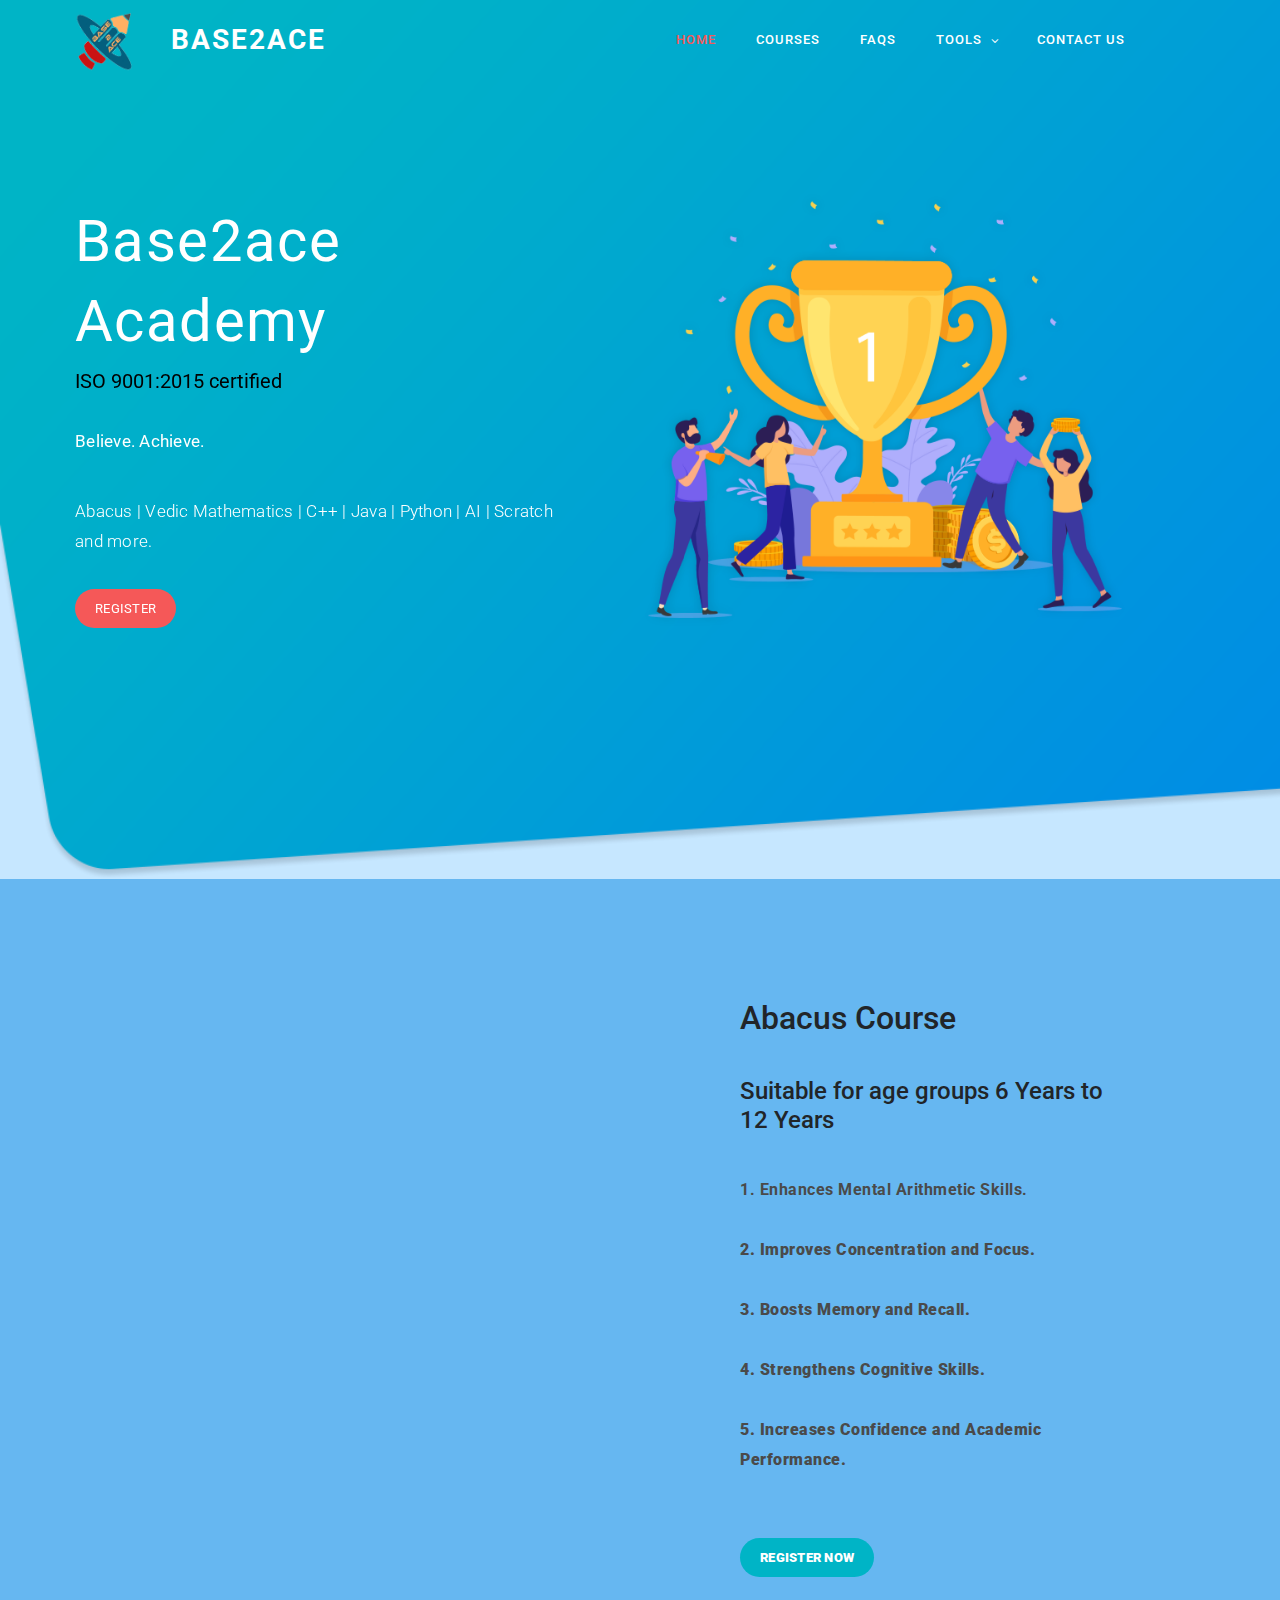
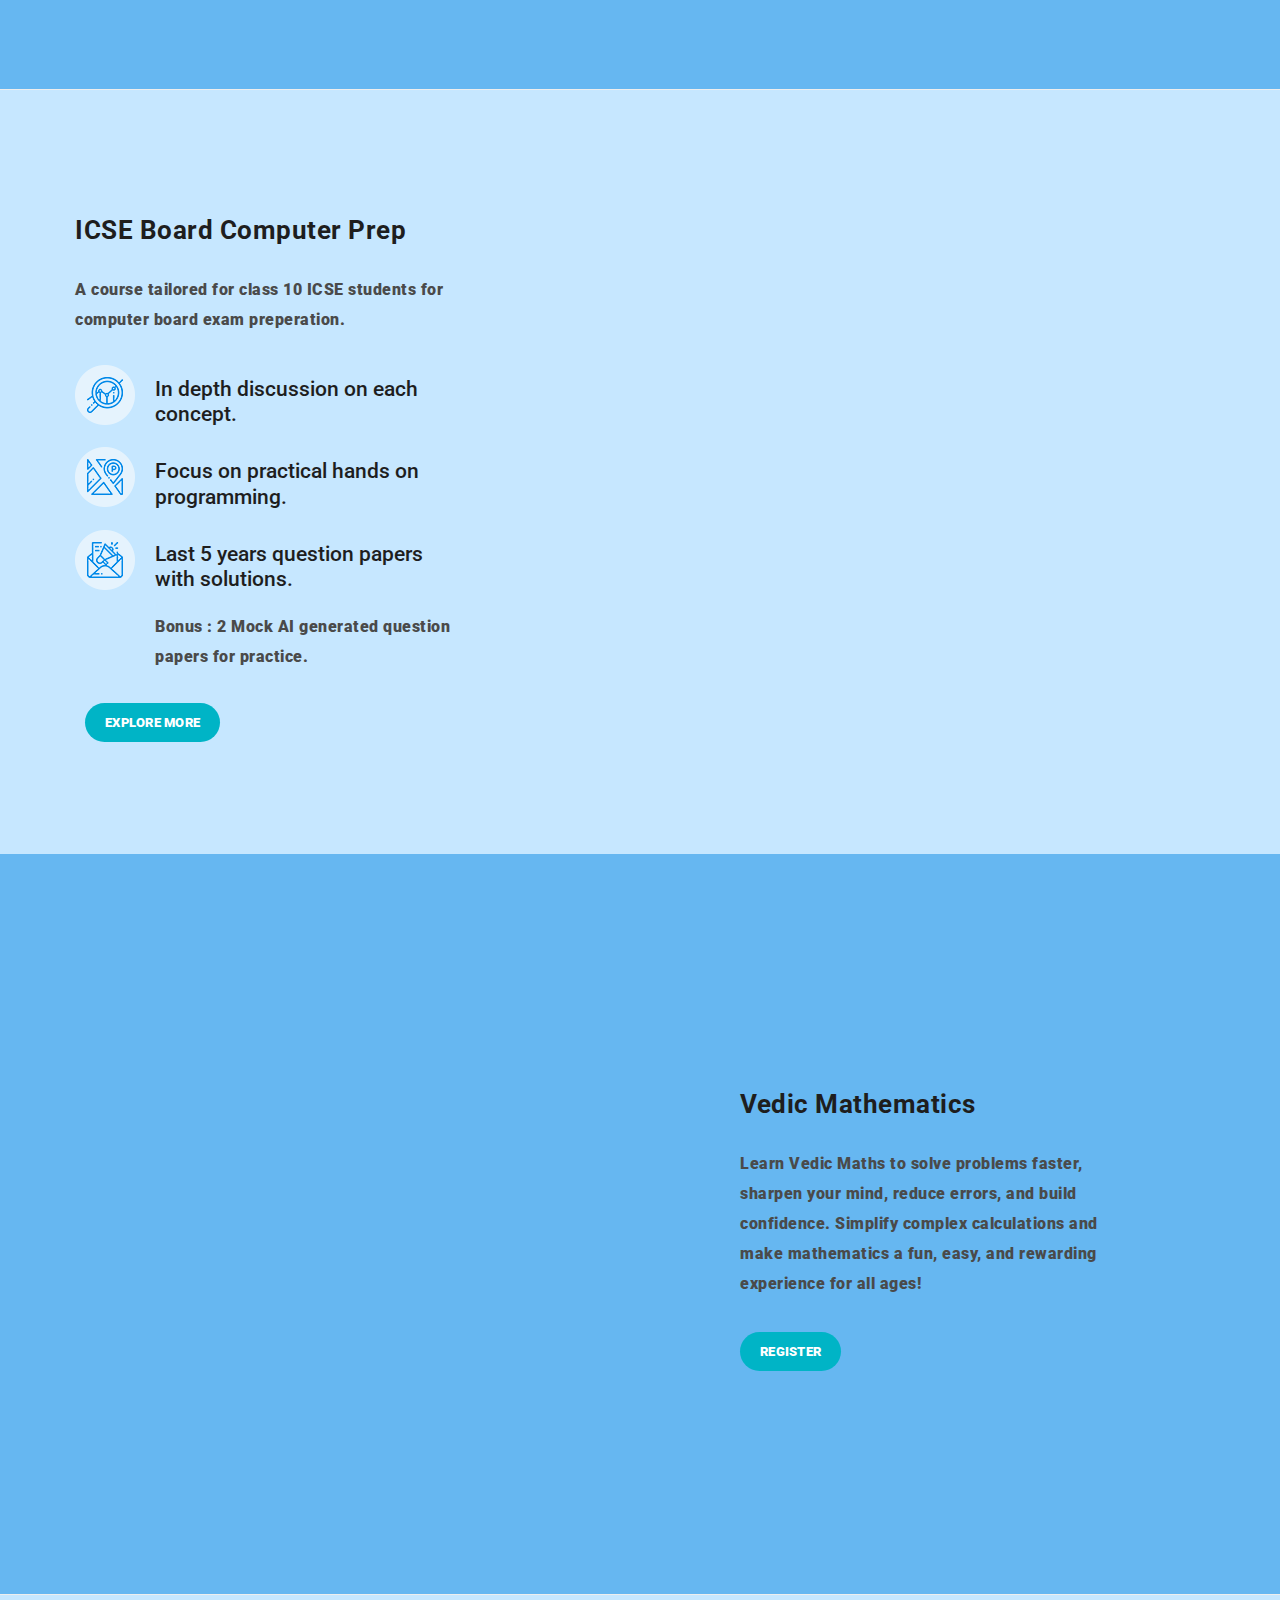
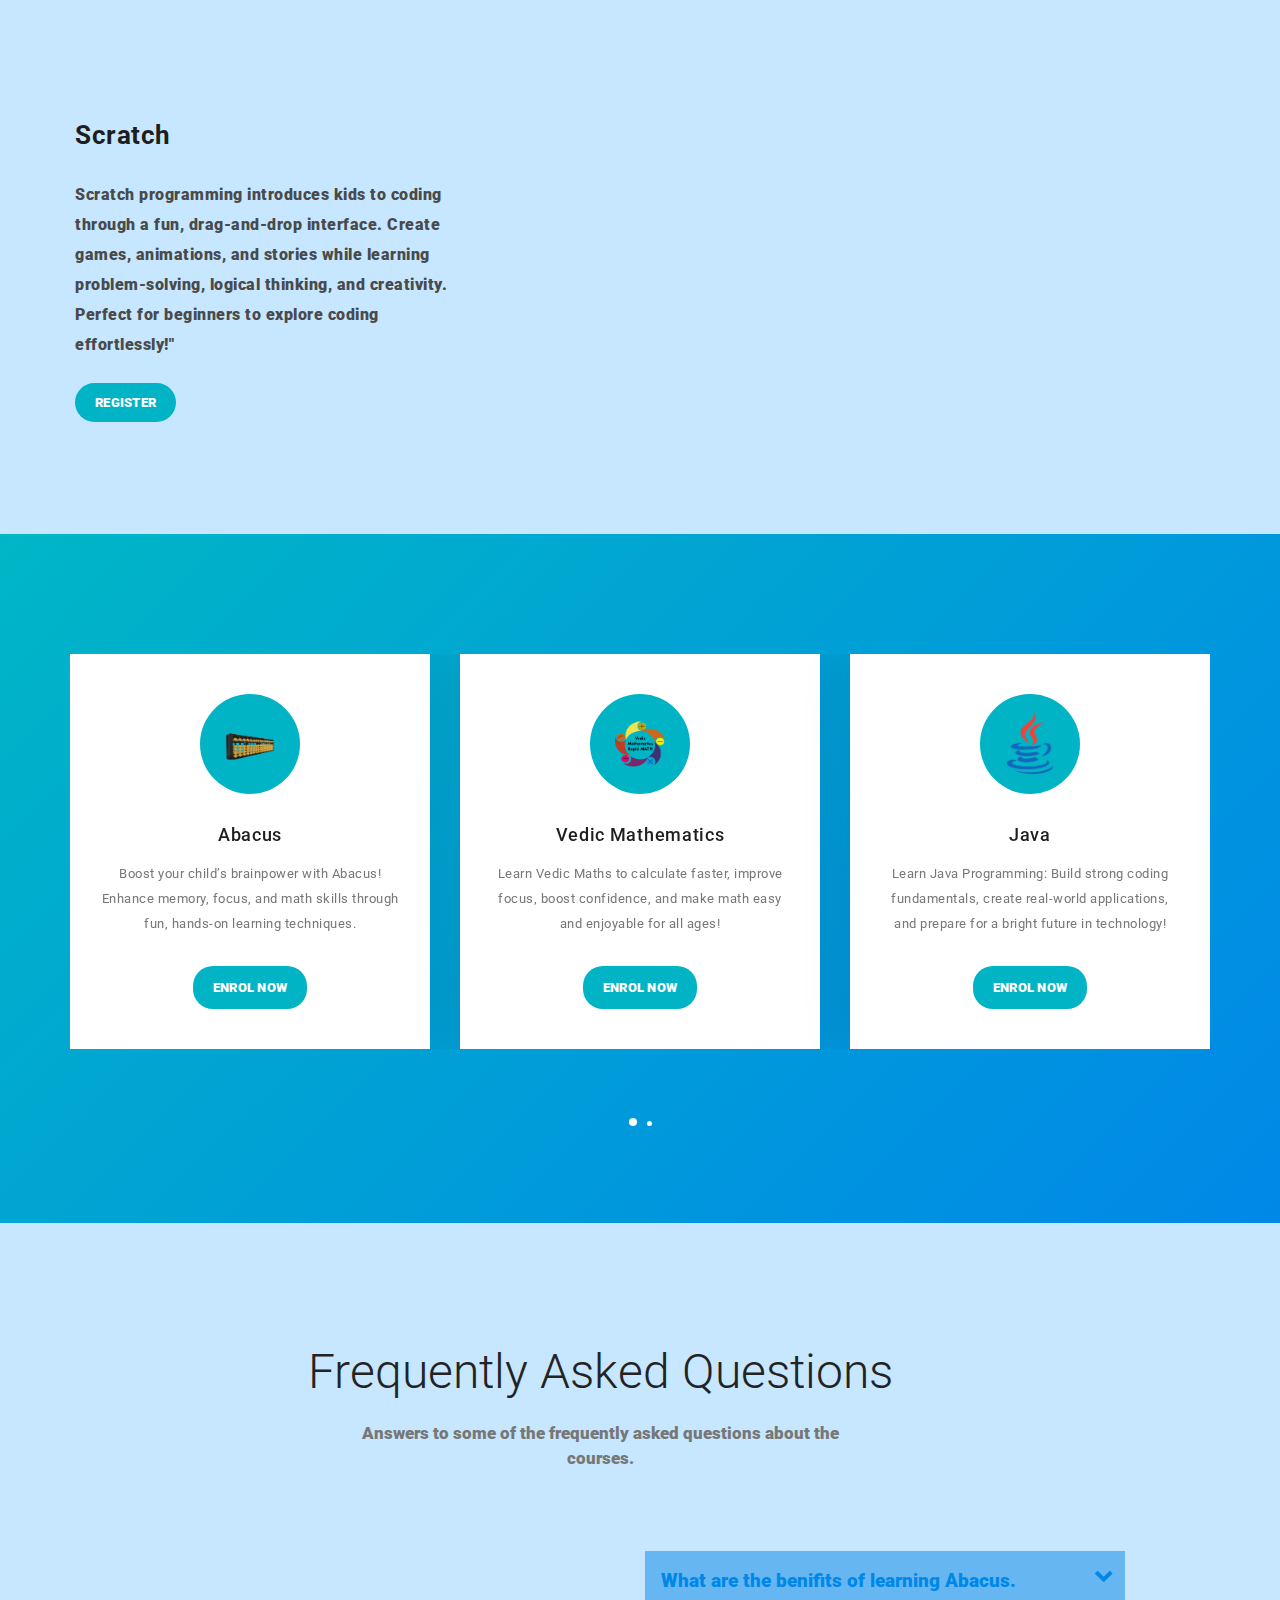
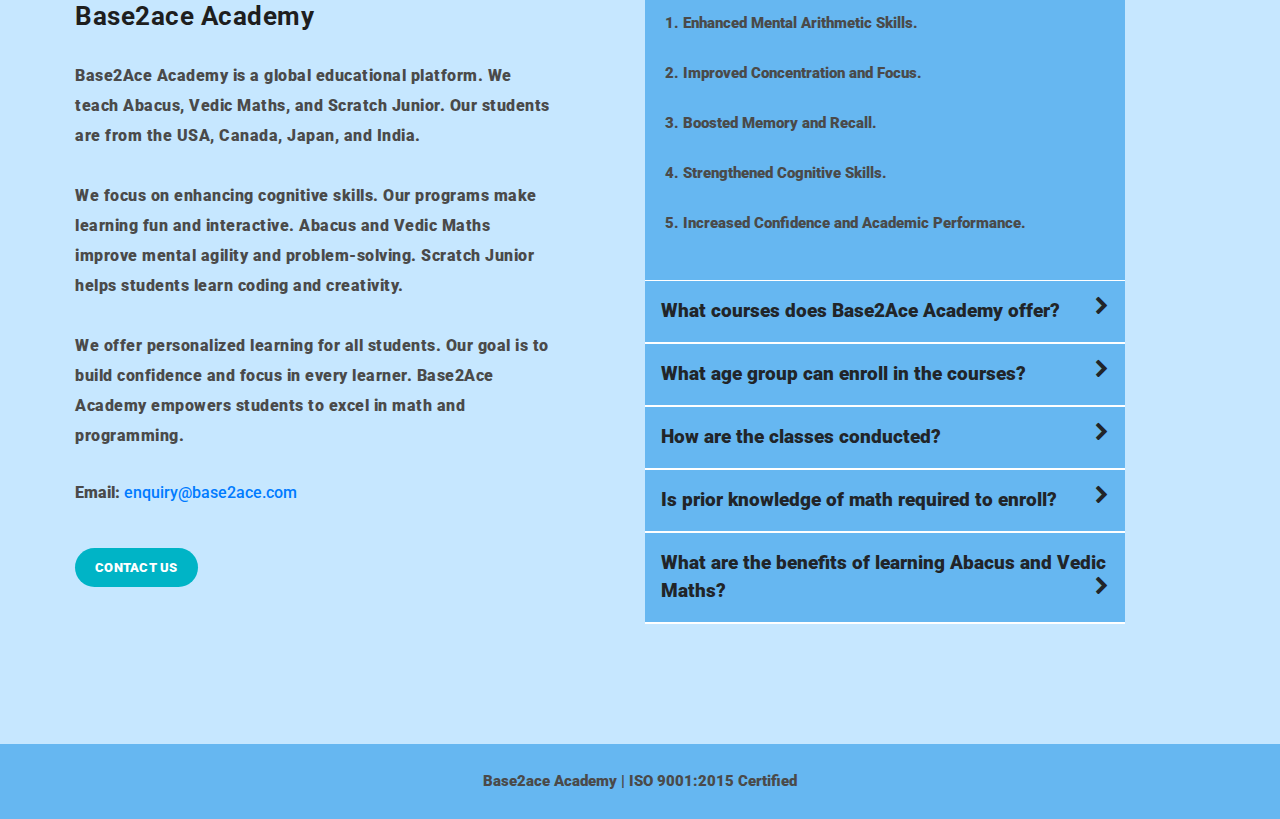
<file: index.html>
<!DOCTYPE html>
<html lang="en">

  <head>

    <meta charset="utf-8">
    <meta name="viewport" content="width=device-width, initial-scale=1, shrink-to-fit=no">
    <meta name="description" content="">
    <meta name="author" content="Base2ace Academy">
	<link rel="icon" href="assets/images/b2a_logo.png">
    <link href="https://fonts.googleapis.com/css?family=Roboto:100,300,400,500,700,900" rel="stylesheet">

    <title>Base2ace Academy | ISO 9001:2015 Certified</title>
<!--

ART FACTORY

https://templatemo.com/tm-537-art-factory

-->
    <!-- Additional CSS Files -->
    <link rel="stylesheet" type="text/css" href="assets/css/bootstrap.min.css">
    <link rel="stylesheet" type="text/css" href="assets/css/font-awesome.css">
    <link rel="stylesheet" type="text/css" href="assets/css/templatemo-art-factory.css">
    <link rel="stylesheet" type="text/css" href="assets/css/owl-carousel.css">

    </head>
    
    <body>
    
    ***** Preloader Start *****
    <!-- <div id="preloader"> -->
        <!-- <div class="jumper"> -->
            <!-- <div></div> -->
            <!-- <div></div> -->
            <!-- <div></div> -->
        <!-- </div> -->
    <!-- </div>   -->
    ***** Preloader End *****
    
    
    <!-- ***** Header Area Start ***** -->
    <header class="header-area header-sticky">
        <div class="container">
            <div class="row">
                <div class="col-12">
                    <nav class="main-nav">
                        <!-- ***** Logo Start ***** -->
                        <a href="#" class="logo"><img src="assets/images/b2a_logo.png" width="60" height="60" alt="">&nbsp; &nbsp; Base2ace</a>
						
                        <!-- ***** Logo End ***** -->
                        <!-- ***** Menu Start ***** -->
                        <ul class="nav">
                            <li class="scroll-to-section"><a href="#welcome" class="active">Home</a></li>
                            <li class="scroll-to-section"><a href="#services">Courses</a></li>
                            <li class="scroll-to-section"><a href="#frequently-question">FAQs</a></li>
							<!-- <li class="scroll-to-section"><a href="https://docs.google.com/forms/d/e/1FAIpQLSemvE_FxGQmKexTRTm-YzQyyiGHBN-srr7cX_5Gb16SP_ggqA/viewform" target="_blank">Admissions</a></li> -->
                            <li class="submenu">
                                <a href="javascript:;">Tools</a>
                                <ul>
                                    <li><a href="abacus.html" target="_blank">Abacus Simulator</a></li>
                                    <!-- <li><a href="">Tables</a></li> -->
                                    <!-- <li><a href="">Practice Sheets</a></li> -->
                                </ul>
                            </li>
                            <li class="scroll-to-section"><a href="https://docs.google.com/forms/d/e/1FAIpQLSemvE_FxGQmKexTRTm-YzQyyiGHBN-srr7cX_5Gb16SP_ggqA/viewform" target="_blank">Contact Us</a></li>
                        </ul>
                        <a class='menu-trigger'>
                            <span>Menu</span>
                        </a>
                        <!-- ***** Menu End ***** -->
                    </nav>
                </div>
            </div>
        </div>
    </header>
    <!-- ***** Header Area End ***** -->


    <!-- ***** Welcome Area Start ***** -->
    <div class="welcome-area" id="welcome">

        <!-- ***** Header Text Start ***** -->
        <div class="header-text">
            <div class="container">
                <div class="row">
                    <div class="left-text col-lg-6 col-md-6 col-sm-12 col-xs-12" data-scroll-reveal="enter left move 30px over 0.6s after 0.4s">
                        <h1>Base2ace Academy</h1>
					    <div class="certification">ISO 9001:2015 certified</div>	
                        <p><b>Believe. Achieve.</b></p>
						<p>Abacus | Vedic Mathematics | C++ | Java | Python | AI | Scratch and more.</p>
                        <a href="https://docs.google.com/forms/d/e/1FAIpQLSemvE_FxGQmKexTRTm-YzQyyiGHBN-srr7cX_5Gb16SP_ggqA/viewform"  target="_blank" class="main-button-slider">Register</a>
                    </div>
                    <div class="col-lg-6 col-md-6 col-sm-12 col-xs-12" data-scroll-reveal="enter right move 30px over 0.6s after 0.4s">
                        <img src="assets/images/slider-icon.png" class="rounded img-fluid d-block mx-auto" alt="First Vector Graphic">
                    </div>
                </div>
            </div>
        </div>
        <!-- ***** Header Text End ***** -->
    </div>
    <!-- ***** Welcome Area End ***** -->


    <!-- ***** Features Big Item Start ***** -->
    <section class="section section-color1" id="about">
        <div class="container">
            <div class="row">
                <div class="col-lg-7 col-md-12 col-sm-12" data-scroll-reveal="enter left move 30px over 0.6s after 0.4s">
                    <img src="assets/images/abacus_calc_background.png" class="circle-abacus" alt="App">
                </div>
                <div class="right-text col-lg-5 col-md-12 col-sm-12 mobile-top-fix">
                    <div class="left-heading">
                        <h2>Abacus Course</h2>
                    </div>
                    <div class="left-text">
                        <p><h4>Suitable for age groups 6 Years to 12 Years</h4></p>
                                <div class="content">
                                    <p><b>1. Enhances Mental Arithmetic Skills.<br>
                                    <br>
                                    <b>2. Improves Concentration and Focus.<br>
									<br>
                                    <b>3. Boosts Memory and Recall.<br>
									<br>
                                    <b>4. Strengthens Cognitive Skills.<br>
									<br>
                                    <b>5. Increases Confidence and Academic Performance.<br>
									<br></p>
								</div>
							<a href="https://docs.google.com/forms/d/e/1FAIpQLSemvE_FxGQmKexTRTm-YzQyyiGHBN-srr7cX_5Gb16SP_ggqA/viewform" target="_blank" class="main-button">Register Now</a>
                    </div>
                </div>
            </div>
            <div class="row">
                <div class="col-lg-12">
                    <div class="hr"></div>
                </div>
            </div>
        </div>
    </section>
    <!-- ***** Features Big Item End ***** -->

    <!-- ***** Features Big Item Start ***** -->
    <section class="section" id="about2">
        <div class="container">
            <div class="row">
                <div class="left-text col-lg-5 col-md-12 col-sm-12 mobile-bottom-fix">
                    <div class="left-heading">
                        <h5>ICSE Board Computer Prep</h5>
                    </div>
                    <p>A course tailored for class 10 ICSE students for computer board exam preperation.</p>
                    <ul>
                        <li>
                            <img src="assets/images/about-icon-01.png" alt="">
                            <div class="text">
                                <h6>In depth discussion on each concept.</h6>
                                <!-- <p>Thorough Exploration: Dive Deep into Each Concept with Clear, Detailed Discussions. Gain a Complete Understanding and Master the Key Ideas with Engaging, Easy-to-Follow Explanations.</p> -->
                            </div>
                        </li>
                        <li>
                            <img src="assets/images/about-icon-02.png" alt="">
                            <div class="text">
                                <h6>Focus on practical hands on programming.</h6>
                                <!-- <p>With programming making up 60% of the paper, we ensure every child grasps the concepts and can confidently write their own programs.</p> -->
                            </div>
                        </li>
                        <li>
                            <img src="assets/images/about-icon-03.png" alt="">
                            <div class="text">
                                <h6>Last 5 years question papers with solutions.</h6>
                                <p>Bonus : 2 Mock AI generated question papers for practice.</p>
                            </div>
                        </li>
                    </ul>
                </div>
                <div class="right-image col-lg-7 col-md-14 col-sm-16 mobile-bottom-fix-big" data-scroll-reveal="enter right move 30px over 0.6s after 0.4s">
                    <img src="assets/images/icse-java.png" class="circle-abacus" alt="App">
                </div>
            </div>
			<a href="https://icse.base2ace.com" target="_blank" class="main-button">Explore More</a>
			</div>
    </section>
    <!-- ***** Features Big Item End ***** -->
    <!-- ***** Features Big Item Start ***** -->
    <section class="section section-color1" id="about">
        <div class="container">
            <div class="row">
                <div class="col-lg-7 col-md-12 col-sm-12" data-scroll-reveal="enter left move 30px over 0.6s after 0.4s">
                    <img src="assets/images/vedic-math-ai.png" class="circle-abacus" alt="vedic">
                </div>
                <div class="right-text col-lg-5 col-md-12 col-sm-12 mobile-top-fix">
                    <div class="left-heading">
                        <h5>Vedic Mathematics</h5>
                    </div>
                    <div class="left-text">
                        <p>Learn Vedic Maths to solve problems faster, sharpen your mind, reduce errors, and build confidence. Simplify complex calculations and make mathematics a fun, easy, and rewarding experience for all ages!</p>
                        <a href="https://docs.google.com/forms/d/e/1FAIpQLSemvE_FxGQmKexTRTm-YzQyyiGHBN-srr7cX_5Gb16SP_ggqA/viewform" target="_blank" class="main-button">Register</a>
                    </div>
                </div>
            </div>
            <div class="row">
                <div class="col-lg-12">
                    <div class="hr"></div>
                </div>
            </div>
        </div>
    </section>
    <!-- ***** Features Big Item End ***** -->


    <!-- ***** Features Big Item Start ***** -->
    <section class="section" id="about2">
        <div class="container">
            <div class="row">
                <div class="left-text col-lg-5 col-md-12 col-sm-12 mobile-bottom-fix">
                    <div class="left-heading">
                        <h5>Scratch</h5>
                    </div>
                    <p>Scratch programming introduces kids to coding through a fun, drag-and-drop interface. Create games, animations, and stories while learning problem-solving, logical thinking, and creativity. Perfect for beginners to explore coding effortlessly!"</p>
                        <a href="https://docs.google.com/forms/d/e/1FAIpQLSemvE_FxGQmKexTRTm-YzQyyiGHBN-srr7cX_5Gb16SP_ggqA/viewform" target="_blank" class="main-button">Register</a>					
					
                </div>
                <div class="right-image col-lg-7 col-md-12 col-sm-12 mobile-bottom-fix-big" data-scroll-reveal="enter right move 30px over 0.6s after 0.4s">
                    <img src="assets/images/Scratch-Logo.png" class="rounded img-fluid d-block mx-auto" alt="App">
                </div>
            </div>
        </div>
    </section>
    <!-- ***** Features Big Item End ***** -->


    <!-- ***** Features Small Start ***** -->
    <section class="section" id="services">
        <div class="container">
            <div class="row">
                <div class="owl-carousel owl-theme">
                    <div class="item service-item">
                        <div class="icon">
                            <i><img src="assets/images/abacus_bg.png" alt=""></i>
                        </div>
                        <h5 class="service-title">Abacus</h5>
                        <p>Boost your child’s brainpower with Abacus! Enhance memory, focus, and math skills through fun, hands-on learning techniques.</p>
                        <a href="https://docs.google.com/forms/d/e/1FAIpQLSemvE_FxGQmKexTRTm-YzQyyiGHBN-srr7cX_5Gb16SP_ggqA/viewform" class="main-button" target="_blank">Enrol Now</a>                    </div>
                    <div class="item service-item">
                        <div class="icon">
                            <i><img src="assets/images/vedic-math.png" alt=""></i>
                        </div>
                        <h5 class="service-title">Vedic Mathematics</h5>
                        <p>Learn Vedic Maths to calculate faster, improve focus, boost confidence, and make math easy and enjoyable for all ages! </p>
                        <a href="https://docs.google.com/forms/d/e/1FAIpQLSemvE_FxGQmKexTRTm-YzQyyiGHBN-srr7cX_5Gb16SP_ggqA/viewform" class="main-button" target="_blank">Enrol Now</a>                    </div>
                    <div class="item service-item">
                        <div class="icon">
                            <i><img src="assets/images/java_small.png" alt=""></i>
                        </div>
                        <h5 class="service-title">Java</h5>
                        <p>Learn Java Programming: Build strong coding fundamentals, create real-world applications, and prepare for a bright future in technology!</p>
                        <a href="https://docs.google.com/forms/d/e/1FAIpQLSemvE_FxGQmKexTRTm-YzQyyiGHBN-srr7cX_5Gb16SP_ggqA/viewform" class="main-button" target="_blank">Enrol Now</a>                    </div>
                    <div class="item service-item">
                        <div class="icon">
                            <i><img src="assets/images/python.png" alt=""></i>
                        </div>
                        <h5 class="service-title">Python</h5>
                        <p>Master Python Programming: Unlock the power of coding, build projects, solve problems, and start your journey in tech!</p>
                        <a href="https://docs.google.com/forms/d/e/1FAIpQLSemvE_FxGQmKexTRTm-YzQyyiGHBN-srr7cX_5Gb16SP_ggqA/viewform" class="main-button" target="_blank">Enrol Now</a>
                    </div>
                    <div class="item service-item">
                        <div class="icon">
                            <i><img src="assets/images/scratch.png" alt=""></i>
                        </div>
                        <h5 class="service-title">Scratch</h5>
                        <p>Explore Scratch 3.0: Create interactive stories, games, and animations while learning coding fundamentals in a fun, easy way!</p>
                        <a href="https://docs.google.com/forms/d/e/1FAIpQLSemvE_FxGQmKexTRTm-YzQyyiGHBN-srr7cX_5Gb16SP_ggqA/viewform" class="main-button" target="_blank">Enrol Now</a>                    </div>
                    <div class="item service-item">
                        <div class="icon">
                            <i><img src="assets/images/cpp.png" alt=""></i>
                        </div>
                        <h5 class="service-title">C++</h5>
                        <p>Build strong coding skills, create applications, and unlock opportunities in software development and problem-solving!</p>
                        <a href="https://docs.google.com/forms/d/e/1FAIpQLSemvE_FxGQmKexTRTm-YzQyyiGHBN-srr7cX_5Gb16SP_ggqA/viewform" class="main-button" target="_blank">Enrol Now</a>                    </div>
                </div>
            </div>
        </div>
    </section>
    <!-- ***** Features Small End ***** -->


    <!-- ***** Frequently Question Start ***** -->
    <section class="section" id="frequently-question">
        <div class="container">
            <!-- ***** Section Title Start ***** -->
            <div class="row">
                <div class="col-lg-12">
                    <div class="section-heading">
                        <h2>Frequently Asked Questions</h2>
                    </div>
                </div>
                <div class="offset-lg-3 col-lg-6">
                    <div class="section-heading">
                        <p>Answers to some of the frequently asked questions about the courses.</p>
                    </div>
                </div>
            </div>
            <!-- ***** Section Title End ***** -->

            <div class="row">
                <div class="left-text col-lg-6 col-md-6 col-sm-12">
                    <h5>Base2ace Academy</h5>
                    <div class="accordion-text">
                        <p>Base2Ace Academy is a global educational platform. We teach Abacus, Vedic Maths, and Scratch Junior. Our students are from the USA, Canada, Japan, and India. </p>
                        <p>We focus on enhancing cognitive skills. Our programs make learning fun and interactive. Abacus and Vedic Maths improve mental agility and problem-solving. Scratch Junior helps students learn coding and creativity.</p>
						<p>We offer personalized learning for all students. Our goal is to build confidence and focus in every learner. Base2Ace Academy empowers students to excel in math and programming.</p>
                        <span>Email: <a href="#">enquiry@base2ace.com</a><br></span>
                        <a href="https://docs.google.com/forms/d/e/1FAIpQLSemvE_FxGQmKexTRTm-YzQyyiGHBN-srr7cX_5Gb16SP_ggqA/viewform" target="_blank" class="main-button">Contact Us</a>
                    </div>
                </div>
                <div class="col-lg-6 col-md-6 col-sm-12">
                    <div class="accordions is-first-expanded">
                        <article class="accordion">
                            <div class="accordion-head">
                                <span>What are the benifits of learning Abacus.</span>
                                <span class="icon">
                                    <i class="icon fa fa-chevron-right"></i>
                                </span>
                            </div>
                            <div class="accordion-body">
                                <div class="content">
                                    <p><b>1. Enhanced Mental Arithmetic Skills.<br>
                                    <br>
                                    <b>2. Improved Concentration and Focus.<br>
									<br>
                                    <b>3. Boosted Memory and Recall.<br>
									<br>
                                    <b>4. Strengthened Cognitive Skills.<br>
									<br>
                                    <b>5. Increased Confidence and Academic Performance.<br>
									<br></p>
									</div>
                            </div>
                        </article>
                        <article class="accordion">
                            <div class="accordion-head">
                                <span>What courses does Base2Ace Academy offer?</span>
                                <span class="icon">
                                    <i class="icon fa fa-chevron-right"></i>
                                </span>
                            </div>
                            <div class="accordion-body">
                                <div class="content">
                                    <p>We offer courses in Abacus, Vedic Maths, and Scratch Junior for students of young kids.
                                    <br><br>
                                    There are courses for Java, C++, Python and Vedic Maths for 13+ ages.</p>
                                </div>
                            </div>
                        </article>
                        <article class="accordion">
                            <div class="accordion-head">
                                <span>What age group can enroll in the courses?</span>
                                <span class="icon">
                                    <i class="icon fa fa-chevron-right"></i>
                                </span>
                            </div>
                            <div class="accordion-body">
                                <div class="content">
                                    <p>Our courses are designed for children ages 6 and up, with programs suitable for different age groups and skill levels.</p>
                                </div>
                            </div>
                        </article>
                        <article class="accordion">
                            <div class="accordion-head">
                                <span>How are the classes conducted?</span>
                                <span class="icon">
                                    <i class="icon fa fa-chevron-right"></i>
                                </span>
                            </div>
                            <div class="accordion-body">
                                <div class="content">
                                    <p>Classes are conducted online through interactive sessions, making learning convenient and accessible from anywhere.<br><br>
                                    We have a host of digital tools and engaging content to make the learning fun.</p>
                                </div>
                            </div>
                        </article>
                        <article class="accordion">
                            <div class="accordion-head">
                                <span>Is prior knowledge of math required to enroll?</span>
                                <span class="icon">
                                    <i class="icon fa fa-chevron-right"></i>
                                </span>
                            </div>
                            <div class="accordion-body">
                                <div class="content">
                                    <p>No prior knowledge is required. Our courses cater to beginners and progressively build on fundamental concepts.</p>
                                </div>
                            </div>
                        </article>
                        <article class="accordion">
                            <div class="accordion-head">
                                <span>What are the benefits of learning Abacus and Vedic Maths?</span>
                                <span class="icon">
                                    <i class="icon fa fa-chevron-right"></i>
                                </span>
                            </div>
                            <div class="accordion-body">
                                <div class="content">
                                    <p>These techniques improve mental calculation skills, boost memory, enhance concentration, and increase speed in solving math problems.</p>
                                </div>
                            </div>
                        </article>
                    </div>
                </div>
            </div>
        </div>
    </section>
    <!-- ***** Frequently Question End ***** -->

    
    <!-- ***** Footer Start ***** -->
    <footer>
        <div class="footer">
         <p><b>Base2ace Academy | ISO 9001:2015 Certified </b></p>
        </div>
    </footer>
    
    <!-- jQuery -->
    <script src="assets/js/jquery-2.1.0.min.js"></script>

    <!-- Bootstrap -->
    <script src="assets/js/popper.js"></script>
    <script src="assets/js/bootstrap.min.js"></script>

    <!-- Plugins -->
    <script src="assets/js/owl-carousel.js"></script>
    <script src="assets/js/scrollreveal.min.js"></script>
    <script src="assets/js/waypoints.min.js"></script>
    <script src="assets/js/jquery.counterup.min.js"></script>
    <script src="assets/js/imgfix.min.js"></script> 
    
    <!-- Global Init -->
    <script src="assets/js/custom.js"></script>

  </body>
</html>
</file>
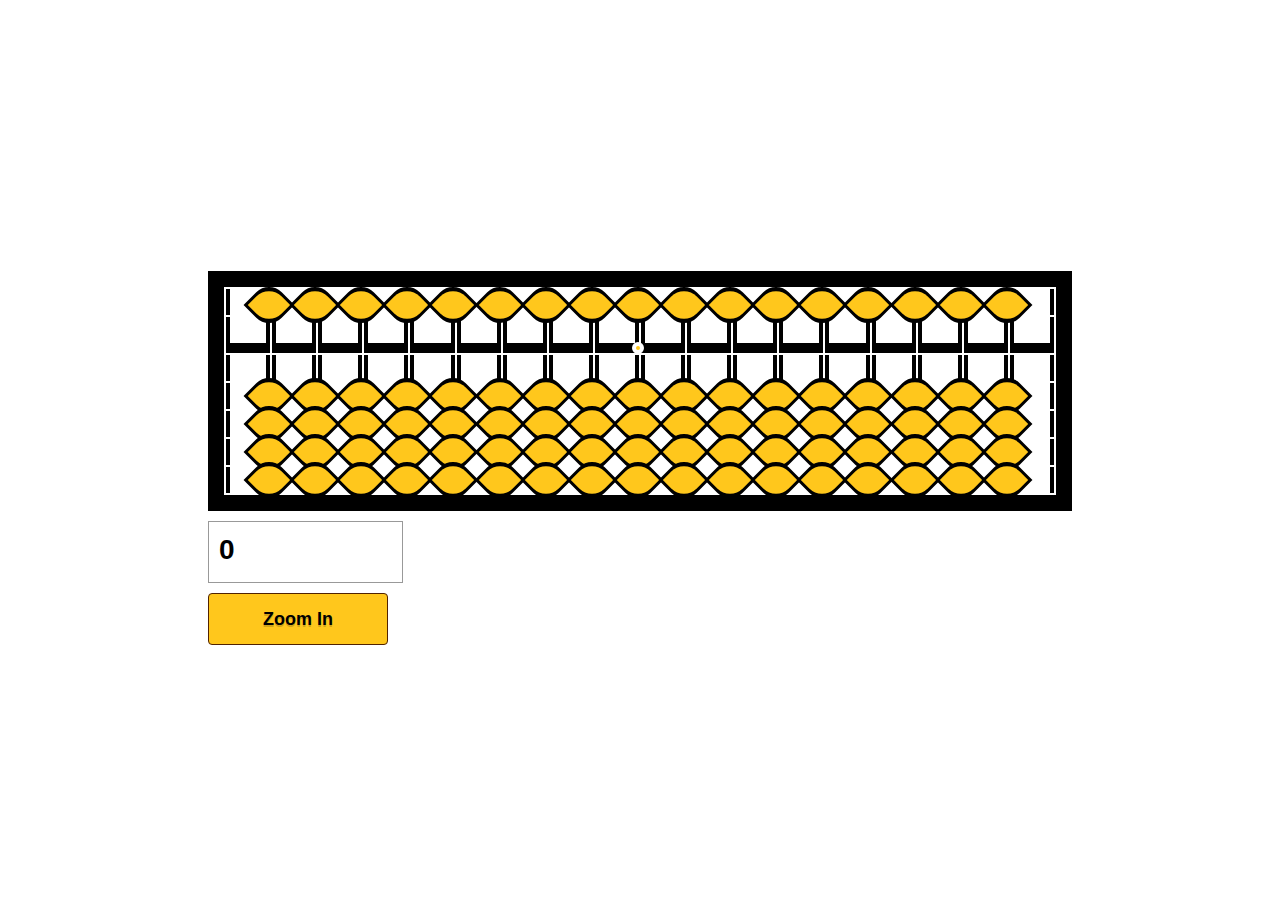
<file: tryabacus.html>
<!doctype html><html lang="en"><head><meta charset="utf-8"/><link rel="icon" href="/soroban-simulator-js/favicon.ico"/><meta name="viewport" content="width=device-width,initial-scale=1"/><meta name="theme-color" content="#000000"/><meta name="Soroban Simulator" content="Soroban Simulator (Japanese Abacus Simulator)"/><link rel="manifest" href="/soroban-simulator-js/manifest.json"/><title>Abacus Simulator</title>
<style>
body{ height: 100vh; display:flex;justify-content: center; align-items: center;;min-width:80%;font-family:-apple-system,BlinkMacSystemFont,Segoe UI,Roboto,Oxygen,Ubuntu,Cantarell,Fira Sans,Droid Sans,Helvetica Neue,sans-serif;-webkit-font-smoothing:antialiased;-moz-osx-font-smoothing:grayscale}h1{font-size:28px;margin:10px 0}.tama.icon{color:#000;margin-top:-18px;margin-left:20px;border:3px solid;border-radius:18px 0 18px 0;-webkit-transform:rotate(225deg);transform:rotate(225deg)}.tama.icon,.tama.icon:after{position:absolute;width:30px;height:30px;background-color:currentColor}.tama.icon:after{content:"";color:#ffc71c;border-radius:18px 0 18px 0}.teiiten.icon{color:#ffc71c;position:absolute;margin-top:-26px;margin-left:32px;width:4px;height:4px;background-color:currentColor;border:4px solid #fff;border-radius:16px 16px 16px 16px}.amount{background:#fff;border:1px solid #999;font-size:28px;font-weight:700;line-height:36px;width:20%;height:40px;padding:10px}.amount-value-area,.btn-area{padding:10px 0 0}.btn-square-little-rich{font-family:inherit;font-size:18px;font-weight:700;position:relative;display:inline-block;padding:.8em 3em;text-decoration:none;border-radius:4px;background-color:#ffc71c;border:1px solid #502201;text-shadow:0 2px 0 rgba(19,19,19,.2)}.btn-square-little-rich:active{border:1px solid #502201;box-shadow:none;text-shadow:none}
</style>


<script>
(this["webpackJsonpsoroban-simulator-js"]=this["webpackJsonpsoroban-simulator-js"]||[]).push([[0],{13:function(e,t,n){},14:function(e,t,n){},18:function(e,t,n){"use strict";n.r(t);var a=n(0),l=n.n(a),s=n(1),i=n.n(s),r=(n(13),n(2)),o=n(3),c=n(5),u=n(4),h=n(6),p=(n(14),n(21)),m={entering:{transition:"all 200ms ease",marginTop:-25},entered:{transition:""},exiting:{transition:"all 200ms ease",marginTop:25},exited:{transition:""}},d=function(e){function t(e){var n;return Object(r.a)(this,t),(n=Object(c.a)(this,Object(u.a)(t).call(this,e))).tableCellStyle={border:"4px #000000 solid",height:24,borderTop:"0px",borderBottom:"0px"},n.tableCellSeparaterStyle={border:"4px #000000 solid",height:24,borderTop:"0px",borderBottom:"10px #000000 solid"},n.upStyle={marginTop:-25},n.defaultStyle={marginTop:0},n.state={cells:e.cells,cellStyle:n.defaultStyle},n}return Object(h.a)(t,e),Object(o.a)(t,[{key:"render",value:function(){var e=this,t={onEnter:function(){return e.setState({cellStyle:e.defaultStyle})},onEntered:function(){return e.setState({cellStyle:e.upStyle})},onExit:function(){return e.setState({cellStyle:e.upStyle})},onExited:function(){return e.setState({cellStyle:e.defaultStyle})}},n=this.props.tama?"tama icon":this.props.teiiten?"teiiten icon":null,a=this.props.separater?this.tableCellSeparaterStyle:this.tableCellStyle;return l.a.createElement(p.a,Object.assign({in:this.state.cells[this.props.index],timeout:200},t),(function(t){return l.a.createElement("td",{style:a},l.a.createElement("div",{style:e.state.cellStyle},l.a.createElement("div",{style:m[t]},l.a.createElement("div",{className:n,onMouseOver:function(n){e.props.tama&&e.props.isEnableTouch()&&0!==n.buttons&&("entered"!==t&&"exited"!==t||e.props.changeCell(e.props.index))},onMouseDown:function(){e.props.tama&&e.props.isEnableTouch()&&("entered"!==t&&"exited"!==t||e.props.changeCell(e.props.index))}}))))}))}}]),t}(l.a.Component),f=function(e){function t(e){var n;return Object(r.a)(this,t),(n=Object(c.a)(this,Object(u.a)(t).call(this,e))).textInput=l.a.createRef(),n.hide={display:"none"},n.show={display:""},n.state={input:!1},n}return Object(h.a)(t,e),Object(o.a)(t,[{key:"componentDidUpdate",value:function(e,t){this.state.input&&t.input}},{key:"render",value:function(){var e=this,t=!1;return l.a.createElement(l.a.Fragment,null,l.a.createElement("div",{style:this.state.input?this.show:this.hide},l.a.createElement("input",{type:"number",style:{imeMode:"disabled"},ref:function(t){e.textInput=t},placeholder:this.props.amountValue.toLocaleString(),className:"amount",onBlur:function(n){e.setState({input:!1}),t=!1},onMouseEnter:function(n){t||(e.textInput.focus(),t=!0)},onChange:function(){e.props.calc(e.textInput.value)}})),l.a.createElement("div",{style:this.state.input?this.hide:this.show},l.a.createElement("div",{className:"amount",onMouseDown:function(t){e.setState({input:!0}),e.textInput.value=e.props.amountValue}},this.props.amountValue.toLocaleString())))}}]),t}(l.a.Component),v=function(e){function t(e){var n;return Object(r.a)(this,t),(n=Object(c.a)(this,Object(u.a)(t).call(this,e))).length=e.length+1,n.state={amountValue:0,cells:Array(7*n.length).fill(!1)},n.cellComponents=[],n.tableStyle={border:"16px #000000 solid",borderLeft:"16px #000000 solid",borderRight:"16px #000000 solid",width:48*n.length},n.enableTouch=!1,n.isEnableTouch=function(){return n.enableTouch},n.changeCell=function(e){var t=n.state.cells,a=!t[e];if(t[e]=a,a)for(var l=e,s=3*n.length;l>s;)t[l]=a,l-=n.length;else if(e>2*n.length)for(var i=e,r=t.length;i<r;)t[i]=a,i+=n.length;n.setState({cells:t}),n.calcValue()},n.setPositionByNumber=function(e){for(var t,a=n.state.cells,l=0;l<n.state.cells.length;l++)a[l]=(t=l,2*n.length>t);var s=e.split(""),i=Math.ceil(n.length/2);if(s.length<i)for(var r=i-s.length,o=0;o<s.length;++o){var c=parseInt(s[o]);c>=5&&(a[r+n.length+o]=!1,c-=5);for(var u=0;u<c;++u)a[r+n.length*(u+3)+o]=!0}n.setState({cells:a}),n.calcValue()},n}return Object(h.a)(t,e),Object(o.a)(t,[{key:"renderCells",value:function(e){for(var t=[],n=e.num-1,a=0;a<n;a++){var s=e.index*e.num+a,i=Math.floor(n/2)-a,r=Math.pow(10,Math.abs(i))*(i>=0?1:-1);t.push(l.a.createElement(d,{key:s,index:s,value:e.value,digit:r,tama:e.tama,teiiten:e.teiiten&&1===r,separater:e.sep,cells:this.state.cells,changeCell:this.changeCell,isEnableTouch:this.isEnableTouch}))}var o=e.index*e.num+e.num;return t.push(l.a.createElement(d,{key:o,index:o,value:0,digit:0,tama:!1,separater:e.sep,cells:this.state.cells,changeCell:this.changeCell})),this.cellComponents[e.index]=t,l.a.createElement("tr",null,t)}},{key:"componentDidMount",value:function(){var e=this;this.timerID=setInterval((function(){for(var t,n=e.state.cells,a=0;a<e.state.cells.length;a++)if(t=a,2*e.length>t&&!n[a])return n[a]=!0,void e.setState({cells:n});e.enableTouch=!0,clearInterval(e.timerID)}),20)}},{key:"resetZeroPosition",value:function(){for(var e,t=this,n=this.state.cells,a=0;a<this.state.cells.length;a++)n[a]=(e=a,2*t.length>e);this.setState({cells:n}),this.calcValue()}},{key:"calcValue",value:function(){for(var e=0,t=0;t<this.cellComponents.length;++t)for(var n=0;n<this.cellComponents[t].length;++n){var a=this.cellComponents[t][n].props,l=this.state.cells[this.length*t+n];if("undefined"!==typeof a.tama){var s=a.digit*a.value;5===a.value?e+=l?0:s:1===a.value&&(e+=l?s:0)}}this.setState({amountValue:e})}},{key:"render",value:function(){var e=this;return l.a.createElement(l.a.Fragment,null,l.a.createElement("table",{style:this.tableStyle},l.a.createElement("tbody",null,this.renderCells({index:0,num:this.length}),this.renderCells({index:1,num:this.length,sep:!0,tama:!0,value:5}),this.renderCells({index:2,num:this.length,teiiten:!0}),this.renderCells({index:3,num:this.length,tama:!0,value:1}),this.renderCells({index:4,num:this.length,tama:!0,value:1}),this.renderCells({index:5,num:this.length,tama:!0,value:1}),this.renderCells({index:6,num:this.length,tama:!0,value:1}))),l.a.createElement("div",{className:"amount-value-area"},l.a.createElement(f,{amountValue:this.state.amountValue,calc:this.setPositionByNumber})),l.a.createElement("div",{className:"btn-area"},l.a.createElement("button",{className:"btn-square-little-rich",onClick:function(){return e.resetZeroPosition()}},"Zoom In")))}}]),t}(l.a.Component);Boolean("localhost"===window.location.hostname||"[::1]"===window.location.hostname||window.location.hostname.match(/^127(?:\.(?:25[0-5]|2[0-4][0-9]|[01]?[0-9][0-9]?)){3}$/));i.a.render(l.a.createElement(v,{length:17}),document.getElementById("root")),"serviceWorker"in navigator&&navigator.serviceWorker.ready.then((function(e){e.unregister()}))},8:function(e,t,n){e.exports=n(18)}},[[8,1,2]]]);
(this["webpackJsonpsoroban-simulator-js"]=this["webpackJsonpsoroban-simulator-js"]||[]).push([[2],[function(e,t,n){"use strict";e.exports=n(9)},function(e,t,n){"use strict";!function e(){if("undefined"!==typeof __REACT_DEVTOOLS_GLOBAL_HOOK__&&"function"===typeof __REACT_DEVTOOLS_GLOBAL_HOOK__.checkDCE){0;try{__REACT_DEVTOOLS_GLOBAL_HOOK__.checkDCE(e)}catch(t){console.error(t)}}}(),e.exports=n(10)},function(e,t,n){"use strict";function r(e,t){if(!(e instanceof t))throw new TypeError("Cannot call a class as a function")}n.d(t,"a",(function(){return r}))},function(e,t,n){"use strict";function r(e,t){for(var n=0;n<t.length;n++){var r=t[n];r.enumerable=r.enumerable||!1,r.configurable=!0,"value"in r&&(r.writable=!0),Object.defineProperty(e,r.key,r)}}function l(e,t,n){return t&&r(e.prototype,t),n&&r(e,n),e}n.d(t,"a",(function(){return l}))},function(e,t,n){"use strict";function r(e){return(r=Object.setPrototypeOf?Object.getPrototypeOf:function(e){return e.__proto__||Object.getPrototypeOf(e)})(e)}n.d(t,"a",(function(){return r}))},function(e,t,n){"use strict";function r(e){return(r="function"===typeof Symbol&&"symbol"===typeof Symbol.iterator?function(e){return typeof e}:function(e){return e&&"function"===typeof Symbol&&e.constructor===Symbol&&e!==Symbol.prototype?"symbol":typeof e})(e)}function l(e){return(l="function"===typeof Symbol&&"symbol"===r(Symbol.iterator)?function(e){return r(e)}:function(e){return e&&"function"===typeof Symbol&&e.constructor===Symbol&&e!==Symbol.prototype?"symbol":r(e)})(e)}function i(e,t){return!t||"object"!==l(t)&&"function"!==typeof t?function(e){if(void 0===e)throw new ReferenceError("this hasn't been initialised - super() hasn't been called");return e}(e):t}n.d(t,"a",(function(){return i}))},function(e,t,n){"use strict";function r(e,t){return(r=Object.setPrototypeOf||function(e,t){return e.__proto__=t,e})(e,t)}function l(e,t){if("function"!==typeof t&&null!==t)throw new TypeError("Super expression must either be null or a function");e.prototype=Object.create(t&&t.prototype,{constructor:{value:e,writable:!0,configurable:!0}}),t&&r(e,t)}n.d(t,"a",(function(){return l}))},function(e,t,n){"use strict";var r=Object.getOwnPropertySymbols,l=Object.prototype.hasOwnProperty,i=Object.prototype.propertyIsEnumerable;function a(e){if(null===e||void 0===e)throw new TypeError("Object.assign cannot be called with null or undefined");return Object(e)}e.exports=function(){try{if(!Object.assign)return!1;var e=new String("abc");if(e[5]="de","5"===Object.getOwnPropertyNames(e)[0])return!1;for(var t={},n=0;n<10;n++)t["_"+String.fromCharCode(n)]=n;if("0123456789"!==Object.getOwnPropertyNames(t).map((function(e){return t[e]})).join(""))return!1;var r={};return"abcdefghijklmnopqrst".split("").forEach((function(e){r[e]=e})),"abcdefghijklmnopqrst"===Object.keys(Object.assign({},r)).join("")}catch(l){return!1}}()?Object.assign:function(e,t){for(var n,o,u=a(e),c=1;c<arguments.length;c++){for(var s in n=Object(arguments[c]))l.call(n,s)&&(u[s]=n[s]);if(r){o=r(n);for(var f=0;f<o.length;f++)i.call(n,o[f])&&(u[o[f]]=n[o[f]])}}return u}},,function(e,t,n){"use strict";var r=n(7),l="function"===typeof Symbol&&Symbol.for,i=l?Symbol.for("react.element"):60103,a=l?Symbol.for("react.portal"):60106,o=l?Symbol.for("react.fragment"):60107,u=l?Symbol.for("react.strict_mode"):60108,c=l?Symbol.for("react.profiler"):60114,s=l?Symbol.for("react.provider"):60109,f=l?Symbol.for("react.context"):60110,d=l?Symbol.for("react.forward_ref"):60112,p=l?Symbol.for("react.suspense"):60113;l&&Symbol.for("react.suspense_list");var m=l?Symbol.for("react.memo"):60115,h=l?Symbol.for("react.lazy"):60116;l&&Symbol.for("react.fundamental"),l&&Symbol.for("react.responder"),l&&Symbol.for("react.scope");var v="function"===typeof Symbol&&Symbol.iterator;function y(e){for(var t="https://reactjs.org/docs/error-decoder.html?invariant="+e,n=1;n<arguments.length;n++)t+="&args[]="+encodeURIComponent(arguments[n]);return"Minified React error #"+e+"; visit "+t+" for the full message or use the non-minified dev environment for full errors and additional helpful warnings."}var g={isMounted:function(){return!1},enqueueForceUpdate:function(){},enqueueReplaceState:function(){},enqueueSetState:function(){}},b={};function k(e,t,n){this.props=e,this.context=t,this.refs=b,this.updater=n||g}function w(){}function E(e,t,n){this.props=e,this.context=t,this.refs=b,this.updater=n||g}k.prototype.isReactComponent={},k.prototype.setState=function(e,t){if("object"!==typeof e&&"function"!==typeof e&&null!=e)throw Error(y(85));this.updater.enqueueSetState(this,e,t,"setState")},k.prototype.forceUpdate=function(e){this.updater.enqueueForceUpdate(this,e,"forceUpdate")},w.prototype=k.prototype;var x=E.prototype=new w;x.constructor=E,r(x,k.prototype),x.isPureReactComponent=!0;var T={current:null},S={current:null},C=Object.prototype.hasOwnProperty,_={key:!0,ref:!0,__self:!0,__source:!0};function P(e,t,n){var r,l={},a=null,o=null;if(null!=t)for(r in void 0!==t.ref&&(o=t.ref),void 0!==t.key&&(a=""+t.key),t)C.call(t,r)&&!_.hasOwnProperty(r)&&(l[r]=t[r]);var u=arguments.length-2;if(1===u)l.children=n;else if(1<u){for(var c=Array(u),s=0;s<u;s++)c[s]=arguments[s+2];l.children=c}if(e&&e.defaultProps)for(r in u=e.defaultProps)void 0===l[r]&&(l[r]=u[r]);return{$$typeof:i,type:e,key:a,ref:o,props:l,_owner:S.current}}function N(e){return"object"===typeof e&&null!==e&&e.$$typeof===i}var O=/\/+/g,z=[];function M(e,t,n,r){if(z.length){var l=z.pop();return l.result=e,l.keyPrefix=t,l.func=n,l.context=r,l.count=0,l}return{result:e,keyPrefix:t,func:n,context:r,count:0}}function I(e){e.result=null,e.keyPrefix=null,e.func=null,e.context=null,e.count=0,10>z.length&&z.push(e)}function R(e,t,n){return null==e?0:function e(t,n,r,l){var o=typeof t;"undefined"!==o&&"boolean"!==o||(t=null);var u=!1;if(null===t)u=!0;else switch(o){case"string":case"number":u=!0;break;case"object":switch(t.$$typeof){case i:case a:u=!0}}if(u)return r(l,t,""===n?"."+U(t,0):n),1;if(u=0,n=""===n?".":n+":",Array.isArray(t))for(var c=0;c<t.length;c++){var s=n+U(o=t[c],c);u+=e(o,s,r,l)}else if(null===t||"object"!==typeof t?s=null:s="function"===typeof(s=v&&t[v]||t["@@iterator"])?s:null,"function"===typeof s)for(t=s.call(t),c=0;!(o=t.next()).done;)u+=e(o=o.value,s=n+U(o,c++),r,l);else if("object"===o)throw r=""+t,Error(y(31,"[object Object]"===r?"object with keys {"+Object.keys(t).join(", ")+"}":r,""));return u}(e,"",t,n)}function U(e,t){return"object"===typeof e&&null!==e&&null!=e.key?function(e){var t={"=":"=0",":":"=2"};return"$"+(""+e).replace(/[=:]/g,(function(e){return t[e]}))}(e.key):t.toString(36)}function F(e,t){e.func.call(e.context,t,e.count++)}function D(e,t,n){var r=e.result,l=e.keyPrefix;e=e.func.call(e.context,t,e.count++),Array.isArray(e)?L(e,r,n,(function(e){return e})):null!=e&&(N(e)&&(e=function(e,t){return{$$typeof:i,type:e.type,key:t,ref:e.ref,props:e.props,_owner:e._owner}}(e,l+(!e.key||t&&t.key===e.key?"":(""+e.key).replace(O,"$&/")+"/")+n)),r.push(e))}function L(e,t,n,r,l){var i="";null!=n&&(i=(""+n).replace(O,"$&/")+"/"),R(e,D,t=M(t,i,r,l)),I(t)}function j(){var e=T.current;if(null===e)throw Error(y(321));return e}var A={Children:{map:function(e,t,n){if(null==e)return e;var r=[];return L(e,r,null,t,n),r},forEach:function(e,t,n){if(null==e)return e;R(e,F,t=M(null,null,t,n)),I(t)},count:function(e){return R(e,(function(){return null}),null)},toArray:function(e){var t=[];return L(e,t,null,(function(e){return e})),t},only:function(e){if(!N(e))throw Error(y(143));return e}},createRef:function(){return{current:null}},Component:k,PureComponent:E,createContext:function(e,t){return void 0===t&&(t=null),(e={$$typeof:f,_calculateChangedBits:t,_currentValue:e,_currentValue2:e,_threadCount:0,Provider:null,Consumer:null}).Provider={$$typeof:s,_context:e},e.Consumer=e},forwardRef:function(e){return{$$typeof:d,render:e}},lazy:function(e){return{$$typeof:h,_ctor:e,_status:-1,_result:null}},memo:function(e,t){return{$$typeof:m,type:e,compare:void 0===t?null:t}},useCallback:function(e,t){return j().useCallback(e,t)},useContext:function(e,t){return j().useContext(e,t)},useEffect:function(e,t){return j().useEffect(e,t)},useImperativeHandle:function(e,t,n){return j().useImperativeHandle(e,t,n)},useDebugValue:function(){},useLayoutEffect:function(e,t){return j().useLayoutEffect(e,t)},useMemo:function(e,t){return j().useMemo(e,t)},useReducer:function(e,t,n){return j().useReducer(e,t,n)},useRef:function(e){return j().useRef(e)},useState:function(e){return j().useState(e)},Fragment:o,Profiler:c,StrictMode:u,Suspense:p,createElement:P,cloneElement:function(e,t,n){if(null===e||void 0===e)throw Error(y(267,e));var l=r({},e.props),a=e.key,o=e.ref,u=e._owner;if(null!=t){if(void 0!==t.ref&&(o=t.ref,u=S.current),void 0!==t.key&&(a=""+t.key),e.type&&e.type.defaultProps)var c=e.type.defaultProps;for(s in t)C.call(t,s)&&!_.hasOwnProperty(s)&&(l[s]=void 0===t[s]&&void 0!==c?c[s]:t[s])}var s=arguments.length-2;if(1===s)l.children=n;else if(1<s){c=Array(s);for(var f=0;f<s;f++)c[f]=arguments[f+2];l.children=c}return{$$typeof:i,type:e.type,key:a,ref:o,props:l,_owner:u}},createFactory:function(e){var t=P.bind(null,e);return t.type=e,t},isValidElement:N,version:"16.12.0",__SECRET_INTERNALS_DO_NOT_USE_OR_YOU_WILL_BE_FIRED:{ReactCurrentDispatcher:T,ReactCurrentBatchConfig:{suspense:null},ReactCurrentOwner:S,IsSomeRendererActing:{current:!1},assign:r}},W={default:A},V=W&&A||W;e.exports=V.default||V},function(e,t,n){"use strict";var r=n(0),l=n(7),i=n(11);function a(e){for(var t="https://reactjs.org/docs/error-decoder.html?invariant="+e,n=1;n<arguments.length;n++)t+="&args[]="+encodeURIComponent(arguments[n]);return"Minified React error #"+e+"; visit "+t+" for the full message or use the non-minified dev environment for full errors and additional helpful warnings."}if(!r)throw Error(a(227));var o=null,u={};function c(){if(o)for(var e in u){var t=u[e],n=o.indexOf(e);if(!(-1<n))throw Error(a(96,e));if(!f[n]){if(!t.extractEvents)throw Error(a(97,e));for(var r in f[n]=t,n=t.eventTypes){var l=void 0,i=n[r],c=t,p=r;if(d.hasOwnProperty(p))throw Error(a(99,p));d[p]=i;var m=i.phasedRegistrationNames;if(m){for(l in m)m.hasOwnProperty(l)&&s(m[l],c,p);l=!0}else i.registrationName?(s(i.registrationName,c,p),l=!0):l=!1;if(!l)throw Error(a(98,r,e))}}}}function s(e,t,n){if(p[e])throw Error(a(100,e));p[e]=t,m[e]=t.eventTypes[n].dependencies}var f=[],d={},p={},m={};function h(e,t,n,r,l,i,a,o,u){var c=Array.prototype.slice.call(arguments,3);try{t.apply(n,c)}catch(s){this.onError(s)}}var v=!1,y=null,g=!1,b=null,k={onError:function(e){v=!0,y=e}};function w(e,t,n,r,l,i,a,o,u){v=!1,y=null,h.apply(k,arguments)}var E=null,x=null,T=null;function S(e,t,n){var r=e.type||"unknown-event";e.currentTarget=T(n),function(e,t,n,r,l,i,o,u,c){if(w.apply(this,arguments),v){if(!v)throw Error(a(198));var s=y;v=!1,y=null,g||(g=!0,b=s)}}(r,t,void 0,e),e.currentTarget=null}function C(e,t){if(null==t)throw Error(a(30));return null==e?t:Array.isArray(e)?Array.isArray(t)?(e.push.apply(e,t),e):(e.push(t),e):Array.isArray(t)?[e].concat(t):[e,t]}function _(e,t,n){Array.isArray(e)?e.forEach(t,n):e&&t.call(n,e)}var P=null;function N(e){if(e){var t=e._dispatchListeners,n=e._dispatchInstances;if(Array.isArray(t))for(var r=0;r<t.length&&!e.isPropagationStopped();r++)S(e,t[r],n[r]);else t&&S(e,t,n);e._dispatchListeners=null,e._dispatchInstances=null,e.isPersistent()||e.constructor.release(e)}}function O(e){if(null!==e&&(P=C(P,e)),e=P,P=null,e){if(_(e,N),P)throw Error(a(95));if(g)throw e=b,g=!1,b=null,e}}var z={injectEventPluginOrder:function(e){if(o)throw Error(a(101));o=Array.prototype.slice.call(e),c()},injectEventPluginsByName:function(e){var t,n=!1;for(t in e)if(e.hasOwnProperty(t)){var r=e[t];if(!u.hasOwnProperty(t)||u[t]!==r){if(u[t])throw Error(a(102,t));u[t]=r,n=!0}}n&&c()}};function M(e,t){var n=e.stateNode;if(!n)return null;var r=E(n);if(!r)return null;n=r[t];e:switch(t){case"onClick":case"onClickCapture":case"onDoubleClick":case"onDoubleClickCapture":case"onMouseDown":case"onMouseDownCapture":case"onMouseMove":case"onMouseMoveCapture":case"onMouseUp":case"onMouseUpCapture":(r=!r.disabled)||(r=!("button"===(e=e.type)||"input"===e||"select"===e||"textarea"===e)),e=!r;break e;default:e=!1}if(e)return null;if(n&&"function"!==typeof n)throw Error(a(231,t,typeof n));return n}var I=r.__SECRET_INTERNALS_DO_NOT_USE_OR_YOU_WILL_BE_FIRED;I.hasOwnProperty("ReactCurrentDispatcher")||(I.ReactCurrentDispatcher={current:null}),I.hasOwnProperty("ReactCurrentBatchConfig")||(I.ReactCurrentBatchConfig={suspense:null});var R=/^(.*)[\\\/]/,U="function"===typeof Symbol&&Symbol.for,F=U?Symbol.for("react.element"):60103,D=U?Symbol.for("react.portal"):60106,L=U?Symbol.for("react.fragment"):60107,j=U?Symbol.for("react.strict_mode"):60108,A=U?Symbol.for("react.profiler"):60114,W=U?Symbol.for("react.provider"):60109,V=U?Symbol.for("react.context"):60110,$=U?Symbol.for("react.concurrent_mode"):60111,B=U?Symbol.for("react.forward_ref"):60112,H=U?Symbol.for("react.suspense"):60113,Q=U?Symbol.for("react.suspense_list"):60120,K=U?Symbol.for("react.memo"):60115,q=U?Symbol.for("react.lazy"):60116;U&&Symbol.for("react.fundamental"),U&&Symbol.for("react.responder"),U&&Symbol.for("react.scope");var Y="function"===typeof Symbol&&Symbol.iterator;function X(e){return null===e||"object"!==typeof e?null:"function"===typeof(e=Y&&e[Y]||e["@@iterator"])?e:null}function G(e){if(null==e)return null;if("function"===typeof e)return e.displayName||e.name||null;if("string"===typeof e)return e;switch(e){case L:return"Fragment";case D:return"Portal";case A:return"Profiler";case j:return"StrictMode";case H:return"Suspense";case Q:return"SuspenseList"}if("object"===typeof e)switch(e.$$typeof){case V:return"Context.Consumer";case W:return"Context.Provider";case B:var t=e.render;return t=t.displayName||t.name||"",e.displayName||(""!==t?"ForwardRef("+t+")":"ForwardRef");case K:return G(e.type);case q:if(e=1===e._status?e._result:null)return G(e)}return null}function J(e){var t="";do{e:switch(e.tag){case 3:case 4:case 6:case 7:case 10:case 9:var n="";break e;default:var r=e._debugOwner,l=e._debugSource,i=G(e.type);n=null,r&&(n=G(r.type)),r=i,i="",l?i=" (at "+l.fileName.replace(R,"")+":"+l.lineNumber+")":n&&(i=" (created by "+n+")"),n="\n    in "+(r||"Unknown")+i}t+=n,e=e.return}while(e);return t}var Z=!("undefined"===typeof window||"undefined"===typeof window.document||"undefined"===typeof window.document.createElement),ee=null,te=null,ne=null;function re(e){if(e=x(e)){if("function"!==typeof ee)throw Error(a(280));var t=E(e.stateNode);ee(e.stateNode,e.type,t)}}function le(e){te?ne?ne.push(e):ne=[e]:te=e}function ie(){if(te){var e=te,t=ne;if(ne=te=null,re(e),t)for(e=0;e<t.length;e++)re(t[e])}}function ae(e,t){return e(t)}function oe(e,t,n,r){return e(t,n,r)}function ue(){}var ce=ae,se=!1,fe=!1;function de(){null===te&&null===ne||(ue(),ie())}new Map;var pe=/^[:A-Z_a-z\u00C0-\u00D6\u00D8-\u00F6\u00F8-\u02FF\u0370-\u037D\u037F-\u1FFF\u200C-\u200D\u2070-\u218F\u2C00-\u2FEF\u3001-\uD7FF\uF900-\uFDCF\uFDF0-\uFFFD][:A-Z_a-z\u00C0-\u00D6\u00D8-\u00F6\u00F8-\u02FF\u0370-\u037D\u037F-\u1FFF\u200C-\u200D\u2070-\u218F\u2C00-\u2FEF\u3001-\uD7FF\uF900-\uFDCF\uFDF0-\uFFFD\-.0-9\u00B7\u0300-\u036F\u203F-\u2040]*$/,me=Object.prototype.hasOwnProperty,he={},ve={};function ye(e,t,n,r,l,i){this.acceptsBooleans=2===t||3===t||4===t,this.attributeName=r,this.attributeNamespace=l,this.mustUseProperty=n,this.propertyName=e,this.type=t,this.sanitizeURL=i}var ge={};"children dangerouslySetInnerHTML defaultValue defaultChecked innerHTML suppressContentEditableWarning suppressHydrationWarning style".split(" ").forEach((function(e){ge[e]=new ye(e,0,!1,e,null,!1)})),[["acceptCharset","accept-charset"],["className","class"],["htmlFor","for"],["httpEquiv","http-equiv"]].forEach((function(e){var t=e[0];ge[t]=new ye(t,1,!1,e[1],null,!1)})),["contentEditable","draggable","spellCheck","value"].forEach((function(e){ge[e]=new ye(e,2,!1,e.toLowerCase(),null,!1)})),["autoReverse","externalResourcesRequired","focusable","preserveAlpha"].forEach((function(e){ge[e]=new ye(e,2,!1,e,null,!1)})),"allowFullScreen async autoFocus autoPlay controls default defer disabled disablePictureInPicture formNoValidate hidden loop noModule noValidate open playsInline readOnly required reversed scoped seamless itemScope".split(" ").forEach((function(e){ge[e]=new ye(e,3,!1,e.toLowerCase(),null,!1)})),["checked","multiple","muted","selected"].forEach((function(e){ge[e]=new ye(e,3,!0,e,null,!1)})),["capture","download"].forEach((function(e){ge[e]=new ye(e,4,!1,e,null,!1)})),["cols","rows","size","span"].forEach((function(e){ge[e]=new ye(e,6,!1,e,null,!1)})),["rowSpan","start"].forEach((function(e){ge[e]=new ye(e,5,!1,e.toLowerCase(),null,!1)}));var be=/[\-:]([a-z])/g;function ke(e){return e[1].toUpperCase()}function we(e){switch(typeof e){case"boolean":case"number":case"object":case"string":case"undefined":return e;default:return""}}function Ee(e,t,n,r){var l=ge.hasOwnProperty(t)?ge[t]:null;(null!==l?0===l.type:!r&&(2<t.length&&("o"===t[0]||"O"===t[0])&&("n"===t[1]||"N"===t[1])))||(function(e,t,n,r){if(null===t||"undefined"===typeof t||function(e,t,n,r){if(null!==n&&0===n.type)return!1;switch(typeof t){case"function":case"symbol":return!0;case"boolean":return!r&&(null!==n?!n.acceptsBooleans:"data-"!==(e=e.toLowerCase().slice(0,5))&&"aria-"!==e);default:return!1}}(e,t,n,r))return!0;if(r)return!1;if(null!==n)switch(n.type){case 3:return!t;case 4:return!1===t;case 5:return isNaN(t);case 6:return isNaN(t)||1>t}return!1}(t,n,l,r)&&(n=null),r||null===l?function(e){return!!me.call(ve,e)||!me.call(he,e)&&(pe.test(e)?ve[e]=!0:(he[e]=!0,!1))}(t)&&(null===n?e.removeAttribute(t):e.setAttribute(t,""+n)):l.mustUseProperty?e[l.propertyName]=null===n?3!==l.type&&"":n:(t=l.attributeName,r=l.attributeNamespace,null===n?e.removeAttribute(t):(n=3===(l=l.type)||4===l&&!0===n?"":""+n,r?e.setAttributeNS(r,t,n):e.setAttribute(t,n))))}function xe(e){var t=e.type;return(e=e.nodeName)&&"input"===e.toLowerCase()&&("checkbox"===t||"radio"===t)}function Te(e){e._valueTracker||(e._valueTracker=function(e){var t=xe(e)?"checked":"value",n=Object.getOwnPropertyDescriptor(e.constructor.prototype,t),r=""+e[t];if(!e.hasOwnProperty(t)&&"undefined"!==typeof n&&"function"===typeof n.get&&"function"===typeof n.set){var l=n.get,i=n.set;return Object.defineProperty(e,t,{configurable:!0,get:function(){return l.call(this)},set:function(e){r=""+e,i.call(this,e)}}),Object.defineProperty(e,t,{enumerable:n.enumerable}),{getValue:function(){return r},setValue:function(e){r=""+e},stopTracking:function(){e._valueTracker=null,delete e[t]}}}}(e))}function Se(e){if(!e)return!1;var t=e._valueTracker;if(!t)return!0;var n=t.getValue(),r="";return e&&(r=xe(e)?e.checked?"true":"false":e.value),(e=r)!==n&&(t.setValue(e),!0)}function Ce(e,t){var n=t.checked;return l({},t,{defaultChecked:void 0,defaultValue:void 0,value:void 0,checked:null!=n?n:e._wrapperState.initialChecked})}function _e(e,t){var n=null==t.defaultValue?"":t.defaultValue,r=null!=t.checked?t.checked:t.defaultChecked;n=we(null!=t.value?t.value:n),e._wrapperState={initialChecked:r,initialValue:n,controlled:"checkbox"===t.type||"radio"===t.type?null!=t.checked:null!=t.value}}function Pe(e,t){null!=(t=t.checked)&&Ee(e,"checked",t,!1)}function Ne(e,t){Pe(e,t);var n=we(t.value),r=t.type;if(null!=n)"number"===r?(0===n&&""===e.value||e.value!=n)&&(e.value=""+n):e.value!==""+n&&(e.value=""+n);else if("submit"===r||"reset"===r)return void e.removeAttribute("value");t.hasOwnProperty("value")?ze(e,t.type,n):t.hasOwnProperty("defaultValue")&&ze(e,t.type,we(t.defaultValue)),null==t.checked&&null!=t.defaultChecked&&(e.defaultChecked=!!t.defaultChecked)}function Oe(e,t,n){if(t.hasOwnProperty("value")||t.hasOwnProperty("defaultValue")){var r=t.type;if(!("submit"!==r&&"reset"!==r||void 0!==t.value&&null!==t.value))return;t=""+e._wrapperState.initialValue,n||t===e.value||(e.value=t),e.defaultValue=t}""!==(n=e.name)&&(e.name=""),e.defaultChecked=!e.defaultChecked,e.defaultChecked=!!e._wrapperState.initialChecked,""!==n&&(e.name=n)}function ze(e,t,n){"number"===t&&e.ownerDocument.activeElement===e||(null==n?e.defaultValue=""+e._wrapperState.initialValue:e.defaultValue!==""+n&&(e.defaultValue=""+n))}function Me(e,t){return e=l({children:void 0},t),(t=function(e){var t="";return r.Children.forEach(e,(function(e){null!=e&&(t+=e)})),t}(t.children))&&(e.children=t),e}function Ie(e,t,n,r){if(e=e.options,t){t={};for(var l=0;l<n.length;l++)t["$"+n[l]]=!0;for(n=0;n<e.length;n++)l=t.hasOwnProperty("$"+e[n].value),e[n].selected!==l&&(e[n].selected=l),l&&r&&(e[n].defaultSelected=!0)}else{for(n=""+we(n),t=null,l=0;l<e.length;l++){if(e[l].value===n)return e[l].selected=!0,void(r&&(e[l].defaultSelected=!0));null!==t||e[l].disabled||(t=e[l])}null!==t&&(t.selected=!0)}}function Re(e,t){if(null!=t.dangerouslySetInnerHTML)throw Error(a(91));return l({},t,{value:void 0,defaultValue:void 0,children:""+e._wrapperState.initialValue})}function Ue(e,t){var n=t.value;if(null==n){if(n=t.defaultValue,null!=(t=t.children)){if(null!=n)throw Error(a(92));if(Array.isArray(t)){if(!(1>=t.length))throw Error(a(93));t=t[0]}n=t}null==n&&(n="")}e._wrapperState={initialValue:we(n)}}function Fe(e,t){var n=we(t.value),r=we(t.defaultValue);null!=n&&((n=""+n)!==e.value&&(e.value=n),null==t.defaultValue&&e.defaultValue!==n&&(e.defaultValue=n)),null!=r&&(e.defaultValue=""+r)}function De(e){var t=e.textContent;t===e._wrapperState.initialValue&&""!==t&&null!==t&&(e.value=t)}"accent-height alignment-baseline arabic-form baseline-shift cap-height clip-path clip-rule color-interpolation color-interpolation-filters color-profile color-rendering dominant-baseline enable-background fill-opacity fill-rule flood-color flood-opacity font-family font-size font-size-adjust font-stretch font-style font-variant font-weight glyph-name glyph-orientation-horizontal glyph-orientation-vertical horiz-adv-x horiz-origin-x image-rendering letter-spacing lighting-color marker-end marker-mid marker-start overline-position overline-thickness paint-order panose-1 pointer-events rendering-intent shape-rendering stop-color stop-opacity strikethrough-position strikethrough-thickness stroke-dasharray stroke-dashoffset stroke-linecap stroke-linejoin stroke-miterlimit stroke-opacity stroke-width text-anchor text-decoration text-rendering underline-position underline-thickness unicode-bidi unicode-range units-per-em v-alphabetic v-hanging v-ideographic v-mathematical vector-effect vert-adv-y vert-origin-x vert-origin-y word-spacing writing-mode xmlns:xlink x-height".split(" ").forEach((function(e){var t=e.replace(be,ke);ge[t]=new ye(t,1,!1,e,null,!1)})),"xlink:actuate xlink:arcrole xlink:role xlink:show xlink:title xlink:type".split(" ").forEach((function(e){var t=e.replace(be,ke);ge[t]=new ye(t,1,!1,e,"http://www.w3.org/1999/xlink",!1)})),["xml:base","xml:lang","xml:space"].forEach((function(e){var t=e.replace(be,ke);ge[t]=new ye(t,1,!1,e,"http://www.w3.org/XML/1998/namespace",!1)})),["tabIndex","crossOrigin"].forEach((function(e){ge[e]=new ye(e,1,!1,e.toLowerCase(),null,!1)})),ge.xlinkHref=new ye("xlinkHref",1,!1,"xlink:href","http://www.w3.org/1999/xlink",!0),["src","href","action","formAction"].forEach((function(e){ge[e]=new ye(e,1,!1,e.toLowerCase(),null,!0)}));var Le="http://www.w3.org/1999/xhtml",je="http://www.w3.org/2000/svg";function Ae(e){switch(e){case"svg":return"http://www.w3.org/2000/svg";case"math":return"http://www.w3.org/1998/Math/MathML";default:return"http://www.w3.org/1999/xhtml"}}function We(e,t){return null==e||"http://www.w3.org/1999/xhtml"===e?Ae(t):"http://www.w3.org/2000/svg"===e&&"foreignObject"===t?"http://www.w3.org/1999/xhtml":e}var Ve,$e=function(e){return"undefined"!==typeof MSApp&&MSApp.execUnsafeLocalFunction?function(t,n,r,l){MSApp.execUnsafeLocalFunction((function(){return e(t,n)}))}:e}((function(e,t){if(e.namespaceURI!==je||"innerHTML"in e)e.innerHTML=t;else{for((Ve=Ve||document.createElement("div")).innerHTML="<svg>"+t.valueOf().toString()+"</svg>",t=Ve.firstChild;e.firstChild;)e.removeChild(e.firstChild);for(;t.firstChild;)e.appendChild(t.firstChild)}}));function Be(e,t){if(t){var n=e.firstChild;if(n&&n===e.lastChild&&3===n.nodeType)return void(n.nodeValue=t)}e.textContent=t}function He(e,t){var n={};return n[e.toLowerCase()]=t.toLowerCase(),n["Webkit"+e]="webkit"+t,n["Moz"+e]="moz"+t,n}var Qe={animationend:He("Animation","AnimationEnd"),animationiteration:He("Animation","AnimationIteration"),animationstart:He("Animation","AnimationStart"),transitionend:He("Transition","TransitionEnd")},Ke={},qe={};function Ye(e){if(Ke[e])return Ke[e];if(!Qe[e])return e;var t,n=Qe[e];for(t in n)if(n.hasOwnProperty(t)&&t in qe)return Ke[e]=n[t];return e}Z&&(qe=document.createElement("div").style,"AnimationEvent"in window||(delete Qe.animationend.animation,delete Qe.animationiteration.animation,delete Qe.animationstart.animation),"TransitionEvent"in window||delete Qe.transitionend.transition);var Xe=Ye("animationend"),Ge=Ye("animationiteration"),Je=Ye("animationstart"),Ze=Ye("transitionend"),et="abort canplay canplaythrough durationchange emptied encrypted ended error loadeddata loadedmetadata loadstart pause play playing progress ratechange seeked seeking stalled suspend timeupdate volumechange waiting".split(" ");function tt(e){var t=e,n=e;if(e.alternate)for(;t.return;)t=t.return;else{e=t;do{0!==(1026&(t=e).effectTag)&&(n=t.return),e=t.return}while(e)}return 3===t.tag?n:null}function nt(e){if(13===e.tag){var t=e.memoizedState;if(null===t&&(null!==(e=e.alternate)&&(t=e.memoizedState)),null!==t)return t.dehydrated}return null}function rt(e){if(tt(e)!==e)throw Error(a(188))}function lt(e){if(!(e=function(e){var t=e.alternate;if(!t){if(null===(t=tt(e)))throw Error(a(188));return t!==e?null:e}for(var n=e,r=t;;){var l=n.return;if(null===l)break;var i=l.alternate;if(null===i){if(null!==(r=l.return)){n=r;continue}break}if(l.child===i.child){for(i=l.child;i;){if(i===n)return rt(l),e;if(i===r)return rt(l),t;i=i.sibling}throw Error(a(188))}if(n.return!==r.return)n=l,r=i;else{for(var o=!1,u=l.child;u;){if(u===n){o=!0,n=l,r=i;break}if(u===r){o=!0,r=l,n=i;break}u=u.sibling}if(!o){for(u=i.child;u;){if(u===n){o=!0,n=i,r=l;break}if(u===r){o=!0,r=i,n=l;break}u=u.sibling}if(!o)throw Error(a(189))}}if(n.alternate!==r)throw Error(a(190))}if(3!==n.tag)throw Error(a(188));return n.stateNode.current===n?e:t}(e)))return null;for(var t=e;;){if(5===t.tag||6===t.tag)return t;if(t.child)t.child.return=t,t=t.child;else{if(t===e)break;for(;!t.sibling;){if(!t.return||t.return===e)return null;t=t.return}t.sibling.return=t.return,t=t.sibling}}return null}var it,at,ot,ut=!1,ct=[],st=null,ft=null,dt=null,pt=new Map,mt=new Map,ht=[],vt="mousedown mouseup touchcancel touchend touchstart auxclick dblclick pointercancel pointerdown pointerup dragend dragstart drop compositionend compositionstart keydown keypress keyup input textInput close cancel copy cut paste click change contextmenu reset submit".split(" "),yt="focus blur dragenter dragleave mouseover mouseout pointerover pointerout gotpointercapture lostpointercapture".split(" ");function gt(e,t,n,r){return{blockedOn:e,topLevelType:t,eventSystemFlags:32|n,nativeEvent:r}}function bt(e,t){switch(e){case"focus":case"blur":st=null;break;case"dragenter":case"dragleave":ft=null;break;case"mouseover":case"mouseout":dt=null;break;case"pointerover":case"pointerout":pt.delete(t.pointerId);break;case"gotpointercapture":case"lostpointercapture":mt.delete(t.pointerId)}}function kt(e,t,n,r,l){return null===e||e.nativeEvent!==l?(e=gt(t,n,r,l),null!==t&&(null!==(t=cr(t))&&at(t)),e):(e.eventSystemFlags|=r,e)}function wt(e){var t=ur(e.target);if(null!==t){var n=tt(t);if(null!==n)if(13===(t=n.tag)){if(null!==(t=nt(n)))return e.blockedOn=t,void i.unstable_runWithPriority(e.priority,(function(){ot(n)}))}else if(3===t&&n.stateNode.hydrate)return void(e.blockedOn=3===n.tag?n.stateNode.containerInfo:null)}e.blockedOn=null}function Et(e){if(null!==e.blockedOn)return!1;var t=zn(e.topLevelType,e.eventSystemFlags,e.nativeEvent);if(null!==t){var n=cr(t);return null!==n&&at(n),e.blockedOn=t,!1}return!0}function xt(e,t,n){Et(e)&&n.delete(t)}function Tt(){for(ut=!1;0<ct.length;){var e=ct[0];if(null!==e.blockedOn){null!==(e=cr(e.blockedOn))&&it(e);break}var t=zn(e.topLevelType,e.eventSystemFlags,e.nativeEvent);null!==t?e.blockedOn=t:ct.shift()}null!==st&&Et(st)&&(st=null),null!==ft&&Et(ft)&&(ft=null),null!==dt&&Et(dt)&&(dt=null),pt.forEach(xt),mt.forEach(xt)}function St(e,t){e.blockedOn===t&&(e.blockedOn=null,ut||(ut=!0,i.unstable_scheduleCallback(i.unstable_NormalPriority,Tt)))}function Ct(e){function t(t){return St(t,e)}if(0<ct.length){St(ct[0],e);for(var n=1;n<ct.length;n++){var r=ct[n];r.blockedOn===e&&(r.blockedOn=null)}}for(null!==st&&St(st,e),null!==ft&&St(ft,e),null!==dt&&St(dt,e),pt.forEach(t),mt.forEach(t),n=0;n<ht.length;n++)(r=ht[n]).blockedOn===e&&(r.blockedOn=null);for(;0<ht.length&&null===(n=ht[0]).blockedOn;)wt(n),null===n.blockedOn&&ht.shift()}function _t(e){return(e=e.target||e.srcElement||window).correspondingUseElement&&(e=e.correspondingUseElement),3===e.nodeType?e.parentNode:e}function Pt(e){do{e=e.return}while(e&&5!==e.tag);return e||null}function Nt(e,t,n){(t=M(e,n.dispatchConfig.phasedRegistrationNames[t]))&&(n._dispatchListeners=C(n._dispatchListeners,t),n._dispatchInstances=C(n._dispatchInstances,e))}function Ot(e){if(e&&e.dispatchConfig.phasedRegistrationNames){for(var t=e._targetInst,n=[];t;)n.push(t),t=Pt(t);for(t=n.length;0<t--;)Nt(n[t],"captured",e);for(t=0;t<n.length;t++)Nt(n[t],"bubbled",e)}}function zt(e,t,n){e&&n&&n.dispatchConfig.registrationName&&(t=M(e,n.dispatchConfig.registrationName))&&(n._dispatchListeners=C(n._dispatchListeners,t),n._dispatchInstances=C(n._dispatchInstances,e))}function Mt(e){e&&e.dispatchConfig.registrationName&&zt(e._targetInst,null,e)}function It(e){_(e,Ot)}function Rt(){return!0}function Ut(){return!1}function Ft(e,t,n,r){for(var l in this.dispatchConfig=e,this._targetInst=t,this.nativeEvent=n,e=this.constructor.Interface)e.hasOwnProperty(l)&&((t=e[l])?this[l]=t(n):"target"===l?this.target=r:this[l]=n[l]);return this.isDefaultPrevented=(null!=n.defaultPrevented?n.defaultPrevented:!1===n.returnValue)?Rt:Ut,this.isPropagationStopped=Ut,this}function Dt(e,t,n,r){if(this.eventPool.length){var l=this.eventPool.pop();return this.call(l,e,t,n,r),l}return new this(e,t,n,r)}function Lt(e){if(!(e instanceof this))throw Error(a(279));e.destructor(),10>this.eventPool.length&&this.eventPool.push(e)}function jt(e){e.eventPool=[],e.getPooled=Dt,e.release=Lt}l(Ft.prototype,{preventDefault:function(){this.defaultPrevented=!0;var e=this.nativeEvent;e&&(e.preventDefault?e.preventDefault():"unknown"!==typeof e.returnValue&&(e.returnValue=!1),this.isDefaultPrevented=Rt)},stopPropagation:function(){var e=this.nativeEvent;e&&(e.stopPropagation?e.stopPropagation():"unknown"!==typeof e.cancelBubble&&(e.cancelBubble=!0),this.isPropagationStopped=Rt)},persist:function(){this.isPersistent=Rt},isPersistent:Ut,destructor:function(){var e,t=this.constructor.Interface;for(e in t)this[e]=null;this.nativeEvent=this._targetInst=this.dispatchConfig=null,this.isPropagationStopped=this.isDefaultPrevented=Ut,this._dispatchInstances=this._dispatchListeners=null}}),Ft.Interface={type:null,target:null,currentTarget:function(){return null},eventPhase:null,bubbles:null,cancelable:null,timeStamp:function(e){return e.timeStamp||Date.now()},defaultPrevented:null,isTrusted:null},Ft.extend=function(e){function t(){}function n(){return r.apply(this,arguments)}var r=this;t.prototype=r.prototype;var i=new t;return l(i,n.prototype),n.prototype=i,n.prototype.constructor=n,n.Interface=l({},r.Interface,e),n.extend=r.extend,jt(n),n},jt(Ft);var At=Ft.extend({animationName:null,elapsedTime:null,pseudoElement:null}),Wt=Ft.extend({clipboardData:function(e){return"clipboardData"in e?e.clipboardData:window.clipboardData}}),Vt=Ft.extend({view:null,detail:null}),$t=Vt.extend({relatedTarget:null});function Bt(e){var t=e.keyCode;return"charCode"in e?0===(e=e.charCode)&&13===t&&(e=13):e=t,10===e&&(e=13),32<=e||13===e?e:0}var Ht={Esc:"Escape",Spacebar:" ",Left:"ArrowLeft",Up:"ArrowUp",Right:"ArrowRight",Down:"ArrowDown",Del:"Delete",Win:"OS",Menu:"ContextMenu",Apps:"ContextMenu",Scroll:"ScrollLock",MozPrintableKey:"Unidentified"},Qt={8:"Backspace",9:"Tab",12:"Clear",13:"Enter",16:"Shift",17:"Control",18:"Alt",19:"Pause",20:"CapsLock",27:"Escape",32:" ",33:"PageUp",34:"PageDown",35:"End",36:"Home",37:"ArrowLeft",38:"ArrowUp",39:"ArrowRight",40:"ArrowDown",45:"Insert",46:"Delete",112:"F1",113:"F2",114:"F3",115:"F4",116:"F5",117:"F6",118:"F7",119:"F8",120:"F9",121:"F10",122:"F11",123:"F12",144:"NumLock",145:"ScrollLock",224:"Meta"},Kt={Alt:"altKey",Control:"ctrlKey",Meta:"metaKey",Shift:"shiftKey"};function qt(e){var t=this.nativeEvent;return t.getModifierState?t.getModifierState(e):!!(e=Kt[e])&&!!t[e]}function Yt(){return qt}for(var Xt=Vt.extend({key:function(e){if(e.key){var t=Ht[e.key]||e.key;if("Unidentified"!==t)return t}return"keypress"===e.type?13===(e=Bt(e))?"Enter":String.fromCharCode(e):"keydown"===e.type||"keyup"===e.type?Qt[e.keyCode]||"Unidentified":""},location:null,ctrlKey:null,shiftKey:null,altKey:null,metaKey:null,repeat:null,locale:null,getModifierState:Yt,charCode:function(e){return"keypress"===e.type?Bt(e):0},keyCode:function(e){return"keydown"===e.type||"keyup"===e.type?e.keyCode:0},which:function(e){return"keypress"===e.type?Bt(e):"keydown"===e.type||"keyup"===e.type?e.keyCode:0}}),Gt=0,Jt=0,Zt=!1,en=!1,tn=Vt.extend({screenX:null,screenY:null,clientX:null,clientY:null,pageX:null,pageY:null,ctrlKey:null,shiftKey:null,altKey:null,metaKey:null,getModifierState:Yt,button:null,buttons:null,relatedTarget:function(e){return e.relatedTarget||(e.fromElement===e.srcElement?e.toElement:e.fromElement)},movementX:function(e){if("movementX"in e)return e.movementX;var t=Gt;return Gt=e.screenX,Zt?"mousemove"===e.type?e.screenX-t:0:(Zt=!0,0)},movementY:function(e){if("movementY"in e)return e.movementY;var t=Jt;return Jt=e.screenY,en?"mousemove"===e.type?e.screenY-t:0:(en=!0,0)}}),nn=tn.extend({pointerId:null,width:null,height:null,pressure:null,tangentialPressure:null,tiltX:null,tiltY:null,twist:null,pointerType:null,isPrimary:null}),rn=tn.extend({dataTransfer:null}),ln=Vt.extend({touches:null,targetTouches:null,changedTouches:null,altKey:null,metaKey:null,ctrlKey:null,shiftKey:null,getModifierState:Yt}),an=Ft.extend({propertyName:null,elapsedTime:null,pseudoElement:null}),on=tn.extend({deltaX:function(e){return"deltaX"in e?e.deltaX:"wheelDeltaX"in e?-e.wheelDeltaX:0},deltaY:function(e){return"deltaY"in e?e.deltaY:"wheelDeltaY"in e?-e.wheelDeltaY:"wheelDelta"in e?-e.wheelDelta:0},deltaZ:null,deltaMode:null}),un=[["blur","blur",0],["cancel","cancel",0],["click","click",0],["close","close",0],["contextmenu","contextMenu",0],["copy","copy",0],["cut","cut",0],["auxclick","auxClick",0],["dblclick","doubleClick",0],["dragend","dragEnd",0],["dragstart","dragStart",0],["drop","drop",0],["focus","focus",0],["input","input",0],["invalid","invalid",0],["keydown","keyDown",0],["keypress","keyPress",0],["keyup","keyUp",0],["mousedown","mouseDown",0],["mouseup","mouseUp",0],["paste","paste",0],["pause","pause",0],["play","play",0],["pointercancel","pointerCancel",0],["pointerdown","pointerDown",0],["pointerup","pointerUp",0],["ratechange","rateChange",0],["reset","reset",0],["seeked","seeked",0],["submit","submit",0],["touchcancel","touchCancel",0],["touchend","touchEnd",0],["touchstart","touchStart",0],["volumechange","volumeChange",0],["drag","drag",1],["dragenter","dragEnter",1],["dragexit","dragExit",1],["dragleave","dragLeave",1],["dragover","dragOver",1],["mousemove","mouseMove",1],["mouseout","mouseOut",1],["mouseover","mouseOver",1],["pointermove","pointerMove",1],["pointerout","pointerOut",1],["pointerover","pointerOver",1],["scroll","scroll",1],["toggle","toggle",1],["touchmove","touchMove",1],["wheel","wheel",1],["abort","abort",2],[Xe,"animationEnd",2],[Ge,"animationIteration",2],[Je,"animationStart",2],["canplay","canPlay",2],["canplaythrough","canPlayThrough",2],["durationchange","durationChange",2],["emptied","emptied",2],["encrypted","encrypted",2],["ended","ended",2],["error","error",2],["gotpointercapture","gotPointerCapture",2],["load","load",2],["loadeddata","loadedData",2],["loadedmetadata","loadedMetadata",2],["loadstart","loadStart",2],["lostpointercapture","lostPointerCapture",2],["playing","playing",2],["progress","progress",2],["seeking","seeking",2],["stalled","stalled",2],["suspend","suspend",2],["timeupdate","timeUpdate",2],[Ze,"transitionEnd",2],["waiting","waiting",2]],cn={},sn={},fn=0;fn<un.length;fn++){var dn=un[fn],pn=dn[0],mn=dn[1],hn=dn[2],vn="on"+(mn[0].toUpperCase()+mn.slice(1)),yn={phasedRegistrationNames:{bubbled:vn,captured:vn+"Capture"},dependencies:[pn],eventPriority:hn};cn[mn]=yn,sn[pn]=yn}var gn={eventTypes:cn,getEventPriority:function(e){return void 0!==(e=sn[e])?e.eventPriority:2},extractEvents:function(e,t,n,r){var l=sn[e];if(!l)return null;switch(e){case"keypress":if(0===Bt(n))return null;case"keydown":case"keyup":e=Xt;break;case"blur":case"focus":e=$t;break;case"click":if(2===n.button)return null;case"auxclick":case"dblclick":case"mousedown":case"mousemove":case"mouseup":case"mouseout":case"mouseover":case"contextmenu":e=tn;break;case"drag":case"dragend":case"dragenter":case"dragexit":case"dragleave":case"dragover":case"dragstart":case"drop":e=rn;break;case"touchcancel":case"touchend":case"touchmove":case"touchstart":e=ln;break;case Xe:case Ge:case Je:e=At;break;case Ze:e=an;break;case"scroll":e=Vt;break;case"wheel":e=on;break;case"copy":case"cut":case"paste":e=Wt;break;case"gotpointercapture":case"lostpointercapture":case"pointercancel":case"pointerdown":case"pointermove":case"pointerout":case"pointerover":case"pointerup":e=nn;break;default:e=Ft}return It(t=e.getPooled(l,t,n,r)),t}},bn=i.unstable_UserBlockingPriority,kn=i.unstable_runWithPriority,wn=gn.getEventPriority,En=[];function xn(e){var t=e.targetInst,n=t;do{if(!n){e.ancestors.push(n);break}var r=n;if(3===r.tag)r=r.stateNode.containerInfo;else{for(;r.return;)r=r.return;r=3!==r.tag?null:r.stateNode.containerInfo}if(!r)break;5!==(t=n.tag)&&6!==t||e.ancestors.push(n),n=ur(r)}while(n);for(n=0;n<e.ancestors.length;n++){t=e.ancestors[n];var l=_t(e.nativeEvent);r=e.topLevelType;for(var i=e.nativeEvent,a=e.eventSystemFlags,o=null,u=0;u<f.length;u++){var c=f[u];c&&(c=c.extractEvents(r,t,i,l,a))&&(o=C(o,c))}O(o)}}var Tn=!0;function Sn(e,t){Cn(t,e,!1)}function Cn(e,t,n){switch(wn(t)){case 0:var r=_n.bind(null,t,1);break;case 1:r=Pn.bind(null,t,1);break;default:r=On.bind(null,t,1)}n?e.addEventListener(t,r,!0):e.addEventListener(t,r,!1)}function _n(e,t,n){se||ue();var r=On,l=se;se=!0;try{oe(r,e,t,n)}finally{(se=l)||de()}}function Pn(e,t,n){kn(bn,On.bind(null,e,t,n))}function Nn(e,t,n,r){if(En.length){var l=En.pop();l.topLevelType=e,l.eventSystemFlags=t,l.nativeEvent=n,l.targetInst=r,e=l}else e={topLevelType:e,eventSystemFlags:t,nativeEvent:n,targetInst:r,ancestors:[]};try{if(t=xn,n=e,fe)t(n,void 0);else{fe=!0;try{ce(t,n,void 0)}finally{fe=!1,de()}}}finally{e.topLevelType=null,e.nativeEvent=null,e.targetInst=null,e.ancestors.length=0,En.length<10&&En.push(e)}}function On(e,t,n){if(Tn)if(0<ct.length&&-1<vt.indexOf(e))e=gt(null,e,t,n),ct.push(e);else{var r=zn(e,t,n);null===r?bt(e,n):-1<vt.indexOf(e)?(e=gt(r,e,t,n),ct.push(e)):function(e,t,n,r){switch(t){case"focus":return st=kt(st,e,t,n,r),!0;case"dragenter":return ft=kt(ft,e,t,n,r),!0;case"mouseover":return dt=kt(dt,e,t,n,r),!0;case"pointerover":var l=r.pointerId;return pt.set(l,kt(pt.get(l)||null,e,t,n,r)),!0;case"gotpointercapture":return l=r.pointerId,mt.set(l,kt(mt.get(l)||null,e,t,n,r)),!0}return!1}(r,e,t,n)||(bt(e,n),Nn(e,t,n,null))}}function zn(e,t,n){var r=_t(n);if(null!==(r=ur(r))){var l=tt(r);if(null===l)r=null;else{var i=l.tag;if(13===i){if(null!==(r=nt(l)))return r;r=null}else if(3===i){if(l.stateNode.hydrate)return 3===l.tag?l.stateNode.containerInfo:null;r=null}else l!==r&&(r=null)}}return Nn(e,t,n,r),null}function Mn(e){if(!Z)return!1;var t=(e="on"+e)in document;return t||((t=document.createElement("div")).setAttribute(e,"return;"),t="function"===typeof t[e]),t}var In=new("function"===typeof WeakMap?WeakMap:Map);function Rn(e){var t=In.get(e);return void 0===t&&(t=new Set,In.set(e,t)),t}function Un(e,t,n){if(!n.has(e)){switch(e){case"scroll":Cn(t,"scroll",!0);break;case"focus":case"blur":Cn(t,"focus",!0),Cn(t,"blur",!0),n.add("blur"),n.add("focus");break;case"cancel":case"close":Mn(e)&&Cn(t,e,!0);break;case"invalid":case"submit":case"reset":break;default:-1===et.indexOf(e)&&Sn(e,t)}n.add(e)}}var Fn={animationIterationCount:!0,borderImageOutset:!0,borderImageSlice:!0,borderImageWidth:!0,boxFlex:!0,boxFlexGroup:!0,boxOrdinalGroup:!0,columnCount:!0,columns:!0,flex:!0,flexGrow:!0,flexPositive:!0,flexShrink:!0,flexNegative:!0,flexOrder:!0,gridArea:!0,gridRow:!0,gridRowEnd:!0,gridRowSpan:!0,gridRowStart:!0,gridColumn:!0,gridColumnEnd:!0,gridColumnSpan:!0,gridColumnStart:!0,fontWeight:!0,lineClamp:!0,lineHeight:!0,opacity:!0,order:!0,orphans:!0,tabSize:!0,widows:!0,zIndex:!0,zoom:!0,fillOpacity:!0,floodOpacity:!0,stopOpacity:!0,strokeDasharray:!0,strokeDashoffset:!0,strokeMiterlimit:!0,strokeOpacity:!0,strokeWidth:!0},Dn=["Webkit","ms","Moz","O"];function Ln(e,t,n){return null==t||"boolean"===typeof t||""===t?"":n||"number"!==typeof t||0===t||Fn.hasOwnProperty(e)&&Fn[e]?(""+t).trim():t+"px"}function jn(e,t){for(var n in e=e.style,t)if(t.hasOwnProperty(n)){var r=0===n.indexOf("--"),l=Ln(n,t[n],r);"float"===n&&(n="cssFloat"),r?e.setProperty(n,l):e[n]=l}}Object.keys(Fn).forEach((function(e){Dn.forEach((function(t){t=t+e.charAt(0).toUpperCase()+e.substring(1),Fn[t]=Fn[e]}))}));var An=l({menuitem:!0},{area:!0,base:!0,br:!0,col:!0,embed:!0,hr:!0,img:!0,input:!0,keygen:!0,link:!0,meta:!0,param:!0,source:!0,track:!0,wbr:!0});function Wn(e,t){if(t){if(An[e]&&(null!=t.children||null!=t.dangerouslySetInnerHTML))throw Error(a(137,e,""));if(null!=t.dangerouslySetInnerHTML){if(null!=t.children)throw Error(a(60));if(!("object"===typeof t.dangerouslySetInnerHTML&&"__html"in t.dangerouslySetInnerHTML))throw Error(a(61))}if(null!=t.style&&"object"!==typeof t.style)throw Error(a(62,""))}}function Vn(e,t){if(-1===e.indexOf("-"))return"string"===typeof t.is;switch(e){case"annotation-xml":case"color-profile":case"font-face":case"font-face-src":case"font-face-uri":case"font-face-format":case"font-face-name":case"missing-glyph":return!1;default:return!0}}function $n(e,t){var n=Rn(e=9===e.nodeType||11===e.nodeType?e:e.ownerDocument);t=m[t];for(var r=0;r<t.length;r++)Un(t[r],e,n)}function Bn(){}function Hn(e){if("undefined"===typeof(e=e||("undefined"!==typeof document?document:void 0)))return null;try{return e.activeElement||e.body}catch(t){return e.body}}function Qn(e){for(;e&&e.firstChild;)e=e.firstChild;return e}function Kn(e,t){var n,r=Qn(e);for(e=0;r;){if(3===r.nodeType){if(n=e+r.textContent.length,e<=t&&n>=t)return{node:r,offset:t-e};e=n}e:{for(;r;){if(r.nextSibling){r=r.nextSibling;break e}r=r.parentNode}r=void 0}r=Qn(r)}}function qn(){for(var e=window,t=Hn();t instanceof e.HTMLIFrameElement;){try{var n="string"===typeof t.contentWindow.location.href}catch(r){n=!1}if(!n)break;t=Hn((e=t.contentWindow).document)}return t}function Yn(e){var t=e&&e.nodeName&&e.nodeName.toLowerCase();return t&&("input"===t&&("text"===e.type||"search"===e.type||"tel"===e.type||"url"===e.type||"password"===e.type)||"textarea"===t||"true"===e.contentEditable)}var Xn=null,Gn=null;function Jn(e,t){switch(e){case"button":case"input":case"select":case"textarea":return!!t.autoFocus}return!1}function Zn(e,t){return"textarea"===e||"option"===e||"noscript"===e||"string"===typeof t.children||"number"===typeof t.children||"object"===typeof t.dangerouslySetInnerHTML&&null!==t.dangerouslySetInnerHTML&&null!=t.dangerouslySetInnerHTML.__html}var er="function"===typeof setTimeout?setTimeout:void 0,tr="function"===typeof clearTimeout?clearTimeout:void 0;function nr(e){for(;null!=e;e=e.nextSibling){var t=e.nodeType;if(1===t||3===t)break}return e}function rr(e){e=e.previousSibling;for(var t=0;e;){if(8===e.nodeType){var n=e.data;if("$"===n||"$!"===n||"$?"===n){if(0===t)return e;t--}else"/$"===n&&t++}e=e.previousSibling}return null}var lr=Math.random().toString(36).slice(2),ir="__reactInternalInstance$"+lr,ar="__reactEventHandlers$"+lr,or="__reactContainere$"+lr;function ur(e){var t=e[ir];if(t)return t;for(var n=e.parentNode;n;){if(t=n[or]||n[ir]){if(n=t.alternate,null!==t.child||null!==n&&null!==n.child)for(e=rr(e);null!==e;){if(n=e[ir])return n;e=rr(e)}return t}n=(e=n).parentNode}return null}function cr(e){return!(e=e[ir]||e[or])||5!==e.tag&&6!==e.tag&&13!==e.tag&&3!==e.tag?null:e}function sr(e){if(5===e.tag||6===e.tag)return e.stateNode;throw Error(a(33))}function fr(e){return e[ar]||null}var dr=null,pr=null,mr=null;function hr(){if(mr)return mr;var e,t,n=pr,r=n.length,l="value"in dr?dr.value:dr.textContent,i=l.length;for(e=0;e<r&&n[e]===l[e];e++);var a=r-e;for(t=1;t<=a&&n[r-t]===l[i-t];t++);return mr=l.slice(e,1<t?1-t:void 0)}var vr=Ft.extend({data:null}),yr=Ft.extend({data:null}),gr=[9,13,27,32],br=Z&&"CompositionEvent"in window,kr=null;Z&&"documentMode"in document&&(kr=document.documentMode);var wr=Z&&"TextEvent"in window&&!kr,Er=Z&&(!br||kr&&8<kr&&11>=kr),xr=String.fromCharCode(32),Tr={beforeInput:{phasedRegistrationNames:{bubbled:"onBeforeInput",captured:"onBeforeInputCapture"},dependencies:["compositionend","keypress","textInput","paste"]},compositionEnd:{phasedRegistrationNames:{bubbled:"onCompositionEnd",captured:"onCompositionEndCapture"},dependencies:"blur compositionend keydown keypress keyup mousedown".split(" ")},compositionStart:{phasedRegistrationNames:{bubbled:"onCompositionStart",captured:"onCompositionStartCapture"},dependencies:"blur compositionstart keydown keypress keyup mousedown".split(" ")},compositionUpdate:{phasedRegistrationNames:{bubbled:"onCompositionUpdate",captured:"onCompositionUpdateCapture"},dependencies:"blur compositionupdate keydown keypress keyup mousedown".split(" ")}},Sr=!1;function Cr(e,t){switch(e){case"keyup":return-1!==gr.indexOf(t.keyCode);case"keydown":return 229!==t.keyCode;case"keypress":case"mousedown":case"blur":return!0;default:return!1}}function _r(e){return"object"===typeof(e=e.detail)&&"data"in e?e.data:null}var Pr=!1;var Nr={eventTypes:Tr,extractEvents:function(e,t,n,r){var l;if(br)e:{switch(e){case"compositionstart":var i=Tr.compositionStart;break e;case"compositionend":i=Tr.compositionEnd;break e;case"compositionupdate":i=Tr.compositionUpdate;break e}i=void 0}else Pr?Cr(e,n)&&(i=Tr.compositionEnd):"keydown"===e&&229===n.keyCode&&(i=Tr.compositionStart);return i?(Er&&"ko"!==n.locale&&(Pr||i!==Tr.compositionStart?i===Tr.compositionEnd&&Pr&&(l=hr()):(pr="value"in(dr=r)?dr.value:dr.textContent,Pr=!0)),i=vr.getPooled(i,t,n,r),l?i.data=l:null!==(l=_r(n))&&(i.data=l),It(i),l=i):l=null,(e=wr?function(e,t){switch(e){case"compositionend":return _r(t);case"keypress":return 32!==t.which?null:(Sr=!0,xr);case"textInput":return(e=t.data)===xr&&Sr?null:e;default:return null}}(e,n):function(e,t){if(Pr)return"compositionend"===e||!br&&Cr(e,t)?(e=hr(),mr=pr=dr=null,Pr=!1,e):null;switch(e){case"paste":return null;case"keypress":if(!(t.ctrlKey||t.altKey||t.metaKey)||t.ctrlKey&&t.altKey){if(t.char&&1<t.char.length)return t.char;if(t.which)return String.fromCharCode(t.which)}return null;case"compositionend":return Er&&"ko"!==t.locale?null:t.data;default:return null}}(e,n))?((t=yr.getPooled(Tr.beforeInput,t,n,r)).data=e,It(t)):t=null,null===l?t:null===t?l:[l,t]}},Or={color:!0,date:!0,datetime:!0,"datetime-local":!0,email:!0,month:!0,number:!0,password:!0,range:!0,search:!0,tel:!0,text:!0,time:!0,url:!0,week:!0};function zr(e){var t=e&&e.nodeName&&e.nodeName.toLowerCase();return"input"===t?!!Or[e.type]:"textarea"===t}var Mr={change:{phasedRegistrationNames:{bubbled:"onChange",captured:"onChangeCapture"},dependencies:"blur change click focus input keydown keyup selectionchange".split(" ")}};function Ir(e,t,n){return(e=Ft.getPooled(Mr.change,e,t,n)).type="change",le(n),It(e),e}var Rr=null,Ur=null;function Fr(e){O(e)}function Dr(e){if(Se(sr(e)))return e}function Lr(e,t){if("change"===e)return t}var jr=!1;function Ar(){Rr&&(Rr.detachEvent("onpropertychange",Wr),Ur=Rr=null)}function Wr(e){if("value"===e.propertyName&&Dr(Ur))if(e=Ir(Ur,e,_t(e)),se)O(e);else{se=!0;try{ae(Fr,e)}finally{se=!1,de()}}}function Vr(e,t,n){"focus"===e?(Ar(),Ur=n,(Rr=t).attachEvent("onpropertychange",Wr)):"blur"===e&&Ar()}function $r(e){if("selectionchange"===e||"keyup"===e||"keydown"===e)return Dr(Ur)}function Br(e,t){if("click"===e)return Dr(t)}function Hr(e,t){if("input"===e||"change"===e)return Dr(t)}Z&&(jr=Mn("input")&&(!document.documentMode||9<document.documentMode));var Qr,Kr={eventTypes:Mr,_isInputEventSupported:jr,extractEvents:function(e,t,n,r){var l=t?sr(t):window,i=l.nodeName&&l.nodeName.toLowerCase();if("select"===i||"input"===i&&"file"===l.type)var a=Lr;else if(zr(l))if(jr)a=Hr;else{a=$r;var o=Vr}else(i=l.nodeName)&&"input"===i.toLowerCase()&&("checkbox"===l.type||"radio"===l.type)&&(a=Br);if(a&&(a=a(e,t)))return Ir(a,n,r);o&&o(e,l,t),"blur"===e&&(e=l._wrapperState)&&e.controlled&&"number"===l.type&&ze(l,"number",l.value)}},qr={mouseEnter:{registrationName:"onMouseEnter",dependencies:["mouseout","mouseover"]},mouseLeave:{registrationName:"onMouseLeave",dependencies:["mouseout","mouseover"]},pointerEnter:{registrationName:"onPointerEnter",dependencies:["pointerout","pointerover"]},pointerLeave:{registrationName:"onPointerLeave",dependencies:["pointerout","pointerover"]}},Yr={eventTypes:qr,extractEvents:function(e,t,n,r,l){var i="mouseover"===e||"pointerover"===e,a="mouseout"===e||"pointerout"===e;if(i&&0===(32&l)&&(n.relatedTarget||n.fromElement)||!a&&!i)return null;if(l=r.window===r?r:(l=r.ownerDocument)?l.defaultView||l.parentWindow:window,a?(a=t,null!==(t=(t=n.relatedTarget||n.toElement)?ur(t):null)&&(t!==(i=tt(t))||5!==t.tag&&6!==t.tag)&&(t=null)):a=null,a===t)return null;if("mouseout"===e||"mouseover"===e)var o=tn,u=qr.mouseLeave,c=qr.mouseEnter,s="mouse";else"pointerout"!==e&&"pointerover"!==e||(o=nn,u=qr.pointerLeave,c=qr.pointerEnter,s="pointer");if(e=null==a?l:sr(a),l=null==t?l:sr(t),(u=o.getPooled(u,a,n,r)).type=s+"leave",u.target=e,u.relatedTarget=l,(r=o.getPooled(c,t,n,r)).type=s+"enter",r.target=l,r.relatedTarget=e,s=t,(o=a)&&s)e:{for(e=s,a=0,t=c=o;t;t=Pt(t))a++;for(t=0,l=e;l;l=Pt(l))t++;for(;0<a-t;)c=Pt(c),a--;for(;0<t-a;)e=Pt(e),t--;for(;a--;){if(c===e||c===e.alternate)break e;c=Pt(c),e=Pt(e)}c=null}else c=null;for(e=c,c=[];o&&o!==e&&(null===(a=o.alternate)||a!==e);)c.push(o),o=Pt(o);for(o=[];s&&s!==e&&(null===(a=s.alternate)||a!==e);)o.push(s),s=Pt(s);for(s=0;s<c.length;s++)zt(c[s],"bubbled",u);for(s=o.length;0<s--;)zt(o[s],"captured",r);return n===Qr?(Qr=null,[u]):(Qr=n,[u,r])}};var Xr="function"===typeof Object.is?Object.is:function(e,t){return e===t&&(0!==e||1/e===1/t)||e!==e&&t!==t},Gr=Object.prototype.hasOwnProperty;function Jr(e,t){if(Xr(e,t))return!0;if("object"!==typeof e||null===e||"object"!==typeof t||null===t)return!1;var n=Object.keys(e),r=Object.keys(t);if(n.length!==r.length)return!1;for(r=0;r<n.length;r++)if(!Gr.call(t,n[r])||!Xr(e[n[r]],t[n[r]]))return!1;return!0}var Zr=Z&&"documentMode"in document&&11>=document.documentMode,el={select:{phasedRegistrationNames:{bubbled:"onSelect",captured:"onSelectCapture"},dependencies:"blur contextmenu dragend focus keydown keyup mousedown mouseup selectionchange".split(" ")}},tl=null,nl=null,rl=null,ll=!1;function il(e,t){var n=t.window===t?t.document:9===t.nodeType?t:t.ownerDocument;return ll||null==tl||tl!==Hn(n)?null:("selectionStart"in(n=tl)&&Yn(n)?n={start:n.selectionStart,end:n.selectionEnd}:n={anchorNode:(n=(n.ownerDocument&&n.ownerDocument.defaultView||window).getSelection()).anchorNode,anchorOffset:n.anchorOffset,focusNode:n.focusNode,focusOffset:n.focusOffset},rl&&Jr(rl,n)?null:(rl=n,(e=Ft.getPooled(el.select,nl,e,t)).type="select",e.target=tl,It(e),e))}var al={eventTypes:el,extractEvents:function(e,t,n,r){var l,i=r.window===r?r.document:9===r.nodeType?r:r.ownerDocument;if(!(l=!i)){e:{i=Rn(i),l=m.onSelect;for(var a=0;a<l.length;a++)if(!i.has(l[a])){i=!1;break e}i=!0}l=!i}if(l)return null;switch(i=t?sr(t):window,e){case"focus":(zr(i)||"true"===i.contentEditable)&&(tl=i,nl=t,rl=null);break;case"blur":rl=nl=tl=null;break;case"mousedown":ll=!0;break;case"contextmenu":case"mouseup":case"dragend":return ll=!1,il(n,r);case"selectionchange":if(Zr)break;case"keydown":case"keyup":return il(n,r)}return null}};z.injectEventPluginOrder("ResponderEventPlugin SimpleEventPlugin EnterLeaveEventPlugin ChangeEventPlugin SelectEventPlugin BeforeInputEventPlugin".split(" ")),E=fr,x=cr,T=sr,z.injectEventPluginsByName({SimpleEventPlugin:gn,EnterLeaveEventPlugin:Yr,ChangeEventPlugin:Kr,SelectEventPlugin:al,BeforeInputEventPlugin:Nr}),new Set;var ol=[],ul=-1;function cl(e){0>ul||(e.current=ol[ul],ol[ul]=null,ul--)}function sl(e,t){ul++,ol[ul]=e.current,e.current=t}var fl={},dl={current:fl},pl={current:!1},ml=fl;function hl(e,t){var n=e.type.contextTypes;if(!n)return fl;var r=e.stateNode;if(r&&r.__reactInternalMemoizedUnmaskedChildContext===t)return r.__reactInternalMemoizedMaskedChildContext;var l,i={};for(l in n)i[l]=t[l];return r&&((e=e.stateNode).__reactInternalMemoizedUnmaskedChildContext=t,e.__reactInternalMemoizedMaskedChildContext=i),i}function vl(e){return null!==(e=e.childContextTypes)&&void 0!==e}function yl(e){cl(pl),cl(dl)}function gl(e){cl(pl),cl(dl)}function bl(e,t,n){if(dl.current!==fl)throw Error(a(168));sl(dl,t),sl(pl,n)}function kl(e,t,n){var r=e.stateNode;if(e=t.childContextTypes,"function"!==typeof r.getChildContext)return n;for(var i in r=r.getChildContext())if(!(i in e))throw Error(a(108,G(t)||"Unknown",i));return l({},n,{},r)}function wl(e){var t=e.stateNode;return t=t&&t.__reactInternalMemoizedMergedChildContext||fl,ml=dl.current,sl(dl,t),sl(pl,pl.current),!0}function El(e,t,n){var r=e.stateNode;if(!r)throw Error(a(169));n?(t=kl(e,t,ml),r.__reactInternalMemoizedMergedChildContext=t,cl(pl),cl(dl),sl(dl,t)):cl(pl),sl(pl,n)}var xl=i.unstable_runWithPriority,Tl=i.unstable_scheduleCallback,Sl=i.unstable_cancelCallback,Cl=i.unstable_shouldYield,_l=i.unstable_requestPaint,Pl=i.unstable_now,Nl=i.unstable_getCurrentPriorityLevel,Ol=i.unstable_ImmediatePriority,zl=i.unstable_UserBlockingPriority,Ml=i.unstable_NormalPriority,Il=i.unstable_LowPriority,Rl=i.unstable_IdlePriority,Ul={},Fl=void 0!==_l?_l:function(){},Dl=null,Ll=null,jl=!1,Al=Pl(),Wl=1e4>Al?Pl:function(){return Pl()-Al};function Vl(){switch(Nl()){case Ol:return 99;case zl:return 98;case Ml:return 97;case Il:return 96;case Rl:return 95;default:throw Error(a(332))}}function $l(e){switch(e){case 99:return Ol;case 98:return zl;case 97:return Ml;case 96:return Il;case 95:return Rl;default:throw Error(a(332))}}function Bl(e,t){return e=$l(e),xl(e,t)}function Hl(e,t,n){return e=$l(e),Tl(e,t,n)}function Ql(e){return null===Dl?(Dl=[e],Ll=Tl(Ol,ql)):Dl.push(e),Ul}function Kl(){if(null!==Ll){var e=Ll;Ll=null,Sl(e)}ql()}function ql(){if(!jl&&null!==Dl){jl=!0;var e=0;try{var t=Dl;Bl(99,(function(){for(;e<t.length;e++){var n=t[e];do{n=n(!0)}while(null!==n)}})),Dl=null}catch(n){throw null!==Dl&&(Dl=Dl.slice(e+1)),Tl(Ol,Kl),n}finally{jl=!1}}}var Yl=3;function Xl(e,t,n){return 1073741821-(1+((1073741821-e+t/10)/(n/=10)|0))*n}function Gl(e,t){if(e&&e.defaultProps)for(var n in t=l({},t),e=e.defaultProps)void 0===t[n]&&(t[n]=e[n]);return t}var Jl={current:null},Zl=null,ei=null,ti=null;function ni(){ti=ei=Zl=null}function ri(e,t){var n=e.type._context;sl(Jl,n._currentValue),n._currentValue=t}function li(e){var t=Jl.current;cl(Jl),e.type._context._currentValue=t}function ii(e,t){for(;null!==e;){var n=e.alternate;if(e.childExpirationTime<t)e.childExpirationTime=t,null!==n&&n.childExpirationTime<t&&(n.childExpirationTime=t);else{if(!(null!==n&&n.childExpirationTime<t))break;n.childExpirationTime=t}e=e.return}}function ai(e,t){Zl=e,ti=ei=null,null!==(e=e.dependencies)&&null!==e.firstContext&&(e.expirationTime>=t&&(Aa=!0),e.firstContext=null)}function oi(e,t){if(ti!==e&&!1!==t&&0!==t)if("number"===typeof t&&1073741823!==t||(ti=e,t=1073741823),t={context:e,observedBits:t,next:null},null===ei){if(null===Zl)throw Error(a(308));ei=t,Zl.dependencies={expirationTime:0,firstContext:t,responders:null}}else ei=ei.next=t;return e._currentValue}var ui=!1;function ci(e){return{baseState:e,firstUpdate:null,lastUpdate:null,firstCapturedUpdate:null,lastCapturedUpdate:null,firstEffect:null,lastEffect:null,firstCapturedEffect:null,lastCapturedEffect:null}}function si(e){return{baseState:e.baseState,firstUpdate:e.firstUpdate,lastUpdate:e.lastUpdate,firstCapturedUpdate:null,lastCapturedUpdate:null,firstEffect:null,lastEffect:null,firstCapturedEffect:null,lastCapturedEffect:null}}function fi(e,t){return{expirationTime:e,suspenseConfig:t,tag:0,payload:null,callback:null,next:null,nextEffect:null}}function di(e,t){null===e.lastUpdate?e.firstUpdate=e.lastUpdate=t:(e.lastUpdate.next=t,e.lastUpdate=t)}function pi(e,t){var n=e.alternate;if(null===n){var r=e.updateQueue,l=null;null===r&&(r=e.updateQueue=ci(e.memoizedState))}else r=e.updateQueue,l=n.updateQueue,null===r?null===l?(r=e.updateQueue=ci(e.memoizedState),l=n.updateQueue=ci(n.memoizedState)):r=e.updateQueue=si(l):null===l&&(l=n.updateQueue=si(r));null===l||r===l?di(r,t):null===r.lastUpdate||null===l.lastUpdate?(di(r,t),di(l,t)):(di(r,t),l.lastUpdate=t)}function mi(e,t){var n=e.updateQueue;null===(n=null===n?e.updateQueue=ci(e.memoizedState):hi(e,n)).lastCapturedUpdate?n.firstCapturedUpdate=n.lastCapturedUpdate=t:(n.lastCapturedUpdate.next=t,n.lastCapturedUpdate=t)}function hi(e,t){var n=e.alternate;return null!==n&&t===n.updateQueue&&(t=e.updateQueue=si(t)),t}function vi(e,t,n,r,i,a){switch(n.tag){case 1:return"function"===typeof(e=n.payload)?e.call(a,r,i):e;case 3:e.effectTag=-4097&e.effectTag|64;case 0:if(null===(i="function"===typeof(e=n.payload)?e.call(a,r,i):e)||void 0===i)break;return l({},r,i);case 2:ui=!0}return r}function yi(e,t,n,r,l){ui=!1;for(var i=(t=hi(e,t)).baseState,a=null,o=0,u=t.firstUpdate,c=i;null!==u;){var s=u.expirationTime;s<l?(null===a&&(a=u,i=c),o<s&&(o=s)):(fu(s,u.suspenseConfig),c=vi(e,0,u,c,n,r),null!==u.callback&&(e.effectTag|=32,u.nextEffect=null,null===t.lastEffect?t.firstEffect=t.lastEffect=u:(t.lastEffect.nextEffect=u,t.lastEffect=u))),u=u.next}for(s=null,u=t.firstCapturedUpdate;null!==u;){var f=u.expirationTime;f<l?(null===s&&(s=u,null===a&&(i=c)),o<f&&(o=f)):(c=vi(e,0,u,c,n,r),null!==u.callback&&(e.effectTag|=32,u.nextEffect=null,null===t.lastCapturedEffect?t.firstCapturedEffect=t.lastCapturedEffect=u:(t.lastCapturedEffect.nextEffect=u,t.lastCapturedEffect=u))),u=u.next}null===a&&(t.lastUpdate=null),null===s?t.lastCapturedUpdate=null:e.effectTag|=32,null===a&&null===s&&(i=c),t.baseState=i,t.firstUpdate=a,t.firstCapturedUpdate=s,du(o),e.expirationTime=o,e.memoizedState=c}function gi(e,t,n){null!==t.firstCapturedUpdate&&(null!==t.lastUpdate&&(t.lastUpdate.next=t.firstCapturedUpdate,t.lastUpdate=t.lastCapturedUpdate),t.firstCapturedUpdate=t.lastCapturedUpdate=null),bi(t.firstEffect,n),t.firstEffect=t.lastEffect=null,bi(t.firstCapturedEffect,n),t.firstCapturedEffect=t.lastCapturedEffect=null}function bi(e,t){for(;null!==e;){var n=e.callback;if(null!==n){e.callback=null;var r=t;if("function"!==typeof n)throw Error(a(191,n));n.call(r)}e=e.nextEffect}}var ki=I.ReactCurrentBatchConfig,wi=(new r.Component).refs;function Ei(e,t,n,r){n=null===(n=n(r,t=e.memoizedState))||void 0===n?t:l({},t,n),e.memoizedState=n,null!==(r=e.updateQueue)&&0===e.expirationTime&&(r.baseState=n)}var xi={isMounted:function(e){return!!(e=e._reactInternalFiber)&&tt(e)===e},enqueueSetState:function(e,t,n){e=e._reactInternalFiber;var r=Jo(),l=ki.suspense;(l=fi(r=Zo(r,e,l),l)).payload=t,void 0!==n&&null!==n&&(l.callback=n),pi(e,l),eu(e,r)},enqueueReplaceState:function(e,t,n){e=e._reactInternalFiber;var r=Jo(),l=ki.suspense;(l=fi(r=Zo(r,e,l),l)).tag=1,l.payload=t,void 0!==n&&null!==n&&(l.callback=n),pi(e,l),eu(e,r)},enqueueForceUpdate:function(e,t){e=e._reactInternalFiber;var n=Jo(),r=ki.suspense;(r=fi(n=Zo(n,e,r),r)).tag=2,void 0!==t&&null!==t&&(r.callback=t),pi(e,r),eu(e,n)}};function Ti(e,t,n,r,l,i,a){return"function"===typeof(e=e.stateNode).shouldComponentUpdate?e.shouldComponentUpdate(r,i,a):!t.prototype||!t.prototype.isPureReactComponent||(!Jr(n,r)||!Jr(l,i))}function Si(e,t,n){var r=!1,l=fl,i=t.contextType;return"object"===typeof i&&null!==i?i=oi(i):(l=vl(t)?ml:dl.current,i=(r=null!==(r=t.contextTypes)&&void 0!==r)?hl(e,l):fl),t=new t(n,i),e.memoizedState=null!==t.state&&void 0!==t.state?t.state:null,t.updater=xi,e.stateNode=t,t._reactInternalFiber=e,r&&((e=e.stateNode).__reactInternalMemoizedUnmaskedChildContext=l,e.__reactInternalMemoizedMaskedChildContext=i),t}function Ci(e,t,n,r){e=t.state,"function"===typeof t.componentWillReceiveProps&&t.componentWillReceiveProps(n,r),"function"===typeof t.UNSAFE_componentWillReceiveProps&&t.UNSAFE_componentWillReceiveProps(n,r),t.state!==e&&xi.enqueueReplaceState(t,t.state,null)}function _i(e,t,n,r){var l=e.stateNode;l.props=n,l.state=e.memoizedState,l.refs=wi;var i=t.contextType;"object"===typeof i&&null!==i?l.context=oi(i):(i=vl(t)?ml:dl.current,l.context=hl(e,i)),null!==(i=e.updateQueue)&&(yi(e,i,n,l,r),l.state=e.memoizedState),"function"===typeof(i=t.getDerivedStateFromProps)&&(Ei(e,t,i,n),l.state=e.memoizedState),"function"===typeof t.getDerivedStateFromProps||"function"===typeof l.getSnapshotBeforeUpdate||"function"!==typeof l.UNSAFE_componentWillMount&&"function"!==typeof l.componentWillMount||(t=l.state,"function"===typeof l.componentWillMount&&l.componentWillMount(),"function"===typeof l.UNSAFE_componentWillMount&&l.UNSAFE_componentWillMount(),t!==l.state&&xi.enqueueReplaceState(l,l.state,null),null!==(i=e.updateQueue)&&(yi(e,i,n,l,r),l.state=e.memoizedState)),"function"===typeof l.componentDidMount&&(e.effectTag|=4)}var Pi=Array.isArray;function Ni(e,t,n){if(null!==(e=n.ref)&&"function"!==typeof e&&"object"!==typeof e){if(n._owner){if(n=n._owner){if(1!==n.tag)throw Error(a(309));var r=n.stateNode}if(!r)throw Error(a(147,e));var l=""+e;return null!==t&&null!==t.ref&&"function"===typeof t.ref&&t.ref._stringRef===l?t.ref:((t=function(e){var t=r.refs;t===wi&&(t=r.refs={}),null===e?delete t[l]:t[l]=e})._stringRef=l,t)}if("string"!==typeof e)throw Error(a(284));if(!n._owner)throw Error(a(290,e))}return e}function Oi(e,t){if("textarea"!==e.type)throw Error(a(31,"[object Object]"===Object.prototype.toString.call(t)?"object with keys {"+Object.keys(t).join(", ")+"}":t,""))}function zi(e){function t(t,n){if(e){var r=t.lastEffect;null!==r?(r.nextEffect=n,t.lastEffect=n):t.firstEffect=t.lastEffect=n,n.nextEffect=null,n.effectTag=8}}function n(n,r){if(!e)return null;for(;null!==r;)t(n,r),r=r.sibling;return null}function r(e,t){for(e=new Map;null!==t;)null!==t.key?e.set(t.key,t):e.set(t.index,t),t=t.sibling;return e}function l(e,t,n){return(e=Mu(e,t)).index=0,e.sibling=null,e}function i(t,n,r){return t.index=r,e?null!==(r=t.alternate)?(r=r.index)<n?(t.effectTag=2,n):r:(t.effectTag=2,n):n}function o(t){return e&&null===t.alternate&&(t.effectTag=2),t}function u(e,t,n,r){return null===t||6!==t.tag?((t=Uu(n,e.mode,r)).return=e,t):((t=l(t,n)).return=e,t)}function c(e,t,n,r){return null!==t&&t.elementType===n.type?((r=l(t,n.props)).ref=Ni(e,t,n),r.return=e,r):((r=Iu(n.type,n.key,n.props,null,e.mode,r)).ref=Ni(e,t,n),r.return=e,r)}function s(e,t,n,r){return null===t||4!==t.tag||t.stateNode.containerInfo!==n.containerInfo||t.stateNode.implementation!==n.implementation?((t=Fu(n,e.mode,r)).return=e,t):((t=l(t,n.children||[])).return=e,t)}function f(e,t,n,r,i){return null===t||7!==t.tag?((t=Ru(n,e.mode,r,i)).return=e,t):((t=l(t,n)).return=e,t)}function d(e,t,n){if("string"===typeof t||"number"===typeof t)return(t=Uu(""+t,e.mode,n)).return=e,t;if("object"===typeof t&&null!==t){switch(t.$$typeof){case F:return(n=Iu(t.type,t.key,t.props,null,e.mode,n)).ref=Ni(e,null,t),n.return=e,n;case D:return(t=Fu(t,e.mode,n)).return=e,t}if(Pi(t)||X(t))return(t=Ru(t,e.mode,n,null)).return=e,t;Oi(e,t)}return null}function p(e,t,n,r){var l=null!==t?t.key:null;if("string"===typeof n||"number"===typeof n)return null!==l?null:u(e,t,""+n,r);if("object"===typeof n&&null!==n){switch(n.$$typeof){case F:return n.key===l?n.type===L?f(e,t,n.props.children,r,l):c(e,t,n,r):null;case D:return n.key===l?s(e,t,n,r):null}if(Pi(n)||X(n))return null!==l?null:f(e,t,n,r,null);Oi(e,n)}return null}function m(e,t,n,r,l){if("string"===typeof r||"number"===typeof r)return u(t,e=e.get(n)||null,""+r,l);if("object"===typeof r&&null!==r){switch(r.$$typeof){case F:return e=e.get(null===r.key?n:r.key)||null,r.type===L?f(t,e,r.props.children,l,r.key):c(t,e,r,l);case D:return s(t,e=e.get(null===r.key?n:r.key)||null,r,l)}if(Pi(r)||X(r))return f(t,e=e.get(n)||null,r,l,null);Oi(t,r)}return null}function h(l,a,o,u){for(var c=null,s=null,f=a,h=a=0,v=null;null!==f&&h<o.length;h++){f.index>h?(v=f,f=null):v=f.sibling;var y=p(l,f,o[h],u);if(null===y){null===f&&(f=v);break}e&&f&&null===y.alternate&&t(l,f),a=i(y,a,h),null===s?c=y:s.sibling=y,s=y,f=v}if(h===o.length)return n(l,f),c;if(null===f){for(;h<o.length;h++)null!==(f=d(l,o[h],u))&&(a=i(f,a,h),null===s?c=f:s.sibling=f,s=f);return c}for(f=r(l,f);h<o.length;h++)null!==(v=m(f,l,h,o[h],u))&&(e&&null!==v.alternate&&f.delete(null===v.key?h:v.key),a=i(v,a,h),null===s?c=v:s.sibling=v,s=v);return e&&f.forEach((function(e){return t(l,e)})),c}function v(l,o,u,c){var s=X(u);if("function"!==typeof s)throw Error(a(150));if(null==(u=s.call(u)))throw Error(a(151));for(var f=s=null,h=o,v=o=0,y=null,g=u.next();null!==h&&!g.done;v++,g=u.next()){h.index>v?(y=h,h=null):y=h.sibling;var b=p(l,h,g.value,c);if(null===b){null===h&&(h=y);break}e&&h&&null===b.alternate&&t(l,h),o=i(b,o,v),null===f?s=b:f.sibling=b,f=b,h=y}if(g.done)return n(l,h),s;if(null===h){for(;!g.done;v++,g=u.next())null!==(g=d(l,g.value,c))&&(o=i(g,o,v),null===f?s=g:f.sibling=g,f=g);return s}for(h=r(l,h);!g.done;v++,g=u.next())null!==(g=m(h,l,v,g.value,c))&&(e&&null!==g.alternate&&h.delete(null===g.key?v:g.key),o=i(g,o,v),null===f?s=g:f.sibling=g,f=g);return e&&h.forEach((function(e){return t(l,e)})),s}return function(e,r,i,u){var c="object"===typeof i&&null!==i&&i.type===L&&null===i.key;c&&(i=i.props.children);var s="object"===typeof i&&null!==i;if(s)switch(i.$$typeof){case F:e:{for(s=i.key,c=r;null!==c;){if(c.key===s){if(7===c.tag?i.type===L:c.elementType===i.type){n(e,c.sibling),(r=l(c,i.type===L?i.props.children:i.props)).ref=Ni(e,c,i),r.return=e,e=r;break e}n(e,c);break}t(e,c),c=c.sibling}i.type===L?((r=Ru(i.props.children,e.mode,u,i.key)).return=e,e=r):((u=Iu(i.type,i.key,i.props,null,e.mode,u)).ref=Ni(e,r,i),u.return=e,e=u)}return o(e);case D:e:{for(c=i.key;null!==r;){if(r.key===c){if(4===r.tag&&r.stateNode.containerInfo===i.containerInfo&&r.stateNode.implementation===i.implementation){n(e,r.sibling),(r=l(r,i.children||[])).return=e,e=r;break e}n(e,r);break}t(e,r),r=r.sibling}(r=Fu(i,e.mode,u)).return=e,e=r}return o(e)}if("string"===typeof i||"number"===typeof i)return i=""+i,null!==r&&6===r.tag?(n(e,r.sibling),(r=l(r,i)).return=e,e=r):(n(e,r),(r=Uu(i,e.mode,u)).return=e,e=r),o(e);if(Pi(i))return h(e,r,i,u);if(X(i))return v(e,r,i,u);if(s&&Oi(e,i),"undefined"===typeof i&&!c)switch(e.tag){case 1:case 0:throw e=e.type,Error(a(152,e.displayName||e.name||"Component"))}return n(e,r)}}var Mi=zi(!0),Ii=zi(!1),Ri={},Ui={current:Ri},Fi={current:Ri},Di={current:Ri};function Li(e){if(e===Ri)throw Error(a(174));return e}function ji(e,t){sl(Di,t),sl(Fi,e),sl(Ui,Ri);var n=t.nodeType;switch(n){case 9:case 11:t=(t=t.documentElement)?t.namespaceURI:We(null,"");break;default:t=We(t=(n=8===n?t.parentNode:t).namespaceURI||null,n=n.tagName)}cl(Ui),sl(Ui,t)}function Ai(e){cl(Ui),cl(Fi),cl(Di)}function Wi(e){Li(Di.current);var t=Li(Ui.current),n=We(t,e.type);t!==n&&(sl(Fi,e),sl(Ui,n))}function Vi(e){Fi.current===e&&(cl(Ui),cl(Fi))}var $i={current:0};function Bi(e){for(var t=e;null!==t;){if(13===t.tag){var n=t.memoizedState;if(null!==n&&(null===(n=n.dehydrated)||"$?"===n.data||"$!"===n.data))return t}else if(19===t.tag&&void 0!==t.memoizedProps.revealOrder){if(0!==(64&t.effectTag))return t}else if(null!==t.child){t.child.return=t,t=t.child;continue}if(t===e)break;for(;null===t.sibling;){if(null===t.return||t.return===e)return null;t=t.return}t.sibling.return=t.return,t=t.sibling}return null}function Hi(e,t){return{responder:e,props:t}}var Qi=I.ReactCurrentDispatcher,Ki=I.ReactCurrentBatchConfig,qi=0,Yi=null,Xi=null,Gi=null,Ji=null,Zi=null,ea=null,ta=0,na=null,ra=0,la=!1,ia=null,aa=0;function oa(){throw Error(a(321))}function ua(e,t){if(null===t)return!1;for(var n=0;n<t.length&&n<e.length;n++)if(!Xr(e[n],t[n]))return!1;return!0}function ca(e,t,n,r,l,i){if(qi=i,Yi=t,Gi=null!==e?e.memoizedState:null,Qi.current=null===Gi?Pa:Na,t=n(r,l),la){do{la=!1,aa+=1,Gi=null!==e?e.memoizedState:null,ea=Ji,na=Zi=Xi=null,Qi.current=Na,t=n(r,l)}while(la);ia=null,aa=0}if(Qi.current=_a,(e=Yi).memoizedState=Ji,e.expirationTime=ta,e.updateQueue=na,e.effectTag|=ra,e=null!==Xi&&null!==Xi.next,qi=0,ea=Zi=Ji=Gi=Xi=Yi=null,ta=0,na=null,ra=0,e)throw Error(a(300));return t}function sa(){Qi.current=_a,qi=0,ea=Zi=Ji=Gi=Xi=Yi=null,ta=0,na=null,ra=0,la=!1,ia=null,aa=0}function fa(){var e={memoizedState:null,baseState:null,queue:null,baseUpdate:null,next:null};return null===Zi?Ji=Zi=e:Zi=Zi.next=e,Zi}function da(){if(null!==ea)ea=(Zi=ea).next,Gi=null!==(Xi=Gi)?Xi.next:null;else{if(null===Gi)throw Error(a(310));var e={memoizedState:(Xi=Gi).memoizedState,baseState:Xi.baseState,queue:Xi.queue,baseUpdate:Xi.baseUpdate,next:null};Zi=null===Zi?Ji=e:Zi.next=e,Gi=Xi.next}return Zi}function pa(e,t){return"function"===typeof t?t(e):t}function ma(e){var t=da(),n=t.queue;if(null===n)throw Error(a(311));if(n.lastRenderedReducer=e,0<aa){var r=n.dispatch;if(null!==ia){var l=ia.get(n);if(void 0!==l){ia.delete(n);var i=t.memoizedState;do{i=e(i,l.action),l=l.next}while(null!==l);return Xr(i,t.memoizedState)||(Aa=!0),t.memoizedState=i,t.baseUpdate===n.last&&(t.baseState=i),n.lastRenderedState=i,[i,r]}}return[t.memoizedState,r]}r=n.last;var o=t.baseUpdate;if(i=t.baseState,null!==o?(null!==r&&(r.next=null),r=o.next):r=null!==r?r.next:null,null!==r){var u=l=null,c=r,s=!1;do{var f=c.expirationTime;f<qi?(s||(s=!0,u=o,l=i),f>ta&&du(ta=f)):(fu(f,c.suspenseConfig),i=c.eagerReducer===e?c.eagerState:e(i,c.action)),o=c,c=c.next}while(null!==c&&c!==r);s||(u=o,l=i),Xr(i,t.memoizedState)||(Aa=!0),t.memoizedState=i,t.baseUpdate=u,t.baseState=l,n.lastRenderedState=i}return[t.memoizedState,n.dispatch]}function ha(e){var t=fa();return"function"===typeof e&&(e=e()),t.memoizedState=t.baseState=e,e=(e=t.queue={last:null,dispatch:null,lastRenderedReducer:pa,lastRenderedState:e}).dispatch=Ca.bind(null,Yi,e),[t.memoizedState,e]}function va(e){return ma(pa)}function ya(e,t,n,r){return e={tag:e,create:t,destroy:n,deps:r,next:null},null===na?(na={lastEffect:null}).lastEffect=e.next=e:null===(t=na.lastEffect)?na.lastEffect=e.next=e:(n=t.next,t.next=e,e.next=n,na.lastEffect=e),e}function ga(e,t,n,r){var l=fa();ra|=e,l.memoizedState=ya(t,n,void 0,void 0===r?null:r)}function ba(e,t,n,r){var l=da();r=void 0===r?null:r;var i=void 0;if(null!==Xi){var a=Xi.memoizedState;if(i=a.destroy,null!==r&&ua(r,a.deps))return void ya(0,n,i,r)}ra|=e,l.memoizedState=ya(t,n,i,r)}function ka(e,t){return ga(516,192,e,t)}function wa(e,t){return ba(516,192,e,t)}function Ea(e,t){return"function"===typeof t?(e=e(),t(e),function(){t(null)}):null!==t&&void 0!==t?(e=e(),t.current=e,function(){t.current=null}):void 0}function xa(){}function Ta(e,t){return fa().memoizedState=[e,void 0===t?null:t],e}function Sa(e,t){var n=da();t=void 0===t?null:t;var r=n.memoizedState;return null!==r&&null!==t&&ua(t,r[1])?r[0]:(n.memoizedState=[e,t],e)}function Ca(e,t,n){if(!(25>aa))throw Error(a(301));var r=e.alternate;if(e===Yi||null!==r&&r===Yi)if(la=!0,e={expirationTime:qi,suspenseConfig:null,action:n,eagerReducer:null,eagerState:null,next:null},null===ia&&(ia=new Map),void 0===(n=ia.get(t)))ia.set(t,e);else{for(t=n;null!==t.next;)t=t.next;t.next=e}else{var l=Jo(),i=ki.suspense;i={expirationTime:l=Zo(l,e,i),suspenseConfig:i,action:n,eagerReducer:null,eagerState:null,next:null};var o=t.last;if(null===o)i.next=i;else{var u=o.next;null!==u&&(i.next=u),o.next=i}if(t.last=i,0===e.expirationTime&&(null===r||0===r.expirationTime)&&null!==(r=t.lastRenderedReducer))try{var c=t.lastRenderedState,s=r(c,n);if(i.eagerReducer=r,i.eagerState=s,Xr(s,c))return}catch(f){}eu(e,l)}}var _a={readContext:oi,useCallback:oa,useContext:oa,useEffect:oa,useImperativeHandle:oa,useLayoutEffect:oa,useMemo:oa,useReducer:oa,useRef:oa,useState:oa,useDebugValue:oa,useResponder:oa,useDeferredValue:oa,useTransition:oa},Pa={readContext:oi,useCallback:Ta,useContext:oi,useEffect:ka,useImperativeHandle:function(e,t,n){return n=null!==n&&void 0!==n?n.concat([e]):null,ga(4,36,Ea.bind(null,t,e),n)},useLayoutEffect:function(e,t){return ga(4,36,e,t)},useMemo:function(e,t){var n=fa();return t=void 0===t?null:t,e=e(),n.memoizedState=[e,t],e},useReducer:function(e,t,n){var r=fa();return t=void 0!==n?n(t):t,r.memoizedState=r.baseState=t,e=(e=r.queue={last:null,dispatch:null,lastRenderedReducer:e,lastRenderedState:t}).dispatch=Ca.bind(null,Yi,e),[r.memoizedState,e]},useRef:function(e){return e={current:e},fa().memoizedState=e},useState:ha,useDebugValue:xa,useResponder:Hi,useDeferredValue:function(e,t){var n=ha(e),r=n[0],l=n[1];return ka((function(){i.unstable_next((function(){var n=Ki.suspense;Ki.suspense=void 0===t?null:t;try{l(e)}finally{Ki.suspense=n}}))}),[e,t]),r},useTransition:function(e){var t=ha(!1),n=t[0],r=t[1];return[Ta((function(t){r(!0),i.unstable_next((function(){var n=Ki.suspense;Ki.suspense=void 0===e?null:e;try{r(!1),t()}finally{Ki.suspense=n}}))}),[e,n]),n]}},Na={readContext:oi,useCallback:Sa,useContext:oi,useEffect:wa,useImperativeHandle:function(e,t,n){return n=null!==n&&void 0!==n?n.concat([e]):null,ba(4,36,Ea.bind(null,t,e),n)},useLayoutEffect:function(e,t){return ba(4,36,e,t)},useMemo:function(e,t){var n=da();t=void 0===t?null:t;var r=n.memoizedState;return null!==r&&null!==t&&ua(t,r[1])?r[0]:(e=e(),n.memoizedState=[e,t],e)},useReducer:ma,useRef:function(){return da().memoizedState},useState:va,useDebugValue:xa,useResponder:Hi,useDeferredValue:function(e,t){var n=va(),r=n[0],l=n[1];return wa((function(){i.unstable_next((function(){var n=Ki.suspense;Ki.suspense=void 0===t?null:t;try{l(e)}finally{Ki.suspense=n}}))}),[e,t]),r},useTransition:function(e){var t=va(),n=t[0],r=t[1];return[Sa((function(t){r(!0),i.unstable_next((function(){var n=Ki.suspense;Ki.suspense=void 0===e?null:e;try{r(!1),t()}finally{Ki.suspense=n}}))}),[e,n]),n]}},Oa=null,za=null,Ma=!1;function Ia(e,t){var n=Ou(5,null,null,0);n.elementType="DELETED",n.type="DELETED",n.stateNode=t,n.return=e,n.effectTag=8,null!==e.lastEffect?(e.lastEffect.nextEffect=n,e.lastEffect=n):e.firstEffect=e.lastEffect=n}function Ra(e,t){switch(e.tag){case 5:var n=e.type;return null!==(t=1!==t.nodeType||n.toLowerCase()!==t.nodeName.toLowerCase()?null:t)&&(e.stateNode=t,!0);case 6:return null!==(t=""===e.pendingProps||3!==t.nodeType?null:t)&&(e.stateNode=t,!0);case 13:default:return!1}}function Ua(e){if(Ma){var t=za;if(t){var n=t;if(!Ra(e,t)){if(!(t=nr(n.nextSibling))||!Ra(e,t))return e.effectTag=-1025&e.effectTag|2,Ma=!1,void(Oa=e);Ia(Oa,n)}Oa=e,za=nr(t.firstChild)}else e.effectTag=-1025&e.effectTag|2,Ma=!1,Oa=e}}function Fa(e){for(e=e.return;null!==e&&5!==e.tag&&3!==e.tag&&13!==e.tag;)e=e.return;Oa=e}function Da(e){if(e!==Oa)return!1;if(!Ma)return Fa(e),Ma=!0,!1;var t=e.type;if(5!==e.tag||"head"!==t&&"body"!==t&&!Zn(t,e.memoizedProps))for(t=za;t;)Ia(e,t),t=nr(t.nextSibling);if(Fa(e),13===e.tag){if(!(e=null!==(e=e.memoizedState)?e.dehydrated:null))throw Error(a(317));e:{for(e=e.nextSibling,t=0;e;){if(8===e.nodeType){var n=e.data;if("/$"===n){if(0===t){za=nr(e.nextSibling);break e}t--}else"$"!==n&&"$!"!==n&&"$?"!==n||t++}e=e.nextSibling}za=null}}else za=Oa?nr(e.stateNode.nextSibling):null;return!0}function La(){za=Oa=null,Ma=!1}var ja=I.ReactCurrentOwner,Aa=!1;function Wa(e,t,n,r){t.child=null===e?Ii(t,null,n,r):Mi(t,e.child,n,r)}function Va(e,t,n,r,l){n=n.render;var i=t.ref;return ai(t,l),r=ca(e,t,n,r,i,l),null===e||Aa?(t.effectTag|=1,Wa(e,t,r,l),t.child):(t.updateQueue=e.updateQueue,t.effectTag&=-517,e.expirationTime<=l&&(e.expirationTime=0),lo(e,t,l))}function $a(e,t,n,r,l,i){if(null===e){var a=n.type;return"function"!==typeof a||zu(a)||void 0!==a.defaultProps||null!==n.compare||void 0!==n.defaultProps?((e=Iu(n.type,null,r,null,t.mode,i)).ref=t.ref,e.return=t,t.child=e):(t.tag=15,t.type=a,Ba(e,t,a,r,l,i))}return a=e.child,l<i&&(l=a.memoizedProps,(n=null!==(n=n.compare)?n:Jr)(l,r)&&e.ref===t.ref)?lo(e,t,i):(t.effectTag|=1,(e=Mu(a,r)).ref=t.ref,e.return=t,t.child=e)}function Ba(e,t,n,r,l,i){return null!==e&&Jr(e.memoizedProps,r)&&e.ref===t.ref&&(Aa=!1,l<i)?lo(e,t,i):Qa(e,t,n,r,i)}function Ha(e,t){var n=t.ref;(null===e&&null!==n||null!==e&&e.ref!==n)&&(t.effectTag|=128)}function Qa(e,t,n,r,l){var i=vl(n)?ml:dl.current;return i=hl(t,i),ai(t,l),n=ca(e,t,n,r,i,l),null===e||Aa?(t.effectTag|=1,Wa(e,t,n,l),t.child):(t.updateQueue=e.updateQueue,t.effectTag&=-517,e.expirationTime<=l&&(e.expirationTime=0),lo(e,t,l))}function Ka(e,t,n,r,l){if(vl(n)){var i=!0;wl(t)}else i=!1;if(ai(t,l),null===t.stateNode)null!==e&&(e.alternate=null,t.alternate=null,t.effectTag|=2),Si(t,n,r),_i(t,n,r,l),r=!0;else if(null===e){var a=t.stateNode,o=t.memoizedProps;a.props=o;var u=a.context,c=n.contextType;"object"===typeof c&&null!==c?c=oi(c):c=hl(t,c=vl(n)?ml:dl.current);var s=n.getDerivedStateFromProps,f="function"===typeof s||"function"===typeof a.getSnapshotBeforeUpdate;f||"function"!==typeof a.UNSAFE_componentWillReceiveProps&&"function"!==typeof a.componentWillReceiveProps||(o!==r||u!==c)&&Ci(t,a,r,c),ui=!1;var d=t.memoizedState;u=a.state=d;var p=t.updateQueue;null!==p&&(yi(t,p,r,a,l),u=t.memoizedState),o!==r||d!==u||pl.current||ui?("function"===typeof s&&(Ei(t,n,s,r),u=t.memoizedState),(o=ui||Ti(t,n,o,r,d,u,c))?(f||"function"!==typeof a.UNSAFE_componentWillMount&&"function"!==typeof a.componentWillMount||("function"===typeof a.componentWillMount&&a.componentWillMount(),"function"===typeof a.UNSAFE_componentWillMount&&a.UNSAFE_componentWillMount()),"function"===typeof a.componentDidMount&&(t.effectTag|=4)):("function"===typeof a.componentDidMount&&(t.effectTag|=4),t.memoizedProps=r,t.memoizedState=u),a.props=r,a.state=u,a.context=c,r=o):("function"===typeof a.componentDidMount&&(t.effectTag|=4),r=!1)}else a=t.stateNode,o=t.memoizedProps,a.props=t.type===t.elementType?o:Gl(t.type,o),u=a.context,"object"===typeof(c=n.contextType)&&null!==c?c=oi(c):c=hl(t,c=vl(n)?ml:dl.current),(f="function"===typeof(s=n.getDerivedStateFromProps)||"function"===typeof a.getSnapshotBeforeUpdate)||"function"!==typeof a.UNSAFE_componentWillReceiveProps&&"function"!==typeof a.componentWillReceiveProps||(o!==r||u!==c)&&Ci(t,a,r,c),ui=!1,u=t.memoizedState,d=a.state=u,null!==(p=t.updateQueue)&&(yi(t,p,r,a,l),d=t.memoizedState),o!==r||u!==d||pl.current||ui?("function"===typeof s&&(Ei(t,n,s,r),d=t.memoizedState),(s=ui||Ti(t,n,o,r,u,d,c))?(f||"function"!==typeof a.UNSAFE_componentWillUpdate&&"function"!==typeof a.componentWillUpdate||("function"===typeof a.componentWillUpdate&&a.componentWillUpdate(r,d,c),"function"===typeof a.UNSAFE_componentWillUpdate&&a.UNSAFE_componentWillUpdate(r,d,c)),"function"===typeof a.componentDidUpdate&&(t.effectTag|=4),"function"===typeof a.getSnapshotBeforeUpdate&&(t.effectTag|=256)):("function"!==typeof a.componentDidUpdate||o===e.memoizedProps&&u===e.memoizedState||(t.effectTag|=4),"function"!==typeof a.getSnapshotBeforeUpdate||o===e.memoizedProps&&u===e.memoizedState||(t.effectTag|=256),t.memoizedProps=r,t.memoizedState=d),a.props=r,a.state=d,a.context=c,r=s):("function"!==typeof a.componentDidUpdate||o===e.memoizedProps&&u===e.memoizedState||(t.effectTag|=4),"function"!==typeof a.getSnapshotBeforeUpdate||o===e.memoizedProps&&u===e.memoizedState||(t.effectTag|=256),r=!1);return qa(e,t,n,r,i,l)}function qa(e,t,n,r,l,i){Ha(e,t);var a=0!==(64&t.effectTag);if(!r&&!a)return l&&El(t,n,!1),lo(e,t,i);r=t.stateNode,ja.current=t;var o=a&&"function"!==typeof n.getDerivedStateFromError?null:r.render();return t.effectTag|=1,null!==e&&a?(t.child=Mi(t,e.child,null,i),t.child=Mi(t,null,o,i)):Wa(e,t,o,i),t.memoizedState=r.state,l&&El(t,n,!0),t.child}function Ya(e){var t=e.stateNode;t.pendingContext?bl(0,t.pendingContext,t.pendingContext!==t.context):t.context&&bl(0,t.context,!1),ji(e,t.containerInfo)}var Xa,Ga,Ja,Za={dehydrated:null,retryTime:0};function eo(e,t,n){var r,l=t.mode,i=t.pendingProps,a=$i.current,o=!1;if((r=0!==(64&t.effectTag))||(r=0!==(2&a)&&(null===e||null!==e.memoizedState)),r?(o=!0,t.effectTag&=-65):null!==e&&null===e.memoizedState||void 0===i.fallback||!0===i.unstable_avoidThisFallback||(a|=1),sl($i,1&a),null===e){if(void 0!==i.fallback&&Ua(t),o){if(o=i.fallback,(i=Ru(null,l,0,null)).return=t,0===(2&t.mode))for(e=null!==t.memoizedState?t.child.child:t.child,i.child=e;null!==e;)e.return=i,e=e.sibling;return(n=Ru(o,l,n,null)).return=t,i.sibling=n,t.memoizedState=Za,t.child=i,n}return l=i.children,t.memoizedState=null,t.child=Ii(t,null,l,n)}if(null!==e.memoizedState){if(l=(e=e.child).sibling,o){if(i=i.fallback,(n=Mu(e,e.pendingProps)).return=t,0===(2&t.mode)&&(o=null!==t.memoizedState?t.child.child:t.child)!==e.child)for(n.child=o;null!==o;)o.return=n,o=o.sibling;return(l=Mu(l,i,l.expirationTime)).return=t,n.sibling=l,n.childExpirationTime=0,t.memoizedState=Za,t.child=n,l}return n=Mi(t,e.child,i.children,n),t.memoizedState=null,t.child=n}if(e=e.child,o){if(o=i.fallback,(i=Ru(null,l,0,null)).return=t,i.child=e,null!==e&&(e.return=i),0===(2&t.mode))for(e=null!==t.memoizedState?t.child.child:t.child,i.child=e;null!==e;)e.return=i,e=e.sibling;return(n=Ru(o,l,n,null)).return=t,i.sibling=n,n.effectTag|=2,i.childExpirationTime=0,t.memoizedState=Za,t.child=i,n}return t.memoizedState=null,t.child=Mi(t,e,i.children,n)}function to(e,t){e.expirationTime<t&&(e.expirationTime=t);var n=e.alternate;null!==n&&n.expirationTime<t&&(n.expirationTime=t),ii(e.return,t)}function no(e,t,n,r,l,i){var a=e.memoizedState;null===a?e.memoizedState={isBackwards:t,rendering:null,last:r,tail:n,tailExpiration:0,tailMode:l,lastEffect:i}:(a.isBackwards=t,a.rendering=null,a.last=r,a.tail=n,a.tailExpiration=0,a.tailMode=l,a.lastEffect=i)}function ro(e,t,n){var r=t.pendingProps,l=r.revealOrder,i=r.tail;if(Wa(e,t,r.children,n),0!==(2&(r=$i.current)))r=1&r|2,t.effectTag|=64;else{if(null!==e&&0!==(64&e.effectTag))e:for(e=t.child;null!==e;){if(13===e.tag)null!==e.memoizedState&&to(e,n);else if(19===e.tag)to(e,n);else if(null!==e.child){e.child.return=e,e=e.child;continue}if(e===t)break e;for(;null===e.sibling;){if(null===e.return||e.return===t)break e;e=e.return}e.sibling.return=e.return,e=e.sibling}r&=1}if(sl($i,r),0===(2&t.mode))t.memoizedState=null;else switch(l){case"forwards":for(n=t.child,l=null;null!==n;)null!==(e=n.alternate)&&null===Bi(e)&&(l=n),n=n.sibling;null===(n=l)?(l=t.child,t.child=null):(l=n.sibling,n.sibling=null),no(t,!1,l,n,i,t.lastEffect);break;case"backwards":for(n=null,l=t.child,t.child=null;null!==l;){if(null!==(e=l.alternate)&&null===Bi(e)){t.child=l;break}e=l.sibling,l.sibling=n,n=l,l=e}no(t,!0,n,null,i,t.lastEffect);break;case"together":no(t,!1,null,null,void 0,t.lastEffect);break;default:t.memoizedState=null}return t.child}function lo(e,t,n){null!==e&&(t.dependencies=e.dependencies);var r=t.expirationTime;if(0!==r&&du(r),t.childExpirationTime<n)return null;if(null!==e&&t.child!==e.child)throw Error(a(153));if(null!==t.child){for(n=Mu(e=t.child,e.pendingProps,e.expirationTime),t.child=n,n.return=t;null!==e.sibling;)e=e.sibling,(n=n.sibling=Mu(e,e.pendingProps,e.expirationTime)).return=t;n.sibling=null}return t.child}function io(e){e.effectTag|=4}function ao(e,t){switch(e.tailMode){case"hidden":t=e.tail;for(var n=null;null!==t;)null!==t.alternate&&(n=t),t=t.sibling;null===n?e.tail=null:n.sibling=null;break;case"collapsed":n=e.tail;for(var r=null;null!==n;)null!==n.alternate&&(r=n),n=n.sibling;null===r?t||null===e.tail?e.tail=null:e.tail.sibling=null:r.sibling=null}}function oo(e){switch(e.tag){case 1:vl(e.type)&&yl();var t=e.effectTag;return 4096&t?(e.effectTag=-4097&t|64,e):null;case 3:if(Ai(),gl(),0!==(64&(t=e.effectTag)))throw Error(a(285));return e.effectTag=-4097&t|64,e;case 5:return Vi(e),null;case 13:return cl($i),4096&(t=e.effectTag)?(e.effectTag=-4097&t|64,e):null;case 19:return cl($i),null;case 4:return Ai(),null;case 10:return li(e),null;default:return null}}function uo(e,t){return{value:e,source:t,stack:J(t)}}Xa=function(e,t){for(var n=t.child;null!==n;){if(5===n.tag||6===n.tag)e.appendChild(n.stateNode);else if(4!==n.tag&&null!==n.child){n.child.return=n,n=n.child;continue}if(n===t)break;for(;null===n.sibling;){if(null===n.return||n.return===t)return;n=n.return}n.sibling.return=n.return,n=n.sibling}},Ga=function(e,t,n,r,i){var a=e.memoizedProps;if(a!==r){var o,u,c=t.stateNode;switch(Li(Ui.current),e=null,n){case"input":a=Ce(c,a),r=Ce(c,r),e=[];break;case"option":a=Me(c,a),r=Me(c,r),e=[];break;case"select":a=l({},a,{value:void 0}),r=l({},r,{value:void 0}),e=[];break;case"textarea":a=Re(c,a),r=Re(c,r),e=[];break;default:"function"!==typeof a.onClick&&"function"===typeof r.onClick&&(c.onclick=Bn)}for(o in Wn(n,r),n=null,a)if(!r.hasOwnProperty(o)&&a.hasOwnProperty(o)&&null!=a[o])if("style"===o)for(u in c=a[o])c.hasOwnProperty(u)&&(n||(n={}),n[u]="");else"dangerouslySetInnerHTML"!==o&&"children"!==o&&"suppressContentEditableWarning"!==o&&"suppressHydrationWarning"!==o&&"autoFocus"!==o&&(p.hasOwnProperty(o)?e||(e=[]):(e=e||[]).push(o,null));for(o in r){var s=r[o];if(c=null!=a?a[o]:void 0,r.hasOwnProperty(o)&&s!==c&&(null!=s||null!=c))if("style"===o)if(c){for(u in c)!c.hasOwnProperty(u)||s&&s.hasOwnProperty(u)||(n||(n={}),n[u]="");for(u in s)s.hasOwnProperty(u)&&c[u]!==s[u]&&(n||(n={}),n[u]=s[u])}else n||(e||(e=[]),e.push(o,n)),n=s;else"dangerouslySetInnerHTML"===o?(s=s?s.__html:void 0,c=c?c.__html:void 0,null!=s&&c!==s&&(e=e||[]).push(o,""+s)):"children"===o?c===s||"string"!==typeof s&&"number"!==typeof s||(e=e||[]).push(o,""+s):"suppressContentEditableWarning"!==o&&"suppressHydrationWarning"!==o&&(p.hasOwnProperty(o)?(null!=s&&$n(i,o),e||c===s||(e=[])):(e=e||[]).push(o,s))}n&&(e=e||[]).push("style",n),i=e,(t.updateQueue=i)&&io(t)}},Ja=function(e,t,n,r){n!==r&&io(t)};var co="function"===typeof WeakSet?WeakSet:Set;function so(e,t){var n=t.source,r=t.stack;null===r&&null!==n&&(r=J(n)),null!==n&&G(n.type),t=t.value,null!==e&&1===e.tag&&G(e.type);try{console.error(t)}catch(l){setTimeout((function(){throw l}))}}function fo(e){var t=e.ref;if(null!==t)if("function"===typeof t)try{t(null)}catch(n){Tu(e,n)}else t.current=null}function po(e,t){switch(t.tag){case 0:case 11:case 15:mo(2,0,t);break;case 1:if(256&t.effectTag&&null!==e){var n=e.memoizedProps,r=e.memoizedState;t=(e=t.stateNode).getSnapshotBeforeUpdate(t.elementType===t.type?n:Gl(t.type,n),r),e.__reactInternalSnapshotBeforeUpdate=t}break;case 3:case 5:case 6:case 4:case 17:break;default:throw Error(a(163))}}function mo(e,t,n){if(null!==(n=null!==(n=n.updateQueue)?n.lastEffect:null)){var r=n=n.next;do{if(0!==(r.tag&e)){var l=r.destroy;r.destroy=void 0,void 0!==l&&l()}0!==(r.tag&t)&&(l=r.create,r.destroy=l()),r=r.next}while(r!==n)}}function ho(e,t,n){switch("function"===typeof Pu&&Pu(t),t.tag){case 0:case 11:case 14:case 15:if(null!==(e=t.updateQueue)&&null!==(e=e.lastEffect)){var r=e.next;Bl(97<n?97:n,(function(){var e=r;do{var n=e.destroy;if(void 0!==n){var l=t;try{n()}catch(i){Tu(l,i)}}e=e.next}while(e!==r)}))}break;case 1:fo(t),"function"===typeof(n=t.stateNode).componentWillUnmount&&function(e,t){try{t.props=e.memoizedProps,t.state=e.memoizedState,t.componentWillUnmount()}catch(n){Tu(e,n)}}(t,n);break;case 5:fo(t);break;case 4:bo(e,t,n)}}function vo(e){var t=e.alternate;e.return=null,e.child=null,e.memoizedState=null,e.updateQueue=null,e.dependencies=null,e.alternate=null,e.firstEffect=null,e.lastEffect=null,e.pendingProps=null,e.memoizedProps=null,null!==t&&vo(t)}function yo(e){return 5===e.tag||3===e.tag||4===e.tag}function go(e){e:{for(var t=e.return;null!==t;){if(yo(t)){var n=t;break e}t=t.return}throw Error(a(160))}switch(t=n.stateNode,n.tag){case 5:var r=!1;break;case 3:case 4:t=t.containerInfo,r=!0;break;default:throw Error(a(161))}16&n.effectTag&&(Be(t,""),n.effectTag&=-17);e:t:for(n=e;;){for(;null===n.sibling;){if(null===n.return||yo(n.return)){n=null;break e}n=n.return}for(n.sibling.return=n.return,n=n.sibling;5!==n.tag&&6!==n.tag&&18!==n.tag;){if(2&n.effectTag)continue t;if(null===n.child||4===n.tag)continue t;n.child.return=n,n=n.child}if(!(2&n.effectTag)){n=n.stateNode;break e}}for(var l=e;;){var i=5===l.tag||6===l.tag;if(i){var o=i?l.stateNode:l.stateNode.instance;if(n)if(r){var u=o;o=n,8===(i=t).nodeType?i.parentNode.insertBefore(u,o):i.insertBefore(u,o)}else t.insertBefore(o,n);else r?(8===(u=t).nodeType?(i=u.parentNode).insertBefore(o,u):(i=u).appendChild(o),null!==(u=u._reactRootContainer)&&void 0!==u||null!==i.onclick||(i.onclick=Bn)):t.appendChild(o)}else if(4!==l.tag&&null!==l.child){l.child.return=l,l=l.child;continue}if(l===e)break;for(;null===l.sibling;){if(null===l.return||l.return===e)return;l=l.return}l.sibling.return=l.return,l=l.sibling}}function bo(e,t,n){for(var r,l,i=t,o=!1;;){if(!o){o=i.return;e:for(;;){if(null===o)throw Error(a(160));switch(r=o.stateNode,o.tag){case 5:l=!1;break e;case 3:case 4:r=r.containerInfo,l=!0;break e}o=o.return}o=!0}if(5===i.tag||6===i.tag){e:for(var u=e,c=i,s=n,f=c;;)if(ho(u,f,s),null!==f.child&&4!==f.tag)f.child.return=f,f=f.child;else{if(f===c)break;for(;null===f.sibling;){if(null===f.return||f.return===c)break e;f=f.return}f.sibling.return=f.return,f=f.sibling}l?(u=r,c=i.stateNode,8===u.nodeType?u.parentNode.removeChild(c):u.removeChild(c)):r.removeChild(i.stateNode)}else if(4===i.tag){if(null!==i.child){r=i.stateNode.containerInfo,l=!0,i.child.return=i,i=i.child;continue}}else if(ho(e,i,n),null!==i.child){i.child.return=i,i=i.child;continue}if(i===t)break;for(;null===i.sibling;){if(null===i.return||i.return===t)return;4===(i=i.return).tag&&(o=!1)}i.sibling.return=i.return,i=i.sibling}}function ko(e,t){switch(t.tag){case 0:case 11:case 14:case 15:mo(4,8,t);break;case 1:break;case 5:var n=t.stateNode;if(null!=n){var r=t.memoizedProps,l=null!==e?e.memoizedProps:r;e=t.type;var i=t.updateQueue;if(t.updateQueue=null,null!==i){for(n[ar]=r,"input"===e&&"radio"===r.type&&null!=r.name&&Pe(n,r),Vn(e,l),t=Vn(e,r),l=0;l<i.length;l+=2){var o=i[l],u=i[l+1];"style"===o?jn(n,u):"dangerouslySetInnerHTML"===o?$e(n,u):"children"===o?Be(n,u):Ee(n,o,u,t)}switch(e){case"input":Ne(n,r);break;case"textarea":Fe(n,r);break;case"select":t=n._wrapperState.wasMultiple,n._wrapperState.wasMultiple=!!r.multiple,null!=(e=r.value)?Ie(n,!!r.multiple,e,!1):t!==!!r.multiple&&(null!=r.defaultValue?Ie(n,!!r.multiple,r.defaultValue,!0):Ie(n,!!r.multiple,r.multiple?[]:"",!1))}}}break;case 6:if(null===t.stateNode)throw Error(a(162));t.stateNode.nodeValue=t.memoizedProps;break;case 3:(t=t.stateNode).hydrate&&(t.hydrate=!1,Ct(t.containerInfo));break;case 12:break;case 13:if(n=t,null===t.memoizedState?r=!1:(r=!0,n=t.child,Ao=Wl()),null!==n)e:for(e=n;;){if(5===e.tag)i=e.stateNode,r?"function"===typeof(i=i.style).setProperty?i.setProperty("display","none","important"):i.display="none":(i=e.stateNode,l=void 0!==(l=e.memoizedProps.style)&&null!==l&&l.hasOwnProperty("display")?l.display:null,i.style.display=Ln("display",l));else if(6===e.tag)e.stateNode.nodeValue=r?"":e.memoizedProps;else{if(13===e.tag&&null!==e.memoizedState&&null===e.memoizedState.dehydrated){(i=e.child.sibling).return=e,e=i;continue}if(null!==e.child){e.child.return=e,e=e.child;continue}}if(e===n)break e;for(;null===e.sibling;){if(null===e.return||e.return===n)break e;e=e.return}e.sibling.return=e.return,e=e.sibling}wo(t);break;case 19:wo(t);break;case 17:case 20:case 21:break;default:throw Error(a(163))}}function wo(e){var t=e.updateQueue;if(null!==t){e.updateQueue=null;var n=e.stateNode;null===n&&(n=e.stateNode=new co),t.forEach((function(t){var r=Cu.bind(null,e,t);n.has(t)||(n.add(t),t.then(r,r))}))}}var Eo="function"===typeof WeakMap?WeakMap:Map;function xo(e,t,n){(n=fi(n,null)).tag=3,n.payload={element:null};var r=t.value;return n.callback=function(){Vo||(Vo=!0,$o=r),so(e,t)},n}function To(e,t,n){(n=fi(n,null)).tag=3;var r=e.type.getDerivedStateFromError;if("function"===typeof r){var l=t.value;n.payload=function(){return so(e,t),r(l)}}var i=e.stateNode;return null!==i&&"function"===typeof i.componentDidCatch&&(n.callback=function(){"function"!==typeof r&&(null===Bo?Bo=new Set([this]):Bo.add(this),so(e,t));var n=t.stack;this.componentDidCatch(t.value,{componentStack:null!==n?n:""})}),n}var So,Co=Math.ceil,_o=I.ReactCurrentDispatcher,Po=I.ReactCurrentOwner,No=0,Oo=null,zo=null,Mo=0,Io=0,Ro=null,Uo=1073741823,Fo=1073741823,Do=null,Lo=0,jo=!1,Ao=0,Wo=null,Vo=!1,$o=null,Bo=null,Ho=!1,Qo=null,Ko=90,qo=null,Yo=0,Xo=null,Go=0;function Jo(){return 0!==(48&No)?1073741821-(Wl()/10|0):0!==Go?Go:Go=1073741821-(Wl()/10|0)}function Zo(e,t,n){if(0===(2&(t=t.mode)))return 1073741823;var r=Vl();if(0===(4&t))return 99===r?1073741823:1073741822;if(0!==(16&No))return Mo;if(null!==n)e=Xl(e,0|n.timeoutMs||5e3,250);else switch(r){case 99:e=1073741823;break;case 98:e=Xl(e,150,100);break;case 97:case 96:e=Xl(e,5e3,250);break;case 95:e=2;break;default:throw Error(a(326))}return null!==Oo&&e===Mo&&--e,e}function eu(e,t){if(50<Yo)throw Yo=0,Xo=null,Error(a(185));if(null!==(e=tu(e,t))){var n=Vl();1073741823===t?0!==(8&No)&&0===(48&No)?iu(e):(ru(e),0===No&&Kl()):ru(e),0===(4&No)||98!==n&&99!==n||(null===qo?qo=new Map([[e,t]]):(void 0===(n=qo.get(e))||n>t)&&qo.set(e,t))}}function tu(e,t){e.expirationTime<t&&(e.expirationTime=t);var n=e.alternate;null!==n&&n.expirationTime<t&&(n.expirationTime=t);var r=e.return,l=null;if(null===r&&3===e.tag)l=e.stateNode;else for(;null!==r;){if(n=r.alternate,r.childExpirationTime<t&&(r.childExpirationTime=t),null!==n&&n.childExpirationTime<t&&(n.childExpirationTime=t),null===r.return&&3===r.tag){l=r.stateNode;break}r=r.return}return null!==l&&(Oo===l&&(du(t),4===Io&&ju(l,Mo)),Au(l,t)),l}function nu(e){var t=e.lastExpiredTime;return 0!==t?t:Lu(e,t=e.firstPendingTime)?(t=e.lastPingedTime)>(e=e.nextKnownPendingLevel)?t:e:t}function ru(e){if(0!==e.lastExpiredTime)e.callbackExpirationTime=1073741823,e.callbackPriority=99,e.callbackNode=Ql(iu.bind(null,e));else{var t=nu(e),n=e.callbackNode;if(0===t)null!==n&&(e.callbackNode=null,e.callbackExpirationTime=0,e.callbackPriority=90);else{var r=Jo();if(1073741823===t?r=99:1===t||2===t?r=95:r=0>=(r=10*(1073741821-t)-10*(1073741821-r))?99:250>=r?98:5250>=r?97:95,null!==n){var l=e.callbackPriority;if(e.callbackExpirationTime===t&&l>=r)return;n!==Ul&&Sl(n)}e.callbackExpirationTime=t,e.callbackPriority=r,t=1073741823===t?Ql(iu.bind(null,e)):Hl(r,lu.bind(null,e),{timeout:10*(1073741821-t)-Wl()}),e.callbackNode=t}}}function lu(e,t){if(Go=0,t)return Wu(e,t=Jo()),ru(e),null;var n=nu(e);if(0!==n){if(t=e.callbackNode,0!==(48&No))throw Error(a(327));if(wu(),e===Oo&&n===Mo||uu(e,n),null!==zo){var r=No;No|=16;for(var l=su();;)try{mu();break}catch(u){cu(e,u)}if(ni(),No=r,_o.current=l,1===Io)throw t=Ro,uu(e,n),ju(e,n),ru(e),t;if(null===zo)switch(l=e.finishedWork=e.current.alternate,e.finishedExpirationTime=n,r=Io,Oo=null,r){case 0:case 1:throw Error(a(345));case 2:Wu(e,2<n?2:n);break;case 3:if(ju(e,n),n===(r=e.lastSuspendedTime)&&(e.nextKnownPendingLevel=yu(l)),1073741823===Uo&&10<(l=Ao+500-Wl())){if(jo){var i=e.lastPingedTime;if(0===i||i>=n){e.lastPingedTime=n,uu(e,n);break}}if(0!==(i=nu(e))&&i!==n)break;if(0!==r&&r!==n){e.lastPingedTime=r;break}e.timeoutHandle=er(gu.bind(null,e),l);break}gu(e);break;case 4:if(ju(e,n),n===(r=e.lastSuspendedTime)&&(e.nextKnownPendingLevel=yu(l)),jo&&(0===(l=e.lastPingedTime)||l>=n)){e.lastPingedTime=n,uu(e,n);break}if(0!==(l=nu(e))&&l!==n)break;if(0!==r&&r!==n){e.lastPingedTime=r;break}if(1073741823!==Fo?r=10*(1073741821-Fo)-Wl():1073741823===Uo?r=0:(r=10*(1073741821-Uo)-5e3,0>(r=(l=Wl())-r)&&(r=0),(n=10*(1073741821-n)-l)<(r=(120>r?120:480>r?480:1080>r?1080:1920>r?1920:3e3>r?3e3:4320>r?4320:1960*Co(r/1960))-r)&&(r=n)),10<r){e.timeoutHandle=er(gu.bind(null,e),r);break}gu(e);break;case 5:if(1073741823!==Uo&&null!==Do){i=Uo;var o=Do;if(0>=(r=0|o.busyMinDurationMs)?r=0:(l=0|o.busyDelayMs,r=(i=Wl()-(10*(1073741821-i)-(0|o.timeoutMs||5e3)))<=l?0:l+r-i),10<r){ju(e,n),e.timeoutHandle=er(gu.bind(null,e),r);break}}gu(e);break;default:throw Error(a(329))}if(ru(e),e.callbackNode===t)return lu.bind(null,e)}}return null}function iu(e){var t=e.lastExpiredTime;if(t=0!==t?t:1073741823,e.finishedExpirationTime===t)gu(e);else{if(0!==(48&No))throw Error(a(327));if(wu(),e===Oo&&t===Mo||uu(e,t),null!==zo){var n=No;No|=16;for(var r=su();;)try{pu();break}catch(l){cu(e,l)}if(ni(),No=n,_o.current=r,1===Io)throw n=Ro,uu(e,t),ju(e,t),ru(e),n;if(null!==zo)throw Error(a(261));e.finishedWork=e.current.alternate,e.finishedExpirationTime=t,Oo=null,gu(e),ru(e)}}return null}function au(e,t){var n=No;No|=1;try{return e(t)}finally{0===(No=n)&&Kl()}}function ou(e,t){var n=No;No&=-2,No|=8;try{return e(t)}finally{0===(No=n)&&Kl()}}function uu(e,t){e.finishedWork=null,e.finishedExpirationTime=0;var n=e.timeoutHandle;if(-1!==n&&(e.timeoutHandle=-1,tr(n)),null!==zo)for(n=zo.return;null!==n;){var r=n;switch(r.tag){case 1:var l=r.type.childContextTypes;null!==l&&void 0!==l&&yl();break;case 3:Ai(),gl();break;case 5:Vi(r);break;case 4:Ai();break;case 13:case 19:cl($i);break;case 10:li(r)}n=n.return}Oo=e,zo=Mu(e.current,null),Mo=t,Io=0,Ro=null,Fo=Uo=1073741823,Do=null,Lo=0,jo=!1}function cu(e,t){for(;;){try{if(ni(),sa(),null===zo||null===zo.return)return Io=1,Ro=t,null;e:{var n=e,r=zo.return,l=zo,i=t;if(t=Mo,l.effectTag|=2048,l.firstEffect=l.lastEffect=null,null!==i&&"object"===typeof i&&"function"===typeof i.then){var a=i,o=0!==(1&$i.current),u=r;do{var c;if(c=13===u.tag){var s=u.memoizedState;if(null!==s)c=null!==s.dehydrated;else{var f=u.memoizedProps;c=void 0!==f.fallback&&(!0!==f.unstable_avoidThisFallback||!o)}}if(c){var d=u.updateQueue;if(null===d){var p=new Set;p.add(a),u.updateQueue=p}else d.add(a);if(0===(2&u.mode)){if(u.effectTag|=64,l.effectTag&=-2981,1===l.tag)if(null===l.alternate)l.tag=17;else{var m=fi(1073741823,null);m.tag=2,pi(l,m)}l.expirationTime=1073741823;break e}i=void 0,l=t;var h=n.pingCache;if(null===h?(h=n.pingCache=new Eo,i=new Set,h.set(a,i)):void 0===(i=h.get(a))&&(i=new Set,h.set(a,i)),!i.has(l)){i.add(l);var v=Su.bind(null,n,a,l);a.then(v,v)}u.effectTag|=4096,u.expirationTime=t;break e}u=u.return}while(null!==u);i=Error((G(l.type)||"A React component")+" suspended while rendering, but no fallback UI was specified.\n\nAdd a <Suspense fallback=...> component higher in the tree to provide a loading indicator or placeholder to display."+J(l))}5!==Io&&(Io=2),i=uo(i,l),u=r;do{switch(u.tag){case 3:a=i,u.effectTag|=4096,u.expirationTime=t,mi(u,xo(u,a,t));break e;case 1:a=i;var y=u.type,g=u.stateNode;if(0===(64&u.effectTag)&&("function"===typeof y.getDerivedStateFromError||null!==g&&"function"===typeof g.componentDidCatch&&(null===Bo||!Bo.has(g)))){u.effectTag|=4096,u.expirationTime=t,mi(u,To(u,a,t));break e}}u=u.return}while(null!==u)}zo=vu(zo)}catch(b){t=b;continue}break}}function su(){var e=_o.current;return _o.current=_a,null===e?_a:e}function fu(e,t){e<Uo&&2<e&&(Uo=e),null!==t&&e<Fo&&2<e&&(Fo=e,Do=t)}function du(e){e>Lo&&(Lo=e)}function pu(){for(;null!==zo;)zo=hu(zo)}function mu(){for(;null!==zo&&!Cl();)zo=hu(zo)}function hu(e){var t=So(e.alternate,e,Mo);return e.memoizedProps=e.pendingProps,null===t&&(t=vu(e)),Po.current=null,t}function vu(e){zo=e;do{var t=zo.alternate;if(e=zo.return,0===(2048&zo.effectTag)){e:{var n=t,r=Mo,i=(t=zo).pendingProps;switch(t.tag){case 2:case 16:break;case 15:case 0:break;case 1:vl(t.type)&&yl();break;case 3:Ai(),gl(),(i=t.stateNode).pendingContext&&(i.context=i.pendingContext,i.pendingContext=null),(null===n||null===n.child)&&Da(t)&&io(t);break;case 5:Vi(t),r=Li(Di.current);var o=t.type;if(null!==n&&null!=t.stateNode)Ga(n,t,o,i,r),n.ref!==t.ref&&(t.effectTag|=128);else if(i){var u=Li(Ui.current);if(Da(t)){var c=(i=t).stateNode;n=i.type;var s=i.memoizedProps,f=r;switch(c[ir]=i,c[ar]=s,o=void 0,r=c,n){case"iframe":case"object":case"embed":Sn("load",r);break;case"video":case"audio":for(c=0;c<et.length;c++)Sn(et[c],r);break;case"source":Sn("error",r);break;case"img":case"image":case"link":Sn("error",r),Sn("load",r);break;case"form":Sn("reset",r),Sn("submit",r);break;case"details":Sn("toggle",r);break;case"input":_e(r,s),Sn("invalid",r),$n(f,"onChange");break;case"select":r._wrapperState={wasMultiple:!!s.multiple},Sn("invalid",r),$n(f,"onChange");break;case"textarea":Ue(r,s),Sn("invalid",r),$n(f,"onChange")}for(o in Wn(n,s),c=null,s)s.hasOwnProperty(o)&&(u=s[o],"children"===o?"string"===typeof u?r.textContent!==u&&(c=["children",u]):"number"===typeof u&&r.textContent!==""+u&&(c=["children",""+u]):p.hasOwnProperty(o)&&null!=u&&$n(f,o));switch(n){case"input":Te(r),Oe(r,s,!0);break;case"textarea":Te(r),De(r);break;case"select":case"option":break;default:"function"===typeof s.onClick&&(r.onclick=Bn)}o=c,i.updateQueue=o,(i=null!==o)&&io(t)}else{n=t,f=o,s=i,c=9===r.nodeType?r:r.ownerDocument,u===Le&&(u=Ae(f)),u===Le?"script"===f?((s=c.createElement("div")).innerHTML="<script><\/script>",c=s.removeChild(s.firstChild)):"string"===typeof s.is?c=c.createElement(f,{is:s.is}):(c=c.createElement(f),"select"===f&&(f=c,s.multiple?f.multiple=!0:s.size&&(f.size=s.size))):c=c.createElementNS(u,f),(s=c)[ir]=n,s[ar]=i,Xa(s,t),t.stateNode=s;var d=r,m=Vn(f=o,n=i);switch(f){case"iframe":case"object":case"embed":Sn("load",s),r=n;break;case"video":case"audio":for(r=0;r<et.length;r++)Sn(et[r],s);r=n;break;case"source":Sn("error",s),r=n;break;case"img":case"image":case"link":Sn("error",s),Sn("load",s),r=n;break;case"form":Sn("reset",s),Sn("submit",s),r=n;break;case"details":Sn("toggle",s),r=n;break;case"input":_e(s,n),r=Ce(s,n),Sn("invalid",s),$n(d,"onChange");break;case"option":r=Me(s,n);break;case"select":s._wrapperState={wasMultiple:!!n.multiple},r=l({},n,{value:void 0}),Sn("invalid",s),$n(d,"onChange");break;case"textarea":Ue(s,n),r=Re(s,n),Sn("invalid",s),$n(d,"onChange");break;default:r=n}Wn(f,r),c=void 0,u=f;var h=s,v=r;for(c in v)if(v.hasOwnProperty(c)){var y=v[c];"style"===c?jn(h,y):"dangerouslySetInnerHTML"===c?null!=(y=y?y.__html:void 0)&&$e(h,y):"children"===c?"string"===typeof y?("textarea"!==u||""!==y)&&Be(h,y):"number"===typeof y&&Be(h,""+y):"suppressContentEditableWarning"!==c&&"suppressHydrationWarning"!==c&&"autoFocus"!==c&&(p.hasOwnProperty(c)?null!=y&&$n(d,c):null!=y&&Ee(h,c,y,m))}switch(f){case"input":Te(s),Oe(s,n,!1);break;case"textarea":Te(s),De(s);break;case"option":null!=n.value&&s.setAttribute("value",""+we(n.value));break;case"select":(r=s).multiple=!!n.multiple,null!=(s=n.value)?Ie(r,!!n.multiple,s,!1):null!=n.defaultValue&&Ie(r,!!n.multiple,n.defaultValue,!0);break;default:"function"===typeof r.onClick&&(s.onclick=Bn)}(i=Jn(o,i))&&io(t)}null!==t.ref&&(t.effectTag|=128)}else if(null===t.stateNode)throw Error(a(166));break;case 6:if(n&&null!=t.stateNode)Ja(0,t,n.memoizedProps,i);else{if("string"!==typeof i&&null===t.stateNode)throw Error(a(166));r=Li(Di.current),Li(Ui.current),Da(t)?(o=(i=t).stateNode,r=i.memoizedProps,o[ir]=i,(i=o.nodeValue!==r)&&io(t)):(o=t,(i=(9===r.nodeType?r:r.ownerDocument).createTextNode(i))[ir]=o,t.stateNode=i)}break;case 11:break;case 13:if(cl($i),i=t.memoizedState,0!==(64&t.effectTag)){t.expirationTime=r;break e}i=null!==i,o=!1,null===n?void 0!==t.memoizedProps.fallback&&Da(t):(o=null!==(r=n.memoizedState),i||null===r||null!==(r=n.child.sibling)&&(null!==(s=t.firstEffect)?(t.firstEffect=r,r.nextEffect=s):(t.firstEffect=t.lastEffect=r,r.nextEffect=null),r.effectTag=8)),i&&!o&&0!==(2&t.mode)&&(null===n&&!0!==t.memoizedProps.unstable_avoidThisFallback||0!==(1&$i.current)?0===Io&&(Io=3):(0!==Io&&3!==Io||(Io=4),0!==Lo&&null!==Oo&&(ju(Oo,Mo),Au(Oo,Lo)))),(i||o)&&(t.effectTag|=4);break;case 7:case 8:case 12:break;case 4:Ai();break;case 10:li(t);break;case 9:case 14:break;case 17:vl(t.type)&&yl();break;case 19:if(cl($i),null===(i=t.memoizedState))break;if(o=0!==(64&t.effectTag),null===(s=i.rendering)){if(o)ao(i,!1);else if(0!==Io||null!==n&&0!==(64&n.effectTag))for(n=t.child;null!==n;){if(null!==(s=Bi(n))){for(t.effectTag|=64,ao(i,!1),null!==(o=s.updateQueue)&&(t.updateQueue=o,t.effectTag|=4),null===i.lastEffect&&(t.firstEffect=null),t.lastEffect=i.lastEffect,i=r,o=t.child;null!==o;)n=i,(r=o).effectTag&=2,r.nextEffect=null,r.firstEffect=null,r.lastEffect=null,null===(s=r.alternate)?(r.childExpirationTime=0,r.expirationTime=n,r.child=null,r.memoizedProps=null,r.memoizedState=null,r.updateQueue=null,r.dependencies=null):(r.childExpirationTime=s.childExpirationTime,r.expirationTime=s.expirationTime,r.child=s.child,r.memoizedProps=s.memoizedProps,r.memoizedState=s.memoizedState,r.updateQueue=s.updateQueue,n=s.dependencies,r.dependencies=null===n?null:{expirationTime:n.expirationTime,firstContext:n.firstContext,responders:n.responders}),o=o.sibling;sl($i,1&$i.current|2),t=t.child;break e}n=n.sibling}}else{if(!o)if(null!==(n=Bi(s))){if(t.effectTag|=64,o=!0,null!==(r=n.updateQueue)&&(t.updateQueue=r,t.effectTag|=4),ao(i,!0),null===i.tail&&"hidden"===i.tailMode&&!s.alternate){null!==(t=t.lastEffect=i.lastEffect)&&(t.nextEffect=null);break}}else Wl()>i.tailExpiration&&1<r&&(t.effectTag|=64,o=!0,ao(i,!1),t.expirationTime=t.childExpirationTime=r-1);i.isBackwards?(s.sibling=t.child,t.child=s):(null!==(r=i.last)?r.sibling=s:t.child=s,i.last=s)}if(null!==i.tail){0===i.tailExpiration&&(i.tailExpiration=Wl()+500),r=i.tail,i.rendering=r,i.tail=r.sibling,i.lastEffect=t.lastEffect,r.sibling=null,i=$i.current,sl($i,i=o?1&i|2:1&i),t=r;break e}break;case 20:case 21:break;default:throw Error(a(156,t.tag))}t=null}if(i=zo,1===Mo||1!==i.childExpirationTime){for(o=0,r=i.child;null!==r;)(n=r.expirationTime)>o&&(o=n),(s=r.childExpirationTime)>o&&(o=s),r=r.sibling;i.childExpirationTime=o}if(null!==t)return t;null!==e&&0===(2048&e.effectTag)&&(null===e.firstEffect&&(e.firstEffect=zo.firstEffect),null!==zo.lastEffect&&(null!==e.lastEffect&&(e.lastEffect.nextEffect=zo.firstEffect),e.lastEffect=zo.lastEffect),1<zo.effectTag&&(null!==e.lastEffect?e.lastEffect.nextEffect=zo:e.firstEffect=zo,e.lastEffect=zo))}else{if(null!==(t=oo(zo)))return t.effectTag&=2047,t;null!==e&&(e.firstEffect=e.lastEffect=null,e.effectTag|=2048)}if(null!==(t=zo.sibling))return t;zo=e}while(null!==zo);return 0===Io&&(Io=5),null}function yu(e){var t=e.expirationTime;return t>(e=e.childExpirationTime)?t:e}function gu(e){var t=Vl();return Bl(99,bu.bind(null,e,t)),null}function bu(e,t){do{wu()}while(null!==Qo);if(0!==(48&No))throw Error(a(327));var n=e.finishedWork,r=e.finishedExpirationTime;if(null===n)return null;if(e.finishedWork=null,e.finishedExpirationTime=0,n===e.current)throw Error(a(177));e.callbackNode=null,e.callbackExpirationTime=0,e.callbackPriority=90,e.nextKnownPendingLevel=0;var l=yu(n);if(e.firstPendingTime=l,r<=e.lastSuspendedTime?e.firstSuspendedTime=e.lastSuspendedTime=e.nextKnownPendingLevel=0:r<=e.firstSuspendedTime&&(e.firstSuspendedTime=r-1),r<=e.lastPingedTime&&(e.lastPingedTime=0),r<=e.lastExpiredTime&&(e.lastExpiredTime=0),e===Oo&&(zo=Oo=null,Mo=0),1<n.effectTag?null!==n.lastEffect?(n.lastEffect.nextEffect=n,l=n.firstEffect):l=n:l=n.firstEffect,null!==l){var i=No;No|=32,Po.current=null,Xn=Tn;var o=qn();if(Yn(o)){if("selectionStart"in o)var u={start:o.selectionStart,end:o.selectionEnd};else e:{var c=(u=(u=o.ownerDocument)&&u.defaultView||window).getSelection&&u.getSelection();if(c&&0!==c.rangeCount){u=c.anchorNode;var s=c.anchorOffset,f=c.focusNode;c=c.focusOffset;try{u.nodeType,f.nodeType}catch(U){u=null;break e}var d=0,p=-1,m=-1,h=0,v=0,y=o,g=null;t:for(;;){for(var b;y!==u||0!==s&&3!==y.nodeType||(p=d+s),y!==f||0!==c&&3!==y.nodeType||(m=d+c),3===y.nodeType&&(d+=y.nodeValue.length),null!==(b=y.firstChild);)g=y,y=b;for(;;){if(y===o)break t;if(g===u&&++h===s&&(p=d),g===f&&++v===c&&(m=d),null!==(b=y.nextSibling))break;g=(y=g).parentNode}y=b}u=-1===p||-1===m?null:{start:p,end:m}}else u=null}u=u||{start:0,end:0}}else u=null;Gn={focusedElem:o,selectionRange:u},Tn=!1,Wo=l;do{try{ku()}catch(U){if(null===Wo)throw Error(a(330));Tu(Wo,U),Wo=Wo.nextEffect}}while(null!==Wo);Wo=l;do{try{for(o=e,u=t;null!==Wo;){var k=Wo.effectTag;if(16&k&&Be(Wo.stateNode,""),128&k){var w=Wo.alternate;if(null!==w){var E=w.ref;null!==E&&("function"===typeof E?E(null):E.current=null)}}switch(1038&k){case 2:go(Wo),Wo.effectTag&=-3;break;case 6:go(Wo),Wo.effectTag&=-3,ko(Wo.alternate,Wo);break;case 1024:Wo.effectTag&=-1025;break;case 1028:Wo.effectTag&=-1025,ko(Wo.alternate,Wo);break;case 4:ko(Wo.alternate,Wo);break;case 8:bo(o,s=Wo,u),vo(s)}Wo=Wo.nextEffect}}catch(U){if(null===Wo)throw Error(a(330));Tu(Wo,U),Wo=Wo.nextEffect}}while(null!==Wo);if(E=Gn,w=qn(),k=E.focusedElem,u=E.selectionRange,w!==k&&k&&k.ownerDocument&&function e(t,n){return!(!t||!n)&&(t===n||(!t||3!==t.nodeType)&&(n&&3===n.nodeType?e(t,n.parentNode):"contains"in t?t.contains(n):!!t.compareDocumentPosition&&!!(16&t.compareDocumentPosition(n))))}(k.ownerDocument.documentElement,k)){null!==u&&Yn(k)&&(w=u.start,void 0===(E=u.end)&&(E=w),"selectionStart"in k?(k.selectionStart=w,k.selectionEnd=Math.min(E,k.value.length)):(E=(w=k.ownerDocument||document)&&w.defaultView||window).getSelection&&(E=E.getSelection(),s=k.textContent.length,o=Math.min(u.start,s),u=void 0===u.end?o:Math.min(u.end,s),!E.extend&&o>u&&(s=u,u=o,o=s),s=Kn(k,o),f=Kn(k,u),s&&f&&(1!==E.rangeCount||E.anchorNode!==s.node||E.anchorOffset!==s.offset||E.focusNode!==f.node||E.focusOffset!==f.offset)&&((w=w.createRange()).setStart(s.node,s.offset),E.removeAllRanges(),o>u?(E.addRange(w),E.extend(f.node,f.offset)):(w.setEnd(f.node,f.offset),E.addRange(w))))),w=[];for(E=k;E=E.parentNode;)1===E.nodeType&&w.push({element:E,left:E.scrollLeft,top:E.scrollTop});for("function"===typeof k.focus&&k.focus(),k=0;k<w.length;k++)(E=w[k]).element.scrollLeft=E.left,E.element.scrollTop=E.top}Gn=null,Tn=!!Xn,Xn=null,e.current=n,Wo=l;do{try{for(k=r;null!==Wo;){var x=Wo.effectTag;if(36&x){var T=Wo.alternate;switch(E=k,(w=Wo).tag){case 0:case 11:case 15:mo(16,32,w);break;case 1:var S=w.stateNode;if(4&w.effectTag)if(null===T)S.componentDidMount();else{var C=w.elementType===w.type?T.memoizedProps:Gl(w.type,T.memoizedProps);S.componentDidUpdate(C,T.memoizedState,S.__reactInternalSnapshotBeforeUpdate)}var _=w.updateQueue;null!==_&&gi(0,_,S);break;case 3:var P=w.updateQueue;if(null!==P){if(o=null,null!==w.child)switch(w.child.tag){case 5:o=w.child.stateNode;break;case 1:o=w.child.stateNode}gi(0,P,o)}break;case 5:var N=w.stateNode;null===T&&4&w.effectTag&&Jn(w.type,w.memoizedProps)&&N.focus();break;case 6:case 4:case 12:break;case 13:if(null===w.memoizedState){var O=w.alternate;if(null!==O){var z=O.memoizedState;if(null!==z){var M=z.dehydrated;null!==M&&Ct(M)}}}break;case 19:case 17:case 20:case 21:break;default:throw Error(a(163))}}if(128&x){w=void 0;var I=Wo.ref;if(null!==I){var R=Wo.stateNode;switch(Wo.tag){case 5:w=R;break;default:w=R}"function"===typeof I?I(w):I.current=w}}Wo=Wo.nextEffect}}catch(U){if(null===Wo)throw Error(a(330));Tu(Wo,U),Wo=Wo.nextEffect}}while(null!==Wo);Wo=null,Fl(),No=i}else e.current=n;if(Ho)Ho=!1,Qo=e,Ko=t;else for(Wo=l;null!==Wo;)t=Wo.nextEffect,Wo.nextEffect=null,Wo=t;if(0===(t=e.firstPendingTime)&&(Bo=null),1073741823===t?e===Xo?Yo++:(Yo=0,Xo=e):Yo=0,"function"===typeof _u&&_u(n.stateNode,r),ru(e),Vo)throw Vo=!1,e=$o,$o=null,e;return 0!==(8&No)?null:(Kl(),null)}function ku(){for(;null!==Wo;){var e=Wo.effectTag;0!==(256&e)&&po(Wo.alternate,Wo),0===(512&e)||Ho||(Ho=!0,Hl(97,(function(){return wu(),null}))),Wo=Wo.nextEffect}}function wu(){if(90!==Ko){var e=97<Ko?97:Ko;return Ko=90,Bl(e,Eu)}}function Eu(){if(null===Qo)return!1;var e=Qo;if(Qo=null,0!==(48&No))throw Error(a(331));var t=No;for(No|=32,e=e.current.firstEffect;null!==e;){try{var n=e;if(0!==(512&n.effectTag))switch(n.tag){case 0:case 11:case 15:mo(128,0,n),mo(0,64,n)}}catch(r){if(null===e)throw Error(a(330));Tu(e,r)}n=e.nextEffect,e.nextEffect=null,e=n}return No=t,Kl(),!0}function xu(e,t,n){pi(e,t=xo(e,t=uo(n,t),1073741823)),null!==(e=tu(e,1073741823))&&ru(e)}function Tu(e,t){if(3===e.tag)xu(e,e,t);else for(var n=e.return;null!==n;){if(3===n.tag){xu(n,e,t);break}if(1===n.tag){var r=n.stateNode;if("function"===typeof n.type.getDerivedStateFromError||"function"===typeof r.componentDidCatch&&(null===Bo||!Bo.has(r))){pi(n,e=To(n,e=uo(t,e),1073741823)),null!==(n=tu(n,1073741823))&&ru(n);break}}n=n.return}}function Su(e,t,n){var r=e.pingCache;null!==r&&r.delete(t),Oo===e&&Mo===n?4===Io||3===Io&&1073741823===Uo&&Wl()-Ao<500?uu(e,Mo):jo=!0:Lu(e,n)&&(0!==(t=e.lastPingedTime)&&t<n||(e.lastPingedTime=n,e.finishedExpirationTime===n&&(e.finishedExpirationTime=0,e.finishedWork=null),ru(e)))}function Cu(e,t){var n=e.stateNode;null!==n&&n.delete(t),0===(t=0)&&(t=Zo(t=Jo(),e,null)),null!==(e=tu(e,t))&&ru(e)}So=function(e,t,n){var r=t.expirationTime;if(null!==e){var l=t.pendingProps;if(e.memoizedProps!==l||pl.current)Aa=!0;else{if(r<n){switch(Aa=!1,t.tag){case 3:Ya(t),La();break;case 5:if(Wi(t),4&t.mode&&1!==n&&l.hidden)return t.expirationTime=t.childExpirationTime=1,null;break;case 1:vl(t.type)&&wl(t);break;case 4:ji(t,t.stateNode.containerInfo);break;case 10:ri(t,t.memoizedProps.value);break;case 13:if(null!==t.memoizedState)return 0!==(r=t.child.childExpirationTime)&&r>=n?eo(e,t,n):(sl($i,1&$i.current),null!==(t=lo(e,t,n))?t.sibling:null);sl($i,1&$i.current);break;case 19:if(r=t.childExpirationTime>=n,0!==(64&e.effectTag)){if(r)return ro(e,t,n);t.effectTag|=64}if(null!==(l=t.memoizedState)&&(l.rendering=null,l.tail=null),sl($i,$i.current),!r)return null}return lo(e,t,n)}Aa=!1}}else Aa=!1;switch(t.expirationTime=0,t.tag){case 2:if(r=t.type,null!==e&&(e.alternate=null,t.alternate=null,t.effectTag|=2),e=t.pendingProps,l=hl(t,dl.current),ai(t,n),l=ca(null,t,r,e,l,n),t.effectTag|=1,"object"===typeof l&&null!==l&&"function"===typeof l.render&&void 0===l.$$typeof){if(t.tag=1,sa(),vl(r)){var i=!0;wl(t)}else i=!1;t.memoizedState=null!==l.state&&void 0!==l.state?l.state:null;var o=r.getDerivedStateFromProps;"function"===typeof o&&Ei(t,r,o,e),l.updater=xi,t.stateNode=l,l._reactInternalFiber=t,_i(t,r,e,n),t=qa(null,t,r,!0,i,n)}else t.tag=0,Wa(null,t,l,n),t=t.child;return t;case 16:if(l=t.elementType,null!==e&&(e.alternate=null,t.alternate=null,t.effectTag|=2),e=t.pendingProps,function(e){if(-1===e._status){e._status=0;var t=e._ctor;t=t(),e._result=t,t.then((function(t){0===e._status&&(t=t.default,e._status=1,e._result=t)}),(function(t){0===e._status&&(e._status=2,e._result=t)}))}}(l),1!==l._status)throw l._result;switch(l=l._result,t.type=l,i=t.tag=function(e){if("function"===typeof e)return zu(e)?1:0;if(void 0!==e&&null!==e){if((e=e.$$typeof)===B)return 11;if(e===K)return 14}return 2}(l),e=Gl(l,e),i){case 0:t=Qa(null,t,l,e,n);break;case 1:t=Ka(null,t,l,e,n);break;case 11:t=Va(null,t,l,e,n);break;case 14:t=$a(null,t,l,Gl(l.type,e),r,n);break;default:throw Error(a(306,l,""))}return t;case 0:return r=t.type,l=t.pendingProps,Qa(e,t,r,l=t.elementType===r?l:Gl(r,l),n);case 1:return r=t.type,l=t.pendingProps,Ka(e,t,r,l=t.elementType===r?l:Gl(r,l),n);case 3:if(Ya(t),null===(r=t.updateQueue))throw Error(a(282));if(l=null!==(l=t.memoizedState)?l.element:null,yi(t,r,t.pendingProps,null,n),(r=t.memoizedState.element)===l)La(),t=lo(e,t,n);else{if((l=t.stateNode.hydrate)&&(za=nr(t.stateNode.containerInfo.firstChild),Oa=t,l=Ma=!0),l)for(n=Ii(t,null,r,n),t.child=n;n;)n.effectTag=-3&n.effectTag|1024,n=n.sibling;else Wa(e,t,r,n),La();t=t.child}return t;case 5:return Wi(t),null===e&&Ua(t),r=t.type,l=t.pendingProps,i=null!==e?e.memoizedProps:null,o=l.children,Zn(r,l)?o=null:null!==i&&Zn(r,i)&&(t.effectTag|=16),Ha(e,t),4&t.mode&&1!==n&&l.hidden?(t.expirationTime=t.childExpirationTime=1,t=null):(Wa(e,t,o,n),t=t.child),t;case 6:return null===e&&Ua(t),null;case 13:return eo(e,t,n);case 4:return ji(t,t.stateNode.containerInfo),r=t.pendingProps,null===e?t.child=Mi(t,null,r,n):Wa(e,t,r,n),t.child;case 11:return r=t.type,l=t.pendingProps,Va(e,t,r,l=t.elementType===r?l:Gl(r,l),n);case 7:return Wa(e,t,t.pendingProps,n),t.child;case 8:case 12:return Wa(e,t,t.pendingProps.children,n),t.child;case 10:e:{if(r=t.type._context,l=t.pendingProps,o=t.memoizedProps,ri(t,i=l.value),null!==o){var u=o.value;if(0===(i=Xr(u,i)?0:0|("function"===typeof r._calculateChangedBits?r._calculateChangedBits(u,i):1073741823))){if(o.children===l.children&&!pl.current){t=lo(e,t,n);break e}}else for(null!==(u=t.child)&&(u.return=t);null!==u;){var c=u.dependencies;if(null!==c){o=u.child;for(var s=c.firstContext;null!==s;){if(s.context===r&&0!==(s.observedBits&i)){1===u.tag&&((s=fi(n,null)).tag=2,pi(u,s)),u.expirationTime<n&&(u.expirationTime=n),null!==(s=u.alternate)&&s.expirationTime<n&&(s.expirationTime=n),ii(u.return,n),c.expirationTime<n&&(c.expirationTime=n);break}s=s.next}}else o=10===u.tag&&u.type===t.type?null:u.child;if(null!==o)o.return=u;else for(o=u;null!==o;){if(o===t){o=null;break}if(null!==(u=o.sibling)){u.return=o.return,o=u;break}o=o.return}u=o}}Wa(e,t,l.children,n),t=t.child}return t;case 9:return l=t.type,r=(i=t.pendingProps).children,ai(t,n),r=r(l=oi(l,i.unstable_observedBits)),t.effectTag|=1,Wa(e,t,r,n),t.child;case 14:return i=Gl(l=t.type,t.pendingProps),$a(e,t,l,i=Gl(l.type,i),r,n);case 15:return Ba(e,t,t.type,t.pendingProps,r,n);case 17:return r=t.type,l=t.pendingProps,l=t.elementType===r?l:Gl(r,l),null!==e&&(e.alternate=null,t.alternate=null,t.effectTag|=2),t.tag=1,vl(r)?(e=!0,wl(t)):e=!1,ai(t,n),Si(t,r,l),_i(t,r,l,n),qa(null,t,r,!0,e,n);case 19:return ro(e,t,n)}throw Error(a(156,t.tag))};var _u=null,Pu=null;function Nu(e,t,n,r){this.tag=e,this.key=n,this.sibling=this.child=this.return=this.stateNode=this.type=this.elementType=null,this.index=0,this.ref=null,this.pendingProps=t,this.dependencies=this.memoizedState=this.updateQueue=this.memoizedProps=null,this.mode=r,this.effectTag=0,this.lastEffect=this.firstEffect=this.nextEffect=null,this.childExpirationTime=this.expirationTime=0,this.alternate=null}function Ou(e,t,n,r){return new Nu(e,t,n,r)}function zu(e){return!(!(e=e.prototype)||!e.isReactComponent)}function Mu(e,t){var n=e.alternate;return null===n?((n=Ou(e.tag,t,e.key,e.mode)).elementType=e.elementType,n.type=e.type,n.stateNode=e.stateNode,n.alternate=e,e.alternate=n):(n.pendingProps=t,n.effectTag=0,n.nextEffect=null,n.firstEffect=null,n.lastEffect=null),n.childExpirationTime=e.childExpirationTime,n.expirationTime=e.expirationTime,n.child=e.child,n.memoizedProps=e.memoizedProps,n.memoizedState=e.memoizedState,n.updateQueue=e.updateQueue,t=e.dependencies,n.dependencies=null===t?null:{expirationTime:t.expirationTime,firstContext:t.firstContext,responders:t.responders},n.sibling=e.sibling,n.index=e.index,n.ref=e.ref,n}function Iu(e,t,n,r,l,i){var o=2;if(r=e,"function"===typeof e)zu(e)&&(o=1);else if("string"===typeof e)o=5;else e:switch(e){case L:return Ru(n.children,l,i,t);case $:o=8,l|=7;break;case j:o=8,l|=1;break;case A:return(e=Ou(12,n,t,8|l)).elementType=A,e.type=A,e.expirationTime=i,e;case H:return(e=Ou(13,n,t,l)).type=H,e.elementType=H,e.expirationTime=i,e;case Q:return(e=Ou(19,n,t,l)).elementType=Q,e.expirationTime=i,e;default:if("object"===typeof e&&null!==e)switch(e.$$typeof){case W:o=10;break e;case V:o=9;break e;case B:o=11;break e;case K:o=14;break e;case q:o=16,r=null;break e}throw Error(a(130,null==e?e:typeof e,""))}return(t=Ou(o,n,t,l)).elementType=e,t.type=r,t.expirationTime=i,t}function Ru(e,t,n,r){return(e=Ou(7,e,r,t)).expirationTime=n,e}function Uu(e,t,n){return(e=Ou(6,e,null,t)).expirationTime=n,e}function Fu(e,t,n){return(t=Ou(4,null!==e.children?e.children:[],e.key,t)).expirationTime=n,t.stateNode={containerInfo:e.containerInfo,pendingChildren:null,implementation:e.implementation},t}function Du(e,t,n){this.tag=t,this.current=null,this.containerInfo=e,this.pingCache=this.pendingChildren=null,this.finishedExpirationTime=0,this.finishedWork=null,this.timeoutHandle=-1,this.pendingContext=this.context=null,this.hydrate=n,this.callbackNode=null,this.callbackPriority=90,this.lastExpiredTime=this.lastPingedTime=this.nextKnownPendingLevel=this.lastSuspendedTime=this.firstSuspendedTime=this.firstPendingTime=0}function Lu(e,t){var n=e.firstSuspendedTime;return e=e.lastSuspendedTime,0!==n&&n>=t&&e<=t}function ju(e,t){var n=e.firstSuspendedTime,r=e.lastSuspendedTime;n<t&&(e.firstSuspendedTime=t),(r>t||0===n)&&(e.lastSuspendedTime=t),t<=e.lastPingedTime&&(e.lastPingedTime=0),t<=e.lastExpiredTime&&(e.lastExpiredTime=0)}function Au(e,t){t>e.firstPendingTime&&(e.firstPendingTime=t);var n=e.firstSuspendedTime;0!==n&&(t>=n?e.firstSuspendedTime=e.lastSuspendedTime=e.nextKnownPendingLevel=0:t>=e.lastSuspendedTime&&(e.lastSuspendedTime=t+1),t>e.nextKnownPendingLevel&&(e.nextKnownPendingLevel=t))}function Wu(e,t){var n=e.lastExpiredTime;(0===n||n>t)&&(e.lastExpiredTime=t)}function Vu(e,t,n,r){var l=t.current,i=Jo(),o=ki.suspense;i=Zo(i,l,o);e:if(n){t:{if(tt(n=n._reactInternalFiber)!==n||1!==n.tag)throw Error(a(170));var u=n;do{switch(u.tag){case 3:u=u.stateNode.context;break t;case 1:if(vl(u.type)){u=u.stateNode.__reactInternalMemoizedMergedChildContext;break t}}u=u.return}while(null!==u);throw Error(a(171))}if(1===n.tag){var c=n.type;if(vl(c)){n=kl(n,c,u);break e}}n=u}else n=fl;return null===t.context?t.context=n:t.pendingContext=n,(t=fi(i,o)).payload={element:e},null!==(r=void 0===r?null:r)&&(t.callback=r),pi(l,t),eu(l,i),i}function $u(e){if(!(e=e.current).child)return null;switch(e.child.tag){case 5:default:return e.child.stateNode}}function Bu(e,t){null!==(e=e.memoizedState)&&null!==e.dehydrated&&e.retryTime<t&&(e.retryTime=t)}function Hu(e,t){Bu(e,t),(e=e.alternate)&&Bu(e,t)}function Qu(e,t,n){var r=new Du(e,t,n=null!=n&&!0===n.hydrate),l=Ou(3,null,null,2===t?7:1===t?3:0);r.current=l,l.stateNode=r,e[or]=r.current,n&&0!==t&&function(e){var t=Rn(e);vt.forEach((function(n){Un(n,e,t)})),yt.forEach((function(n){Un(n,e,t)}))}(9===e.nodeType?e:e.ownerDocument),this._internalRoot=r}function Ku(e){return!(!e||1!==e.nodeType&&9!==e.nodeType&&11!==e.nodeType&&(8!==e.nodeType||" react-mount-point-unstable "!==e.nodeValue))}function qu(e,t,n,r,l){var i=n._reactRootContainer;if(i){var a=i._internalRoot;if("function"===typeof l){var o=l;l=function(){var e=$u(a);o.call(e)}}Vu(t,a,e,l)}else{if(i=n._reactRootContainer=function(e,t){if(t||(t=!(!(t=e?9===e.nodeType?e.documentElement:e.firstChild:null)||1!==t.nodeType||!t.hasAttribute("data-reactroot"))),!t)for(var n;n=e.lastChild;)e.removeChild(n);return new Qu(e,0,t?{hydrate:!0}:void 0)}(n,r),a=i._internalRoot,"function"===typeof l){var u=l;l=function(){var e=$u(a);u.call(e)}}ou((function(){Vu(t,a,e,l)}))}return $u(a)}function Yu(e,t,n){var r=3<arguments.length&&void 0!==arguments[3]?arguments[3]:null;return{$$typeof:D,key:null==r?null:""+r,children:e,containerInfo:t,implementation:n}}function Xu(e,t){var n=2<arguments.length&&void 0!==arguments[2]?arguments[2]:null;if(!Ku(t))throw Error(a(200));return Yu(e,t,null,n)}Qu.prototype.render=function(e,t){Vu(e,this._internalRoot,null,void 0===t?null:t)},Qu.prototype.unmount=function(e){var t=this._internalRoot,n=void 0===e?null:e,r=t.containerInfo;Vu(null,t,null,(function(){r[or]=null,null!==n&&n()}))},it=function(e){if(13===e.tag){var t=Xl(Jo(),150,100);eu(e,t),Hu(e,t)}},at=function(e){if(13===e.tag){Jo();var t=Yl++;eu(e,t),Hu(e,t)}},ot=function(e){if(13===e.tag){var t=Jo();eu(e,t=Zo(t,e,null)),Hu(e,t)}},ee=function(e,t,n){switch(t){case"input":if(Ne(e,n),t=n.name,"radio"===n.type&&null!=t){for(n=e;n.parentNode;)n=n.parentNode;for(n=n.querySelectorAll("input[name="+JSON.stringify(""+t)+'][type="radio"]'),t=0;t<n.length;t++){var r=n[t];if(r!==e&&r.form===e.form){var l=fr(r);if(!l)throw Error(a(90));Se(r),Ne(r,l)}}}break;case"textarea":Fe(e,n);break;case"select":null!=(t=n.value)&&Ie(e,!!n.multiple,t,!1)}},ae=au,oe=function(e,t,n,r){var l=No;No|=4;try{return Bl(98,e.bind(null,t,n,r))}finally{0===(No=l)&&Kl()}},ue=function(){0===(49&No)&&(function(){if(null!==qo){var e=qo;qo=null,e.forEach((function(e,t){Wu(t,e),ru(t)})),Kl()}}(),wu())},ce=function(e,t){var n=No;No|=2;try{return e(t)}finally{0===(No=n)&&Kl()}};var Gu={createPortal:Xu,findDOMNode:function(e){if(null==e)return null;if(1===e.nodeType)return e;var t=e._reactInternalFiber;if(void 0===t){if("function"===typeof e.render)throw Error(a(188));throw Error(a(268,Object.keys(e)))}return e=null===(e=lt(t))?null:e.stateNode},hydrate:function(e,t,n){if(!Ku(t))throw Error(a(200));return qu(null,e,t,!0,n)},render:function(e,t,n){if(!Ku(t))throw Error(a(200));return qu(null,e,t,!1,n)},unstable_renderSubtreeIntoContainer:function(e,t,n,r){if(!Ku(n))throw Error(a(200));if(null==e||void 0===e._reactInternalFiber)throw Error(a(38));return qu(e,t,n,!1,r)},unmountComponentAtNode:function(e){if(!Ku(e))throw Error(a(40));return!!e._reactRootContainer&&(ou((function(){qu(null,null,e,!1,(function(){e._reactRootContainer=null,e[or]=null}))})),!0)},unstable_createPortal:function(){return Xu.apply(void 0,arguments)},unstable_batchedUpdates:au,flushSync:function(e,t){if(0!==(48&No))throw Error(a(187));var n=No;No|=1;try{return Bl(99,e.bind(null,t))}finally{No=n,Kl()}},__SECRET_INTERNALS_DO_NOT_USE_OR_YOU_WILL_BE_FIRED:{Events:[cr,sr,fr,z.injectEventPluginsByName,d,It,function(e){_(e,Mt)},le,ie,On,O,wu,{current:!1}]}};!function(e){var t=e.findFiberByHostInstance;(function(e){if("undefined"===typeof __REACT_DEVTOOLS_GLOBAL_HOOK__)return!1;var t=__REACT_DEVTOOLS_GLOBAL_HOOK__;if(t.isDisabled||!t.supportsFiber)return!0;try{var n=t.inject(e);_u=function(e){try{t.onCommitFiberRoot(n,e,void 0,64===(64&e.current.effectTag))}catch(r){}},Pu=function(e){try{t.onCommitFiberUnmount(n,e)}catch(r){}}}catch(r){}})(l({},e,{overrideHookState:null,overrideProps:null,setSuspenseHandler:null,scheduleUpdate:null,currentDispatcherRef:I.ReactCurrentDispatcher,findHostInstanceByFiber:function(e){return null===(e=lt(e))?null:e.stateNode},findFiberByHostInstance:function(e){return t?t(e):null},findHostInstancesForRefresh:null,scheduleRefresh:null,scheduleRoot:null,setRefreshHandler:null,getCurrentFiber:null}))}({findFiberByHostInstance:ur,bundleType:0,version:"16.12.0",rendererPackageName:"react-dom"});var Ju={default:Gu},Zu=Ju&&Gu||Ju;e.exports=Zu.default||Zu},function(e,t,n){"use strict";e.exports=n(12)},function(e,t,n){"use strict";var r,l,i,a,o;if(Object.defineProperty(t,"__esModule",{value:!0}),"undefined"===typeof window||"function"!==typeof MessageChannel){var u=null,c=null,s=function e(){if(null!==u)try{var n=t.unstable_now();u(!0,n),u=null}catch(r){throw setTimeout(e,0),r}},f=Date.now();t.unstable_now=function(){return Date.now()-f},r=function(e){null!==u?setTimeout(r,0,e):(u=e,setTimeout(s,0))},l=function(e,t){c=setTimeout(e,t)},i=function(){clearTimeout(c)},a=function(){return!1},o=t.unstable_forceFrameRate=function(){}}else{var d=window.performance,p=window.Date,m=window.setTimeout,h=window.clearTimeout;if("undefined"!==typeof console){var v=window.cancelAnimationFrame;"function"!==typeof window.requestAnimationFrame&&console.error("This browser doesn't support requestAnimationFrame. Make sure that you load a polyfill in older browsers. https://fb.me/react-polyfills"),"function"!==typeof v&&console.error("This browser doesn't support cancelAnimationFrame. Make sure that you load a polyfill in older browsers. https://fb.me/react-polyfills")}if("object"===typeof d&&"function"===typeof d.now)t.unstable_now=function(){return d.now()};else{var y=p.now();t.unstable_now=function(){return p.now()-y}}var g=!1,b=null,k=-1,w=5,E=0;a=function(){return t.unstable_now()>=E},o=function(){},t.unstable_forceFrameRate=function(e){0>e||125<e?console.error("forceFrameRate takes a positive int between 0 and 125, forcing framerates higher than 125 fps is not unsupported"):w=0<e?Math.floor(1e3/e):5};var x=new MessageChannel,T=x.port2;x.port1.onmessage=function(){if(null!==b){var e=t.unstable_now();E=e+w;try{b(!0,e)?T.postMessage(null):(g=!1,b=null)}catch(n){throw T.postMessage(null),n}}else g=!1},r=function(e){b=e,g||(g=!0,T.postMessage(null))},l=function(e,n){k=m((function(){e(t.unstable_now())}),n)},i=function(){h(k),k=-1}}function S(e,t){var n=e.length;e.push(t);e:for(;;){var r=Math.floor((n-1)/2),l=e[r];if(!(void 0!==l&&0<P(l,t)))break e;e[r]=t,e[n]=l,n=r}}function C(e){return void 0===(e=e[0])?null:e}function _(e){var t=e[0];if(void 0!==t){var n=e.pop();if(n!==t){e[0]=n;e:for(var r=0,l=e.length;r<l;){var i=2*(r+1)-1,a=e[i],o=i+1,u=e[o];if(void 0!==a&&0>P(a,n))void 0!==u&&0>P(u,a)?(e[r]=u,e[o]=n,r=o):(e[r]=a,e[i]=n,r=i);else{if(!(void 0!==u&&0>P(u,n)))break e;e[r]=u,e[o]=n,r=o}}}return t}return null}function P(e,t){var n=e.sortIndex-t.sortIndex;return 0!==n?n:e.id-t.id}var N=[],O=[],z=1,M=null,I=3,R=!1,U=!1,F=!1;function D(e){for(var t=C(O);null!==t;){if(null===t.callback)_(O);else{if(!(t.startTime<=e))break;_(O),t.sortIndex=t.expirationTime,S(N,t)}t=C(O)}}function L(e){if(F=!1,D(e),!U)if(null!==C(N))U=!0,r(j);else{var t=C(O);null!==t&&l(L,t.startTime-e)}}function j(e,n){U=!1,F&&(F=!1,i()),R=!0;var r=I;try{for(D(n),M=C(N);null!==M&&(!(M.expirationTime>n)||e&&!a());){var o=M.callback;if(null!==o){M.callback=null,I=M.priorityLevel;var u=o(M.expirationTime<=n);n=t.unstable_now(),"function"===typeof u?M.callback=u:M===C(N)&&_(N),D(n)}else _(N);M=C(N)}if(null!==M)var c=!0;else{var s=C(O);null!==s&&l(L,s.startTime-n),c=!1}return c}finally{M=null,I=r,R=!1}}function A(e){switch(e){case 1:return-1;case 2:return 250;case 5:return 1073741823;case 4:return 1e4;default:return 5e3}}var W=o;t.unstable_ImmediatePriority=1,t.unstable_UserBlockingPriority=2,t.unstable_NormalPriority=3,t.unstable_IdlePriority=5,t.unstable_LowPriority=4,t.unstable_runWithPriority=function(e,t){switch(e){case 1:case 2:case 3:case 4:case 5:break;default:e=3}var n=I;I=e;try{return t()}finally{I=n}},t.unstable_next=function(e){switch(I){case 1:case 2:case 3:var t=3;break;default:t=I}var n=I;I=t;try{return e()}finally{I=n}},t.unstable_scheduleCallback=function(e,n,a){var o=t.unstable_now();if("object"===typeof a&&null!==a){var u=a.delay;u="number"===typeof u&&0<u?o+u:o,a="number"===typeof a.timeout?a.timeout:A(e)}else a=A(e),u=o;return e={id:z++,callback:n,priorityLevel:e,startTime:u,expirationTime:a=u+a,sortIndex:-1},u>o?(e.sortIndex=u,S(O,e),null===C(N)&&e===C(O)&&(F?i():F=!0,l(L,u-o))):(e.sortIndex=a,S(N,e),U||R||(U=!0,r(j))),e},t.unstable_cancelCallback=function(e){e.callback=null},t.unstable_wrapCallback=function(e){var t=I;return function(){var n=I;I=t;try{return e.apply(this,arguments)}finally{I=n}}},t.unstable_getCurrentPriorityLevel=function(){return I},t.unstable_shouldYield=function(){var e=t.unstable_now();D(e);var n=C(N);return n!==M&&null!==M&&null!==n&&null!==n.callback&&n.startTime<=e&&n.expirationTime<M.expirationTime||a()},t.unstable_requestPaint=W,t.unstable_continueExecution=function(){U||R||(U=!0,r(j))},t.unstable_pauseExecution=function(){},t.unstable_getFirstCallbackNode=function(){return C(N)},t.unstable_Profiling=null},,,function(e,t,n){e.exports=n(16)()},function(e,t,n){"use strict";var r=n(17);function l(){}function i(){}i.resetWarningCache=l,e.exports=function(){function e(e,t,n,l,i,a){if(a!==r){var o=new Error("Calling PropTypes validators directly is not supported by the `prop-types` package. Use PropTypes.checkPropTypes() to call them. Read more at http://fb.me/use-check-prop-types");throw o.name="Invariant Violation",o}}function t(){return e}e.isRequired=e;var n={array:e,bool:e,func:e,number:e,object:e,string:e,symbol:e,any:e,arrayOf:t,element:e,elementType:e,instanceOf:t,node:e,objectOf:t,oneOf:t,oneOfType:t,shape:t,exact:t,checkPropTypes:i,resetWarningCache:l};return n.PropTypes=n,n}},function(e,t,n){"use strict";e.exports="SECRET_DO_NOT_PASS_THIS_OR_YOU_WILL_BE_FIRED"},,,,function(e,t,n){"use strict";n(15);var r=n(0),l=n.n(r),i=n(1),a=n.n(i),o=!1,u=l.a.createContext(null),c=function(e){var t,n;function r(t,n){var r;r=e.call(this,t,n)||this;var l,i=n&&!n.isMounting?t.enter:t.appear;return r.appearStatus=null,t.in?i?(l="exited",r.appearStatus="entering"):l="entered":l=t.unmountOnExit||t.mountOnEnter?"unmounted":"exited",r.state={status:l},r.nextCallback=null,r}n=e,(t=r).prototype=Object.create(n.prototype),t.prototype.constructor=t,t.__proto__=n,r.getDerivedStateFromProps=function(e,t){return e.in&&"unmounted"===t.status?{status:"exited"}:null};var i=r.prototype;return i.componentDidMount=function(){this.updateStatus(!0,this.appearStatus)},i.componentDidUpdate=function(e){var t=null;if(e!==this.props){var n=this.state.status;this.props.in?"entering"!==n&&"entered"!==n&&(t="entering"):"entering"!==n&&"entered"!==n||(t="exiting")}this.updateStatus(!1,t)},i.componentWillUnmount=function(){this.cancelNextCallback()},i.getTimeouts=function(){var e,t,n,r=this.props.timeout;return e=t=n=r,null!=r&&"number"!==typeof r&&(e=r.exit,t=r.enter,n=void 0!==r.appear?r.appear:t),{exit:e,enter:t,appear:n}},i.updateStatus=function(e,t){if(void 0===e&&(e=!1),null!==t){this.cancelNextCallback();var n=a.a.findDOMNode(this);"entering"===t?this.performEnter(n,e):this.performExit(n)}else this.props.unmountOnExit&&"exited"===this.state.status&&this.setState({status:"unmounted"})},i.performEnter=function(e,t){var n=this,r=this.props.enter,l=this.context?this.context.isMounting:t,i=this.getTimeouts(),a=l?i.appear:i.enter;!t&&!r||o?this.safeSetState({status:"entered"},(function(){n.props.onEntered(e)})):(this.props.onEnter(e,l),this.safeSetState({status:"entering"},(function(){n.props.onEntering(e,l),n.onTransitionEnd(e,a,(function(){n.safeSetState({status:"entered"},(function(){n.props.onEntered(e,l)}))}))})))},i.performExit=function(e){var t=this,n=this.props.exit,r=this.getTimeouts();n&&!o?(this.props.onExit(e),this.safeSetState({status:"exiting"},(function(){t.props.onExiting(e),t.onTransitionEnd(e,r.exit,(function(){t.safeSetState({status:"exited"},(function(){t.props.onExited(e)}))}))}))):this.safeSetState({status:"exited"},(function(){t.props.onExited(e)}))},i.cancelNextCallback=function(){null!==this.nextCallback&&(this.nextCallback.cancel(),this.nextCallback=null)},i.safeSetState=function(e,t){t=this.setNextCallback(t),this.setState(e,t)},i.setNextCallback=function(e){var t=this,n=!0;return this.nextCallback=function(r){n&&(n=!1,t.nextCallback=null,e(r))},this.nextCallback.cancel=function(){n=!1},this.nextCallback},i.onTransitionEnd=function(e,t,n){this.setNextCallback(n);var r=null==t&&!this.props.addEndListener;e&&!r?(this.props.addEndListener&&this.props.addEndListener(e,this.nextCallback),null!=t&&setTimeout(this.nextCallback,t)):setTimeout(this.nextCallback,0)},i.render=function(){var e=this.state.status;if("unmounted"===e)return null;var t=this.props,n=t.children,r=function(e,t){if(null==e)return{};var n,r,l={},i=Object.keys(e);for(r=0;r<i.length;r++)n=i[r],t.indexOf(n)>=0||(l[n]=e[n]);return l}(t,["children"]);if(delete r.in,delete r.mountOnEnter,delete r.unmountOnExit,delete r.appear,delete r.enter,delete r.exit,delete r.timeout,delete r.addEndListener,delete r.onEnter,delete r.onEntering,delete r.onEntered,delete r.onExit,delete r.onExiting,delete r.onExited,"function"===typeof n)return l.a.createElement(u.Provider,{value:null},n(e,r));var i=l.a.Children.only(n);return(l.a.createElement(u.Provider,{value:null},l.a.cloneElement(i,r)))},r}(l.a.Component);function s(){}c.contextType=u,c.propTypes={},c.defaultProps={in:!1,mountOnEnter:!1,unmountOnExit:!1,appear:!1,enter:!0,exit:!0,onEnter:s,onEntering:s,onEntered:s,onExit:s,onExiting:s,onExited:s},c.UNMOUNTED=0,c.EXITED=1,c.ENTERING=2,c.ENTERED=3,c.EXITING=4;t.a=c}]]);

</script>

</head>


<body><noscript>You need to enable JavaScript to run this app.</noscript>
<div id="root"></div><script>!function(i){function e(e){for(var r,t,n=e[0],o=e[1],u=e[2],a=0,l=[];a<n.length;a++)t=n[a],Object.prototype.hasOwnProperty.call(p,t)&&p[t]&&l.push(p[t][0]),p[t]=0;for(r in o)Object.prototype.hasOwnProperty.call(o,r)&&(i[r]=o[r]);for(c&&c(e);l.length;)l.shift()();return s.push.apply(s,u||[]),f()}function f(){for(var e,r=0;r<s.length;r++){for(var t=s[r],n=!0,o=1;o<t.length;o++){var u=t[o];0!==p[u]&&(n=!1)}n&&(s.splice(r--,1),e=a(a.s=t[0]))}return e}var t={},p={1:0},s=[];function a(e){if(t[e])return t[e].exports;var r=t[e]={i:e,l:!1,exports:{}};return i[e].call(r.exports,r,r.exports,a),r.l=!0,r.exports}a.m=i,a.c=t,a.d=function(e,r,t){a.o(e,r)||Object.defineProperty(e,r,{enumerable:!0,get:t})},a.r=function(e){"undefined"!=typeof Symbol&&Symbol.toStringTag&&Object.defineProperty(e,Symbol.toStringTag,{value:"Module"}),Object.defineProperty(e,"__esModule",{value:!0})},a.t=function(r,e){if(1&e&&(r=a(r)),8&e)return r;if(4&e&&"object"==typeof r&&r&&r.__esModule)return r;var t=Object.create(null);if(a.r(t),Object.defineProperty(t,"default",{enumerable:!0,value:r}),2&e&&"string"!=typeof r)for(var n in r)a.d(t,n,function(e){return r[e]}.bind(null,n));return t},a.n=function(e){var r=e&&e.__esModule?function(){return e.default}:function(){return e};return a.d(r,"a",r),r},a.o=function(e,r){return Object.prototype.hasOwnProperty.call(e,r)},a.p="/soroban-simulator-js/";var r=this["webpackJsonpsoroban-simulator-js"]=this["webpackJsonpsoroban-simulator-js"]||[],n=r.push.bind(r);r.push=e,r=r.slice();for(var o=0;o<r.length;o++)e(r[o]);var c=n;f()}([])</script>


</body>
</html>
</file>
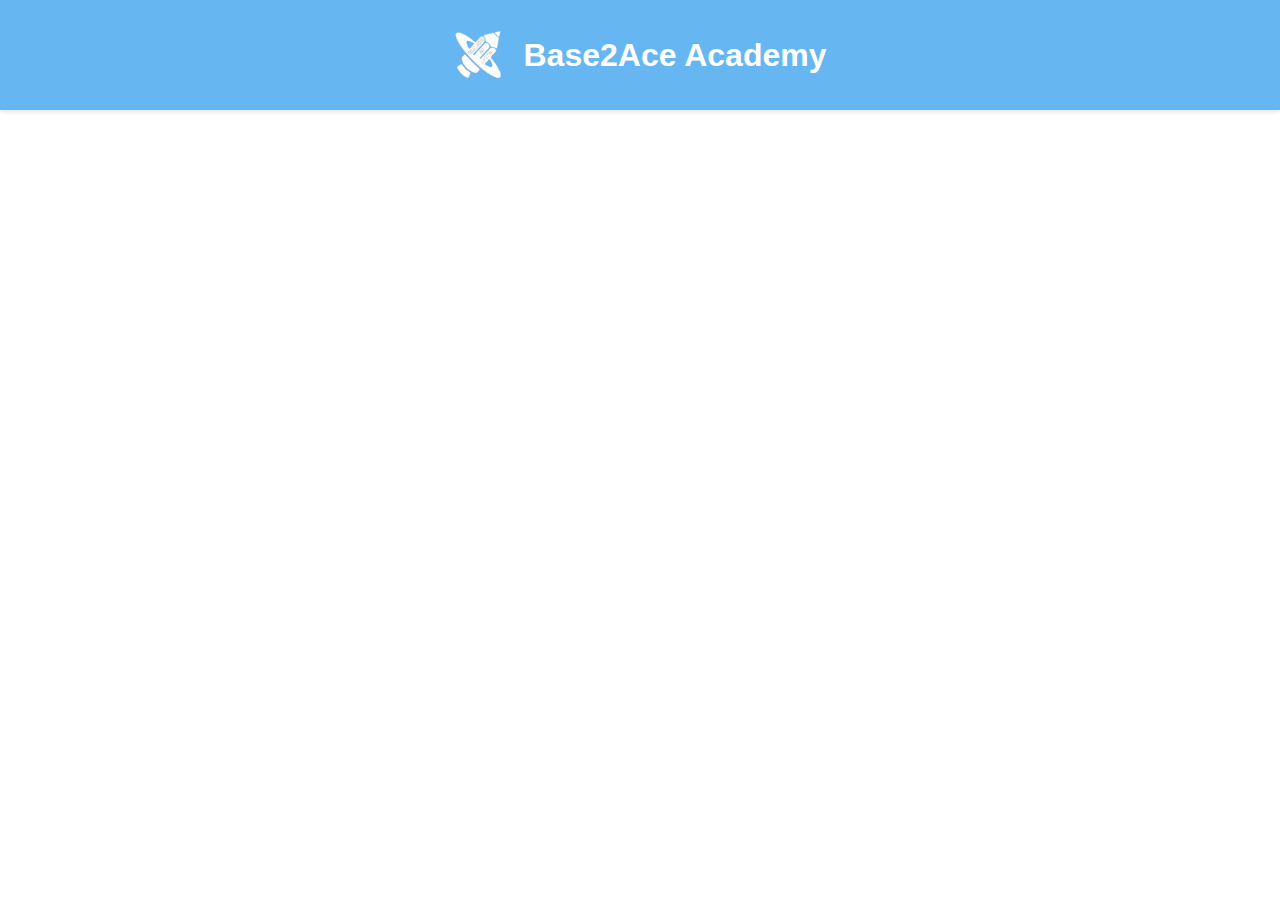
<file: common/banner.html>
<!DOCTYPE html>
<html lang="en">
<head>
    <meta charset="UTF-8">
    <meta name="viewport" content="width=device-width, initial-scale=1.0">
    <title>Your Website</title>
    <link rel="stylesheet" href="banner.css">
</head>
<body>
    <!-- Banner Section -->
    <header class="banner">
        <div class="banner-content">
			<img src="../assets/Logo/b2a_logo_white.png" width="50" height="50" alt="" class="navbar__logo--image"></img>	
            <h1>Base2Ace Academy</h1>
        </div>
    </header>
</body>
</html>
</file>
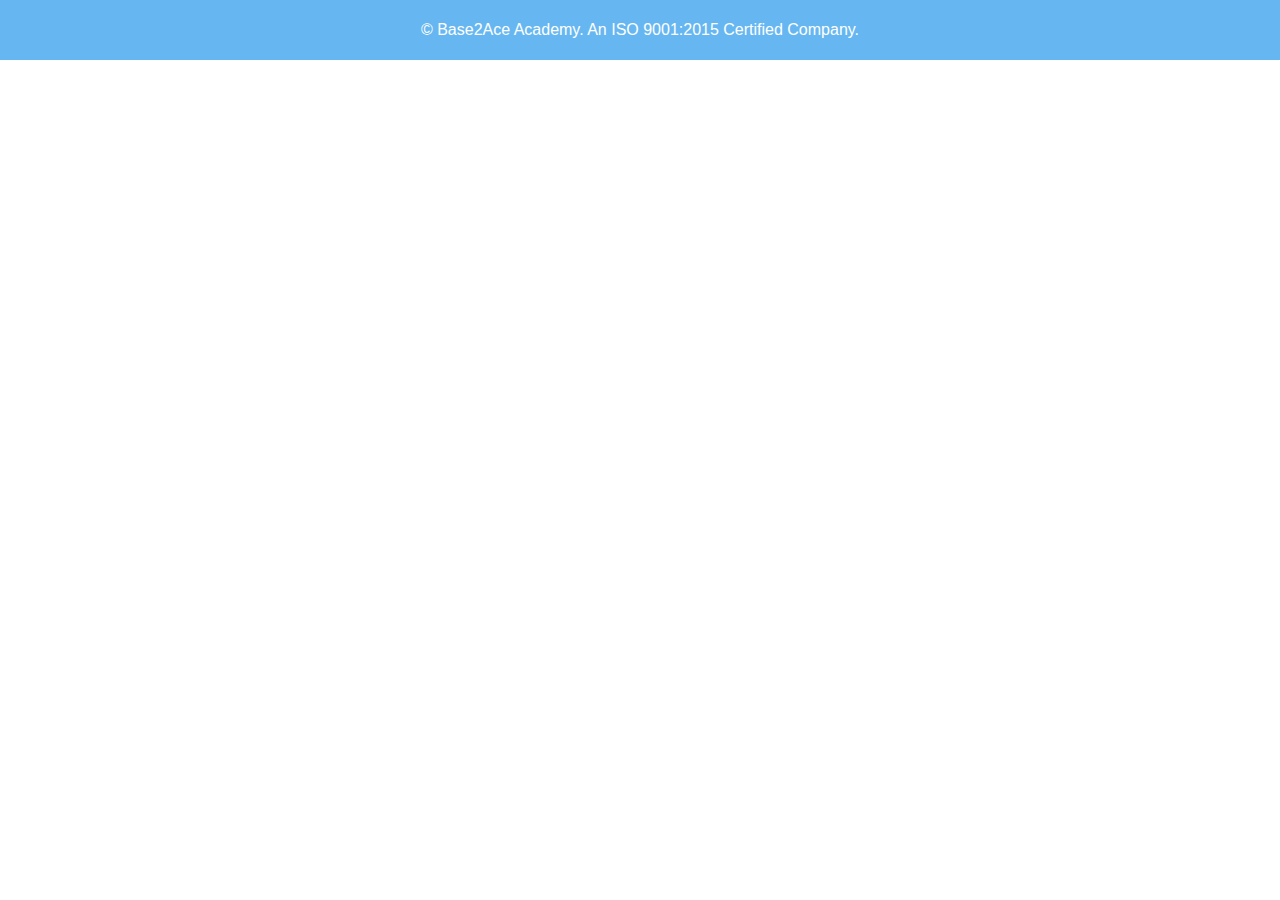
<file: common/footer.html>
<!DOCTYPE html>
<html lang="en">
<head>
    <meta charset="UTF-8">
    <meta name="viewport" content="width=device-width, initial-scale=1.0">
    <link rel="stylesheet" href="banner.css">
</head>
<body>
    <footer>
        <p>© Base2Ace Academy. An ISO 9001:2015 Certified Company.</p>
    </footer>
</body>
</html>
</file>
<file: assets/css/templatemo-art-factory.css>
/*

ART FACTORY

https://templatemo.com/tm-537-art-factory

*/

/* 
---------------------------------------------
Table of contents
---------------------------------------------
01. font & reset css
02. reset
03. global styles
04. header
05. welcome
06. features
07. team
08. pricing
09. blog
10. contact
11. footer
12. preloader

--------------------------------------------- 
*/

/* 
---------------------------------------------
font & reset css
--------------------------------------------- 
*/
@import url("https://fonts.googleapis.com/css?family=Roboto:100,300,400,500,700,900");
/* 
---------------------------------------------
reset
--------------------------------------------- 
*/
html,
body,
div,
span,
applet,
object,
iframe,
h1,
h2,
h3,
h4,
h5,
h6,
p,
blockquote,
div pre,
a,
abbr,
acronym,
address,
big,
cite,
code,
del,
dfn,
em,
font,
img,
ins,
kbd,
q,
s,
samp,
small,
strike,
strong,
sub,
sup,
tt,
var,
b,
u,
i,
center,
dl,
dt,
dd,
ol,
ul,
li,
figure,
header,
nav,
section,
article,
aside,
footer,
figcaption {
  margin: 0;
  padding: 0;
  border: 0;
  outline: 0;
}

.clearfix:after {
  content: ".";
  display: block;
  clear: both;
  visibility: hidden;
  line-height: 0;
  height: 0;
}

.clearfix {
  display: inline-block;
}

html[xmlns] .clearfix {
  display: block;
}

* html .clearfix {
  height: 1%;
}

ul,
li {
  padding: 0;
  margin: 0;
  list-style: none;
}

header,
nav,
section,
article,
aside,
footer,
hgroup {
  display: block;
}

* {
  box-sizing: border-box;
}

html,
body {
  font-family: "Roboto", sans-serif;
  font-weight: 400;
  background-color: #fff;
  font-size: 16px;
  -ms-text-size-adjust: 100%;
  -webkit-font-smoothing: antialiased;
  -moz-osx-font-smoothing: grayscale;
}

a {
  text-decoration: none !important;
}

h1,
h2,
h3,
h4,
h5,
h6 {
  margin-top: 0px;
  margin-bottom: 0px;
}

ul {
  margin-bottom: 0px;
}

p {
  font-size: 15px;
  line-height: 25px;
  color: #4a4a4a;
}

/* 
---------------------------------------------
global styles
--------------------------------------------- 
*/
html,
body {
  background: #C6E7FF;
  font-family: "Roboto", sans-serif;
}

::selection {
  background: #ff589e;
  color: #fff;
}

::-moz-selection {
  background: #ff589e;
  color: #fff;
}

@media (max-width: 991px) {
  html,
  body {
    overflow-x: hidden;
  }
  .mobile-top-fix {
    margin-top: 30px;
    margin-bottom: 0px;
  }
  .mobile-bottom-fix {
    margin-bottom: 30px;
  }
  .mobile-bottom-fix-big {
    margin-bottom: 60px;
  }
}

a.main-button-slider {
  font-size: 13px;
  border-radius: 20px;
  padding: 12px 20px;
  background-color: #f55858;
  text-transform: uppercase;
  color: #fff;
  letter-spacing: 0.25px;
  -webkit-transition: all 0.3s ease 0s;
  -moz-transition: all 0.3s ease 0s;
  -o-transition: all 0.3s ease 0s;
  transition: all 0.3s ease 0s;
}

a.main-button-slider:hover {
  background-color: #0088e8;
}

a.main-button {
  font-size: 13px;
  border-radius: 20px;
  padding: 12px 20px;
  background-color: #00b4c6;
  text-transform: uppercase;
  color: #fff;
  letter-spacing: 0.25px;
  -webkit-transition: all 0.3s ease 0s;
  -moz-transition: all 0.3s ease 0s;
  -o-transition: all 0.3s ease 0s;
  transition: all 0.3s ease 0s;
}

a.main-button:hover {
  background-color: #0088e8;
}

button.main-button {
  outline: none;
  border: none;
  cursor: pointer;
  font-size: 13px;
  border-radius: 20px;
  padding: 10px 20px;
  background-color: #f55858;
  text-transform: uppercase;
  color: #fff;
  letter-spacing: 0.25px;
  -webkit-transition: all 0.3s ease 0s;
  -moz-transition: all 0.3s ease 0s;
  -o-transition: all 0.3s ease 0s;
  transition: all 0.3s ease 0s;
}

button.main-button:hover {
  background-color: #0088e8;
}

.section-color1 {
  background-color: #66b7f1;
}

.section-color2 {
  background-color: #c1e2f9;
}
.section-heading h2 {
  text-align: center;
  font-size: 48px;
  font-weight: 300;
  color: #232323;
  margin-bottom: 20px;
}

.section-heading p {
  font-size: 17px;
  color: #777;
  text-align: center;
}

/* 
---------------------------------------------
header
--------------------------------------------- 
*/

.background-header {
  background-color: #fff;
  height: 80px !important;
  position: fixed !important;
  top: 0px;
  left: 0px;
  right: 0px;
  box-shadow: 0px 0px 10px rgba(0, 0, 0, 0.15) !important;
}

.background-header .logo,
.background-header .main-nav .nav li a {
  color: #1e1e1e !important;
}

.background-header .main-nav .nav > li:hover > a {
  color: #f55858 !important;
}

.background-header .main-nav .nav > li > ul > li:hover > a {
  color: #f55858 !important;
}

.background-header .nav li a.active {
  color: #f55858 !important;
}

.header-area {
  position: absolute;
  top: 0px;
  left: 0px;
  right: 0px;
  z-index: 100;
  height: 100px;
  -webkit-transition: all 0.5s ease 0s;
  -moz-transition: all 0.5s ease 0s;
  -o-transition: all 0.5s ease 0s;
  transition: all 0.5s ease 0s;
}

.header-area .main-nav {
  min-height: 80px;
  background: transparent;
}

.header-area .main-nav .logo {
  line-height: 80px;
  color: #fff;
  font-size: 28px;
  font-weight: 700;
  text-transform: uppercase;
  letter-spacing: 2px;
  float: left;
  -webkit-transition: all 0.3s ease 0s;
  -moz-transition: all 0.3s ease 0s;
  -o-transition: all 0.3s ease 0s;
  transition: all 0.3s ease 0s;
}

.header-area .main-nav .nav {
  float: right;
  margin-top: 27px;
  margin-left: 20px;
  margin-right: 0px;
  -webkit-transition: all 0.3s ease 0s;
  -moz-transition: all 0.3s ease 0s;
  -o-transition: all 0.3s ease 0s;
  transition: all 0.3s ease 0s;
  position: relative;
  z-index: 999;
}

.header-area .main-nav .nav li {
  padding-left: 20px;
  padding-right: 20px;
}

.header-area .main-nav .nav li:last-child {
  padding-right: 0px;
}

.header-area .main-nav .nav li a {
  display: block;
  font-weight: 500;
  font-size: 13px;
  color: #fff;
  text-transform: uppercase;
  -webkit-transition: all 0.3s ease 0s;
  -moz-transition: all 0.3s ease 0s;
  -o-transition: all 0.3s ease 0s;
  transition: all 0.3s ease 0s;
  height: 40px;
  line-height: 40px;
  border: transparent;
  letter-spacing: 1px;
}

.header-area .main-nav .nav li:hover a {
  color: #f55858;
}

.header-area .main-nav .nav li.submenu {
  position: relative;
  padding-right: 35px;
}

.header-area .main-nav .nav li.submenu:after {
  font-family: FontAwesome;
  content: "\f107";
  font-size: 12px;
  color: #fff;
  position: absolute;
  right: 18px;
  top: 12px;
}

.header-area.background-header .main-nav .nav li.submenu:after {
  color: #000;
}

.header-area .main-nav .nav li.submenu ul {
  position: absolute;
  width: 200px;
  box-shadow: 0 2px 28px 0 rgba(0, 0, 0, 0.06);
  overflow: hidden;
  top: 40px;
  opacity: 0;
  transform: translateY(-2em);
  visibility: hidden;
  z-index: -1;
  transition: all 0.3s ease-in-out 0s, visibility 0s linear 0.3s,
    z-index 0s linear 0.01s;
}

.header-area .main-nav .nav li.submenu ul li {
  margin-left: 0px;
  padding-left: 0px;
  padding-right: 0px;
}

.header-area .main-nav .nav li.submenu ul li a {
  display: block;
  background: #fff;
  color: #3b566e;
  padding-left: 20px;
  height: 40px;
  line-height: 40px;
  -webkit-transition: all 0.3s ease 0s;
  -moz-transition: all 0.3s ease 0s;
  -o-transition: all 0.3s ease 0s;
  transition: all 0.3s ease 0s;
  position: relative;
  font-size: 13px;
  border-bottom: 1px solid #f5f5f5;
}

.header-area .main-nav .nav li.submenu ul li a:before {
  content: "";
  position: absolute;
  width: 0px;
  height: 40px;
  left: 0px;
  top: 0px;
  bottom: 0px;
  -webkit-transition: all 0.3s ease 0s;
  -moz-transition: all 0.3s ease 0s;
  -o-transition: all 0.3s ease 0s;
  transition: all 0.3s ease 0s;
  background: #f55858;
}

.header-area .main-nav .nav li.submenu ul li a:hover {
  background: #fff;
  color: #f55858;
  padding-left: 25px;
}

.header-area .main-nav .nav li.submenu ul li a:hover:before {
  width: 3px;
}

.header-area .main-nav .nav li.submenu:hover ul {
  visibility: visible;
  opacity: 1;
  z-index: 1;
  transform: translateY(0%);
  transition-delay: 0s, 0s, 0.3s;
}

.header-area .main-nav .menu-trigger {
  cursor: pointer;
  display: block;
  position: absolute;
  top: 23px;
  width: 32px;
  height: 40px;
  text-indent: -9999em;
  z-index: 99;
  right: 40px;
  display: none;
}

.header-area .main-nav .menu-trigger span,
.header-area .main-nav .menu-trigger span:before,
.header-area .main-nav .menu-trigger span:after {
  -moz-transition: all 0.4s;
  -o-transition: all 0.4s;
  -webkit-transition: all 0.4s;
  transition: all 0.4s;
  background-color: #fff;
  display: block;
  position: absolute;
  width: 30px;
  height: 2px;
  left: 0;
}

.background-header .main-nav .menu-trigger span,
.background-header .main-nav .menu-trigger span:before,
.background-header .main-nav .menu-trigger span:after {
  background-color: #1e1e1e;
}

.header-area .main-nav .menu-trigger span:before,
.header-area .main-nav .menu-trigger span:after {
  -moz-transition: all 0.4s;
  -o-transition: all 0.4s;
  -webkit-transition: all 0.4s;
  transition: all 0.4s;
  background-color: #fff;
  display: block;
  position: absolute;
  width: 30px;
  height: 2px;
  left: 0;
  width: 75%;
}

.background-header .main-nav .menu-trigger span:before,
.background-header .main-nav .menu-trigger span:after {
  background-color: #1e1e1e;
}

.header-area .main-nav .menu-trigger span:before,
.header-area .main-nav .menu-trigger span:after {
  content: "";
}

.header-area .main-nav .menu-trigger span {
  top: 16px;
}

.header-area .main-nav .menu-trigger span:before {
  -moz-transform-origin: 33% 100%;
  -ms-transform-origin: 33% 100%;
  -webkit-transform-origin: 33% 100%;
  transform-origin: 33% 100%;
  top: -10px;
  z-index: 10;
}

.header-area .main-nav .menu-trigger span:after {
  -moz-transform-origin: 33% 0;
  -ms-transform-origin: 33% 0;
  -webkit-transform-origin: 33% 0;
  transform-origin: 33% 0;
  top: 10px;
}

.header-area .main-nav .menu-trigger.active span,
.header-area .main-nav .menu-trigger.active span:before,
.header-area .main-nav .menu-trigger.active span:after {
  background-color: transparent;
  width: 100%;
}

.header-area .main-nav .menu-trigger.active span:before {
  -moz-transform: translateY(6px) translateX(1px) rotate(45deg);
  -ms-transform: translateY(6px) translateX(1px) rotate(45deg);
  -webkit-transform: translateY(6px) translateX(1px) rotate(45deg);
  transform: translateY(6px) translateX(1px) rotate(45deg);
  background-color: #fff;
}

.background-header .main-nav .menu-trigger.active span:before {
  background-color: #1e1e1e;
}

.header-area .main-nav .menu-trigger.active span:after {
  -moz-transform: translateY(-6px) translateX(1px) rotate(-45deg);
  -ms-transform: translateY(-6px) translateX(1px) rotate(-45deg);
  -webkit-transform: translateY(-6px) translateX(1px) rotate(-45deg);
  transform: translateY(-6px) translateX(1px) rotate(-45deg);
  background-color: #fff;
}

.background-header .main-nav .menu-trigger.active span:after {
  background-color: #1e1e1e;
}

.header-area.header-sticky {
  min-height: 80px;
}

.header-area.header-sticky .nav {
  margin-top: 20px !important;
}

.header-area.header-sticky .nav li a.active {
  color: #f55858;
}

@media (max-width: 1200px) {
  .header-area .main-nav .nav li {
    padding-left: 12px;
    padding-right: 12px;
  }
  .header-area .main-nav:before {
    display: none;
  }
}

@media (max-width: 991px) {
  .header-area {
    padding: 0px 15px;
    height: 80px;
    box-shadow: none;
    text-align: center;
  }
  .header-area .container {
    padding: 0px;
  }
  .header-area .logo {
    margin-left: 30px;
  }
  .header-area .menu-trigger {
    display: block !important;
  }
  .header-area .main-nav {
    overflow: hidden;
  }
  .header-area .main-nav .nav {
    float: none;
    width: 100%;
    margin-top: 80px !important;
    display: none;
    -webkit-transition: all 0s ease 0s;
    -moz-transition: all 0s ease 0s;
    -o-transition: all 0s ease 0s;
    transition: all 0s ease 0s;
    margin-left: 0px;
  }
  .header-area .main-nav .nav li:first-child {
    border-top: 1px solid #eee;
  }
  .header-area .main-nav .nav li {
    width: 100%;
    background: #fff;
    border-bottom: 1px solid #eee;
    padding-left: 0px !important;
    padding-right: 0px !important;
  }
  .header-area .main-nav .nav li a {
    height: 50px !important;
    line-height: 50px !important;
    padding: 0px !important;
    border: none !important;
    background: #fff !important;
    color: #3b566e !important;
  }
  .header-area .main-nav .nav li a:hover {
    background: #eee !important;
  }
  .header-area .main-nav .nav > li > a:hover,
  .header-area .main-nav .nav .submenu > ul > li > a:hover {
    color: #f55858;
  }
  .header-area .main-nav .nav li.submenu ul {
    position: relative;
    visibility: inherit;
    opacity: 1;
    z-index: 1;
    transform: translateY(0%);
    transition-delay: 0s, 0s, 0.3s;
    top: 0px;
    width: 100%;
    box-shadow: none;
    height: 0px;
  }
  .header-area .main-nav .nav li.submenu ul li a {
    font-size: 12px;
    font-weight: 400;
  }
  .header-area .main-nav .nav li.submenu ul li a:hover:before {
    width: 0px;
  }
  .header-area .main-nav .nav li.submenu ul.active {
    height: auto !important;
  }
  .header-area .main-nav .nav li.submenu:after {
    color: #3b566e;
    right: 25px;
    font-size: 14px;
    top: 15px;
  }
  .header-area .main-nav .nav li.submenu:hover ul,
  .header-area .main-nav .nav li.submenu:focus ul {
    height: 0px;
  }
}

@media (min-width: 992px) {
  .header-area .main-nav .nav {
    display: flex !important;
  }
}

/* 
---------------------------------------------
welcome
--------------------------------------------- 
*/
#welcome {
  overflow: hidden;
  position: relative;
  display: flex;
  align-items: center;
  justify-content: center;
  background-image: url(../images/banner-bg.png);
  background-repeat: no-repeat;
/*
TRY IT ... with or without CENTER CENTER
  background-position: center center; 
*/
  background-size: cover;
  width: 100%;
  height: 105vh;
  margin-top: -10vh;
}

.welcome-area .header-text {
  position: absolute;
  top: 55%;
  transform: translateY(-60%);
  text-align: left;
  width: 100%;
}

.welcome-area .header-text .left-text {
  align-self: center;
}

.welcome-area .certification {
	font-size: 20px; /* Larger font for certification line */
	color: #000;
	margin-bottom: 30px;
}
.spaced-image {
    margin-top: 20px; /* Adds space above the image */
    margin-left: 20px; /* Adds space between the image and the text */
}

.circle-abacus{
  width: 500px;
  height: 500px;
  border-radius: 1000px;
  
  background-color: #333;
  background-size: cover;
  background-position: center;
  border: 5px solid #FFDDAE;
  
}
		
.welcome-area .header-text h1 {
  font-weight: 400;
  font-size: 58px;
  line-height: 80px;
  letter-spacing: 1.4px;
  margin-bottom: 5px;
  color: #fff;
}

.welcome-area .header-text p {
  font-weight: 300;
  font-size: 17px;
  color: #fff;
  line-height: 30px;
  letter-spacing: 0.25px;
  margin-bottom: 40px;
  position: relative;
}

@media (max-width: 991px) {
  .welcome-area .header-text {
    top: 55% !important;
    transform: perspective(1px) translateY(-60%) !important;
  }
  .welcome-area .header-text h1 {
    font-size: 36px;
    line-height: 50px;
    color: #fff;
    margin-bottom: 15px;
  }
  .welcome-area .header-text h1 span {
    color: #fff;
  }
  .welcome-area .header-text p {
    color: #fff;
    margin-bottom: 30px;
  }
}

@media (max-width: 820px) {
  .welcome-area .header-text {
    top: 55% !important;
    transform: perspective(1px) translateY(-60%) !important;
  }
  .welcome-area .header-text h1 {
    font-size: 36px;
    line-height: 50px;
    margin-bottom: 15px;
  }
  .welcome-area .header-text p {
    margin-bottom: 30px;
  }
}

@media (max-width: 765px) {
  .welcome-area {
    margin-bottom: 100px;
  }
  .welcome-area .header-text {
    top: 55% !important;
    transform: perspective(1px) translateY(-50%) !important;
    text-align: center;
  }
  .welcome-area .header-text .buttons {
    display: none;
  }
  .welcome-area .header-text h1 {
    font-weight: 600;
    font-size: 24px !important;
    line-height: 30px !important;
    margin-bottom: 20px !important;
  }
  .welcome-area .header-text h1 span {
    color: #fff;
  }
  .welcome-area .header-text p {
    text-align: center;
    color: #fff;
    font-size: 14px;
    line-height: 22px;
    margin-bottom: 40px;
  }
  .welcome-area .header-text img {
    width: 80%;
    margin-top: 20px;
  }
}

/*
---------------------------------------------
about
---------------------------------------------
*/

#about {
  padding: 120px 0px;
  border-bottom: 1px solid #eee;
}

@media (max-width: 765px) {
  #about {
    padding: 20px 0px 120px 0px;
  }
}

#about .right-text {
  align-self: center;
}

#about .right-text p {
  margin-bottom: 40px;
}

#about2 {
  padding: 120px 0px;
}

#about2 .right-image {
  align-self: center;
}

#about h5,
#about2 h5 {
  font-size: 26px;
  font-weight: 700;
  color: #1e1e1e;
  line-height: 40px;
  margin-bottom: 25px;
  letter-spacing: 0.5px;
}

#about p,
#about2 p {
  margin-bottom: 30px;
  font-size: 16px;
  line-height: 30px;
  letter-spacing: 0.5px;
}

#about2 ul li img {
  display: inline;
  float: left;
}

#about2 ul li .text {
  margin-left: 80px;
}

#about2 ul li .text h6 {
  padding-top: 12px;
  font-size: 21px;
  font-weight: 500;
  color: #1e1e1e;
  margin-bottom: 20px;
}

/* 
---------------------------------------------
services
--------------------------------------------- 
*/
#services {
  position: relative;
  padding: 120px 0px 90px 0px;
  background: rgba(0, 136, 232, 1);
  background: -moz-linear-gradient(
    -45deg,
    rgba(0, 136, 232, 1) 0%,
    rgba(0, 182, 198, 1) 0%,
    rgba(0, 136, 232, 1) 100%
  );
  background: -webkit-gradient(
    left top,
    right bottom,
    color-stop(0%, rgba(0, 136, 232, 1)),
    color-stop(0%, rgba(0, 182, 198, 1)),
    color-stop(100%, rgba(0, 136, 232, 1))
  );
  background: -webkit-linear-gradient(
    -45deg,
    rgba(0, 136, 232, 1) 0%,
    rgba(0, 182, 198, 1) 0%,
    rgba(0, 136, 232, 1) 100%
  );
  background: -o-linear-gradient(
    -45deg,
    rgba(0, 136, 232, 1) 0%,
    rgba(0, 182, 198, 1) 0%,
    rgba(0, 136, 232, 1) 100%
  );
  background: -ms-linear-gradient(
    -45deg,
    rgba(0, 136, 232, 1) 0%,
    rgba(0, 182, 198, 1) 0%,
    rgba(0, 136, 232, 1) 100%
  );
  background: linear-gradient(
    135deg,
    rgba(0, 136, 232, 1) 0%,
    rgba(0, 182, 198, 1) 0%,
    rgba(0, 136, 232, 1) 100%
  );
  filter: progid:DXImageTransform.Microsoft.gradient( startColorstr='#0088e8', endColorstr='#0088e8', GradientType=1 );
}

.service-item {
  cursor: pointer;
  display: block;
  background: #ffffff;
  box-shadow: 0 2px 48px 0 rgba(0, 0, 0, 0.1);
  padding: 40px 30px;
  text-align: center;
  -webkit-transition: all 0.3s ease 0s;
  -moz-transition: all 0.3s ease 0s;
  -o-transition: all 0.3s ease 0s;
  transition: all 0.3s ease 0s;
  position: relative;
}

@media screen and (max-width: 920px) {
  .service-item {
    margin: 0px 30px !important;
  }
}

.service-item:hover .icon,
.service-item:hover a.main-button {
  background-color: #0088e8;
}

.service-item .icon {
  text-align: center;
  -webkit-transition: all 0.3s ease 0s;
  -moz-transition: all 0.3s ease 0s;
  -o-transition: all 0.3s ease 0s;
  transition: all 0.3s ease 0s;
  width: 100px;
  height: 100px;
  line-height: 100px;
  margin: auto;
  position: relative;
  margin-bottom: 30px;
  background: #00b4c6;
  -webkit-border-radius: 50%;
  -moz-border-radius: 50%;
  border-radius: 50%;
  position: relative;
}

.service-item .icon img {
  max-width: 50px;
  position: absolute;
  top: 50%;
  left: 50%;
  transform: translate(-50%, -50%);
}

.service-item .service-title {
  font-weight: 500;
  font-size: 18px;
  color: #1e1e1e;
  letter-spacing: 0.7px;
  margin-bottom: 15px;
  position: relative;
  z-index: 2;
}

.service-item p {
  font-weight: 400;
  font-size: 13px;
  color: #777;
  letter-spacing: 0.5px;
  line-height: 25px;
  position: relative;
  z-index: 2;
}

.service-item a.main-button {
  margin-top: 30px;
  display: inline-block;
}

.owl-carousel .owl-dots {
  margin-top: 60px;
  text-align: center;
  align-self: center;
}

.owl-carousel button.owl-dot span {
  border-radius: 50%;
  background-color: #fff;
  width: 5px;
  height: 5px;
  display: inline-block;
  margin: 0px 5px;
}

.owl-carousel button.active span {
  width: 8px;
  height: 8px;
  padding-top: 1.5px;
}

.owl-carousel {
  position: relative;
}

.owl-carousel .owl-nav button.owl-next span {
  top: 32%;
  border-radius: 50%;
  font-size: 36px;
  color: #fff;
  right: -80px;
  width: 60px;
  height: 60px;
  line-height: 60px;
  text-align: center;
  display: inline-block;
  background-color: rgba(250, 250, 250, 0.15);
  position: absolute;
}

.owl-carousel .owl-nav button.owl-prev span {
  top: 32%;
  border-radius: 50%;
  font-size: 36px;
  color: #fff;
  left: -80px;
  width: 60px;
  height: 60px;
  line-height: 60px;
  text-align: center;
  display: inline-block;
  background-color: rgba(250, 250, 250, 0.15);
  position: absolute;
}

@media screen and (max-width: 1320px) {
  .owl-carousel .owl-nav {
    display: none !important;
  }
}

/*
---------------------------------------------
accordions
---------------------------------------------
*/

#frequently-question {
  padding: 120px 0px;
}

#frequently-question .section-heading p {
  margin-bottom: 80px;
}

#frequently-question .left-text {
  align-self: center !important;
}

#frequently-question .left-text h5 {
  font-size: 26px;
  font-weight: 700;
  color: #1e1e1e;
  line-height: 40px;
  margin-bottom: 25px;
  letter-spacing: 0.5px;
}

#frequently-question .left-text p {
  margin-bottom: 30px;
  font-size: 16px;
  line-height: 30px;
  letter-spacing: 0.5px;
}

#frequently-question .left-text span {
  font-size: 16px;
  color: #4a4a4a;
  margin-bottom: 50px;
  display: block;
}

#frequently-question .left-text span a {
  font-weight: 500;
}

@media (max-width: 765px) {
  #frequently-question .left-text {
    margin-bottom: 60px;
  }
}

.accordions {
  background-color: #66b7f1;
}
.accordion-head {
  padding: 20px;
  font-size: 20px;
  cursor: pointer;
  transition: color 200ms ease-in-out;
  border-bottom: 1px solid #fff;
}
@media screen and (min-width: 768px) {
  .accordion-head {
    padding: 1rem;
    font-size: 1.2rem;
  }
}
.accordion-head .icon {
  float: right;
  transition: transform 200ms ease-in-out;
}
.accordion-head.is-open {
  color: #0088e8;
  border-bottom: none;
}
.accordion-head.is-open .icon {
  transform: rotate(45deg);
}
.accordion-body {
  overflow: hidden;
  height: 0;
  transition: height 300ms ease-in-out;
  border-bottom: 1px solid #fff;
}
.accordion-body > .content {
  padding: 20px;
  padding-top: 0;
}

/* 
---------------------------------------------
contact
--------------------------------------------- 
*/

#contact-us .container-fluid {
  padding-right: 0px;
  padding-left: 0px;
  overflow-x: hidden;
}

#contact-us .col-lg-6 {
  padding-left: 0px;
  padding-right: 0px;
}

#contact-us h5 {
  font-weight: 500;
  font-size: 18px;
  color: #1e1e1e;
  letter-spacing: 0.25px;
  line-height: 26px;
}

.contact-text {
  font-weight: 400;
  font-size: 14px;
  color: #6f8ba4;
  letter-spacing: 0.6px;
  line-height: 26px;
}

.contact-text p {
  margin-bottom: 28px;
}

.contact-field {
  background-color: rgba(250, 250, 250, 0.3);
}

.contact-form {
  padding: 100px;
  background: rgba(0, 136, 232, 1);
  background: -moz-linear-gradient(
    -45deg,
    rgba(0, 136, 232, 1) 0%,
    rgba(0, 182, 198, 1) 0%,
    rgba(0, 136, 232, 1) 100%
  );
  background: -webkit-gradient(
    left top,
    right bottom,
    color-stop(0%, rgba(0, 136, 232, 1)),
    color-stop(0%, rgba(0, 182, 198, 1)),
    color-stop(100%, rgba(0, 136, 232, 1))
  );
  background: -webkit-linear-gradient(
    -45deg,
    rgba(0, 136, 232, 1) 0%,
    rgba(0, 182, 198, 1) 0%,
    rgba(0, 136, 232, 1) 100%
  );
  background: -o-linear-gradient(
    -45deg,
    rgba(0, 136, 232, 1) 0%,
    rgba(0, 182, 198, 1) 0%,
    rgba(0, 136, 232, 1) 100%
  );
  background: -ms-linear-gradient(
    -45deg,
    rgba(0, 136, 232, 1) 0%,
    rgba(0, 182, 198, 1) 0%,
    rgba(0, 136, 232, 1) 100%
  );
  background: linear-gradient(
    135deg,
    rgba(0, 136, 232, 1) 0%,
    rgba(0, 182, 198, 1) 0%,
    rgba(0, 136, 232, 1) 100%
  );
  filter: progid:DXImageTransform.Microsoft.gradient( startColorstr='#0088e8', endColorstr='#0088e8', GradientType=1 );
}

@media (max-width: 765px) {
  .contact-form {
    padding: 60px;
    margin-top: -7px;
  }
}

.contact-form input,
.contact-form textarea {
  color: #777;
  font-size: 14px;
  border: none;
  width: 100%;
  height: 50px;
  outline: none;
  padding-left: 20px;
  padding-right: 20px;
  border-radius: 0px;
  -webkit-appearance: none;
  -moz-appearance: none;
  appearance: none;
  margin-bottom: 30px;
}

.contact-form textarea {
  height: 150px;
  resize: none;
  padding: 20px;
}

.contact-form {
  text-align: center;
}

.contact-form ::-webkit-input-placeholder {
  /* Edge */
  color: #fff;
}

.contact-form :-ms-input-placeholder {
  /* Internet Explorer 10-11 */
  color: #fff;
}

.contact-form ::placeholder {
  color: #fff;
}

/* 
---------------------------------------------
footer
--------------------------------------------- 
*/
footer {
  background-color: #fff;
  padding: 60px 0px;
}

footer .social {
  overflow: hidden;
  text-align: right;
}

footer .social li {
  margin: 0px 5px;
  display: inline-block;
}

footer .social li a {
  color: #fff;
  text-align: center;
  background-color: #00b4c6;
  width: 40px;
  height: 40px;
  line-height: 40px;
  border-radius: 5px;
  display: inline-block;
  font-size: 16px;
  -webkit-transition: all 0.3s ease 0s;
  -moz-transition: all 0.3s ease 0s;
  -o-transition: all 0.3s ease 0s;
  transition: all 0.3s ease 0s;
}

footer .social li a:hover {
  background-color: #0088e8;
  color: #fff;
}

footer .copyright {
  margin-top: 10px;
  font-weight: 400;
  font-size: 15px;
  color: #4a4a4a;
  letter-spacing: 0.88px;
  text-transform: capitalize;
}

@media (max-width: 991px) {
  footer .copyright {
    text-align: center;
  }
  footer .social {
    text-align: center;
    margin-top: 15px;
  }
}

/* 
---------------------------------------------
preloader
--------------------------------------------- 
*/
#preloader {
  overflow: hidden;
  background-image: linear-gradient(145deg, #00b4c6 0%, #0088e8 100%);
  left: 0;
  right: 0;
  top: 0;
  bottom: 0;
  position: fixed;
  z-index: 9999;
  color: #fff;
}

#preloader .jumper {
  left: 0;
  top: 0;
  right: 0;
  bottom: 0;
  display: block;
  position: absolute;
  margin: auto;
  width: 50px;
  height: 50px;
}

#preloader .jumper > div {
  background-color: #fff;
  width: 10px;
  height: 10px;
  border-radius: 100%;
  -webkit-animation-fill-mode: both;
  animation-fill-mode: both;
  position: absolute;
  opacity: 0;
  width: 50px;
  height: 50px;
  -webkit-animation: jumper 1s 0s linear infinite;
  animation: jumper 1s 0s linear infinite;
}

#preloader .jumper > div:nth-child(2) {
  -webkit-animation-delay: 0.33333s;
  animation-delay: 0.33333s;
}

#preloader .jumper > div:nth-child(3) {
  -webkit-animation-delay: 0.66666s;
  animation-delay: 0.66666s;
}

@-webkit-keyframes jumper {
  0% {
    opacity: 0;
    -webkit-transform: scale(0);
    transform: scale(0);
  }
  5% {
    opacity: 1;
  }
  100% {
    -webkit-transform: scale(1);
    transform: scale(1);
    opacity: 0;
  }
}

@keyframes jumper {
  0% {
    opacity: 0;
    -webkit-transform: scale(0);
    transform: scale(0);
  }
  5% {
    opacity: 1;
  }
  100% {
    opacity: 0;
  }
}

footer {
    text-align: center;
    padding: 25px;
    background-color: #66b7f1;
    color: white;
}
</file>
<file: assets/css/owl-carousel.css>
/**
 * Owl Carousel v2.3.4
 * Copyright 2013-2018 David Deutsch
 * Licensed under: SEE LICENSE IN https://github.com/OwlCarousel2/OwlCarousel2/blob/master/LICENSE
 */
/*
 *  Owl Carousel - Core
 */
.owl-carousel {
  display: none;
  width: 100%;
  -webkit-tap-highlight-color: transparent;
  /* position relative and z-index fix webkit rendering fonts issue */
  position: relative;
  z-index: 1; }
  .owl-carousel .owl-stage {
    position: relative;
    -ms-touch-action: pan-Y;
    touch-action: manipulation;
    -moz-backface-visibility: hidden;
    /* fix firefox animation glitch */ }
  .owl-carousel .owl-stage:after {
    content: ".";
    display: block;
    clear: both;
    visibility: hidden;
    line-height: 0;
    height: 0; }
  .owl-carousel .owl-stage-outer {
    position: relative;
    overflow: hidden;
    /* fix for flashing background */
    -webkit-transform: translate3d(0px, 0px, 0px); }
  .owl-carousel .owl-wrapper,
  .owl-carousel .owl-item {
    -webkit-backface-visibility: hidden;
    -moz-backface-visibility: hidden;
    -ms-backface-visibility: hidden;
    -webkit-transform: translate3d(0, 0, 0);
    -moz-transform: translate3d(0, 0, 0);
    -ms-transform: translate3d(0, 0, 0); }
  .owl-carousel .owl-item {
    position: relative;
    min-height: 1px;
    float: left;
    -webkit-backface-visibility: hidden;
    -webkit-tap-highlight-color: transparent;
    -webkit-touch-callout: none; }
  .owl-carousel .owl-item img {
    display: block;
    width: 100%; }
  .owl-carousel .owl-nav.disabled,
  .owl-carousel .owl-dots.disabled {
    display: none; }
  .owl-carousel .owl-nav .owl-prev,
  .owl-carousel .owl-nav .owl-next,
  .owl-carousel .owl-dot {
    cursor: pointer;
    -webkit-user-select: none;
    -khtml-user-select: none;
    -moz-user-select: none;
    -ms-user-select: none;
    user-select: none; }
  .owl-carousel .owl-nav button.owl-prev,
  .owl-carousel .owl-nav button.owl-next,
  .owl-carousel button.owl-dot {
    background: none;
    color: inherit;
    border: none;
    padding: 0 !important;
    font: inherit; }
  .owl-carousel.owl-loaded {
    display: block; }
  .owl-carousel.owl-loading {
    opacity: 0;
    display: block; }
  .owl-carousel.owl-hidden {
    opacity: 0; }
  .owl-carousel.owl-refresh .owl-item {
    visibility: hidden; }
  .owl-carousel.owl-drag .owl-item {
    -ms-touch-action: pan-y;
        touch-action: pan-y;
    -webkit-user-select: none;
    -moz-user-select: none;
    -ms-user-select: none;
    user-select: none; }
  .owl-carousel.owl-grab {
    cursor: move;
    cursor: grab; }
  .owl-carousel.owl-rtl {
    direction: rtl; }
  .owl-carousel.owl-rtl .owl-item {
    float: right; }

/* No Js */
.no-js .owl-carousel {
  display: block; }

/*
 *  Owl Carousel - Animate Plugin
 */
.owl-carousel .animated {
  animation-duration: 1000ms;
  animation-fill-mode: both; }

.owl-carousel .owl-animated-in {
  z-index: 0; }

.owl-carousel .owl-animated-out {
  z-index: 1; }

.owl-carousel .fadeOut {
  animation-name: fadeOut; }

@keyframes fadeOut {
  0% {
    opacity: 1; }
  100% {
    opacity: 0; } }

/*
 * 	Owl Carousel - Auto Height Plugin
 */
.owl-height {
  transition: height 500ms ease-in-out; }

/*
 * 	Owl Carousel - Lazy Load Plugin
 */
.owl-carousel .owl-item {
  /**
			This is introduced due to a bug in IE11 where lazy loading combined with autoheight plugin causes a wrong
			calculation of the height of the owl-item that breaks page layouts
		 */ }
  .owl-carousel .owl-item .owl-lazy {
    opacity: 0;
    transition: opacity 400ms ease; }
  .owl-carousel .owl-item .owl-lazy[src^=""], .owl-carousel .owl-item .owl-lazy:not([src]) {
    max-height: 0; }
  .owl-carousel .owl-item img.owl-lazy {
    transform-style: preserve-3d; }

/*
 * 	Owl Carousel - Video Plugin
 */
.owl-carousel .owl-video-wrapper {
  position: relative;
  height: 100%;
  background: #000; }

.owl-carousel .owl-video-play-icon {
  position: absolute;
  height: 80px;
  width: 80px;
  left: 50%;
  top: 50%;
  margin-left: -40px;
  margin-top: -40px;
  background: url("owl.video.play.png") no-repeat;
  cursor: pointer;
  z-index: 1;
  -webkit-backface-visibility: hidden;
  transition: transform 100ms ease; }

.owl-carousel .owl-video-play-icon:hover {
  -ms-transform: scale(1.3, 1.3);
      transform: scale(1.3, 1.3); }

.owl-carousel .owl-video-playing .owl-video-tn,
.owl-carousel .owl-video-playing .owl-video-play-icon {
  display: none; }

.owl-carousel .owl-video-tn {
  opacity: 0;
  height: 100%;
  background-position: center center;
  background-repeat: no-repeat;
  background-size: contain;
  transition: opacity 400ms ease; }

.owl-carousel .owl-video-frame {
  position: relative;
  z-index: 1;
  height: 100%;
  width: 100%; }
</file>
<file: common/banner.css>
body {
    margin: 0;
    font-family: Arial, sans-serif;
}

.banner {
    background-color: #66b7f1;
    color: white;
    padding: 30px 0;
    position: relative;
    top: 0;
    width: 100%;
    box-shadow: 0 2px 4px rgba(0, 0, 0, 0.1);
    display: flex;
    justify-content: center;
    align-items: center;
    z-index: 1000;
}

.banner-content {
    width: 90%;
    max-width: 1200px;
    display: flex;
    justify-content: center;
    align-items: center;
	gap: 20px;
}

.banner h1 {
    margin: 0;
    font-size: 2em;
}

.banner-nav ul {
    list-style: none;
    padding: 0;
    margin: 0;
    display: flex;
    gap: 15px;
}

.banner-nav li {
    display: inline;
}

.banner-nav a {
    text-decoration: none;
    color: white;
    font-weight: bold;
    transition: color 0.3s;
}

.banner-nav a:hover {
    color: #d3cce3; /* Lighter shade of the banner color */
}

main {
    padding: 20px;
}

footer {
    text-align: center;
    padding: 5px;
    background-color: #66b7f1;
    color: white;
}
</file>
